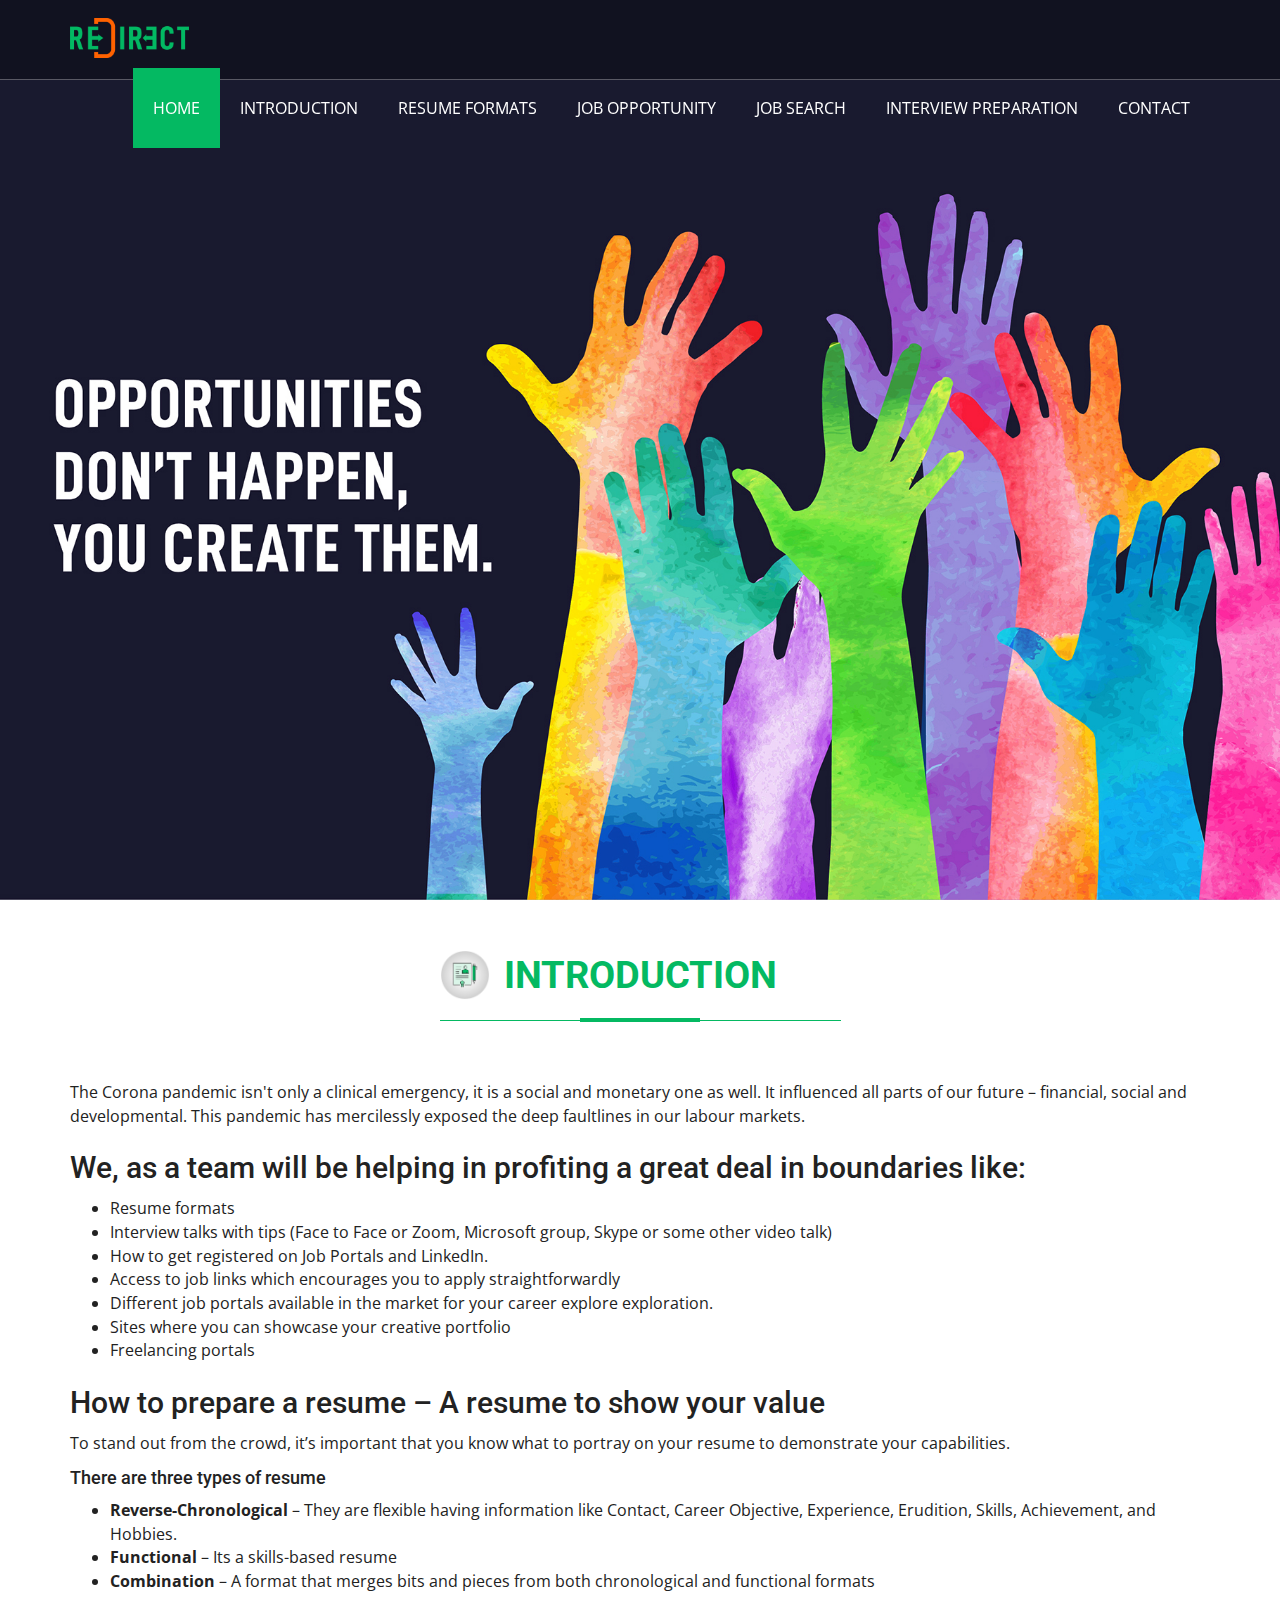
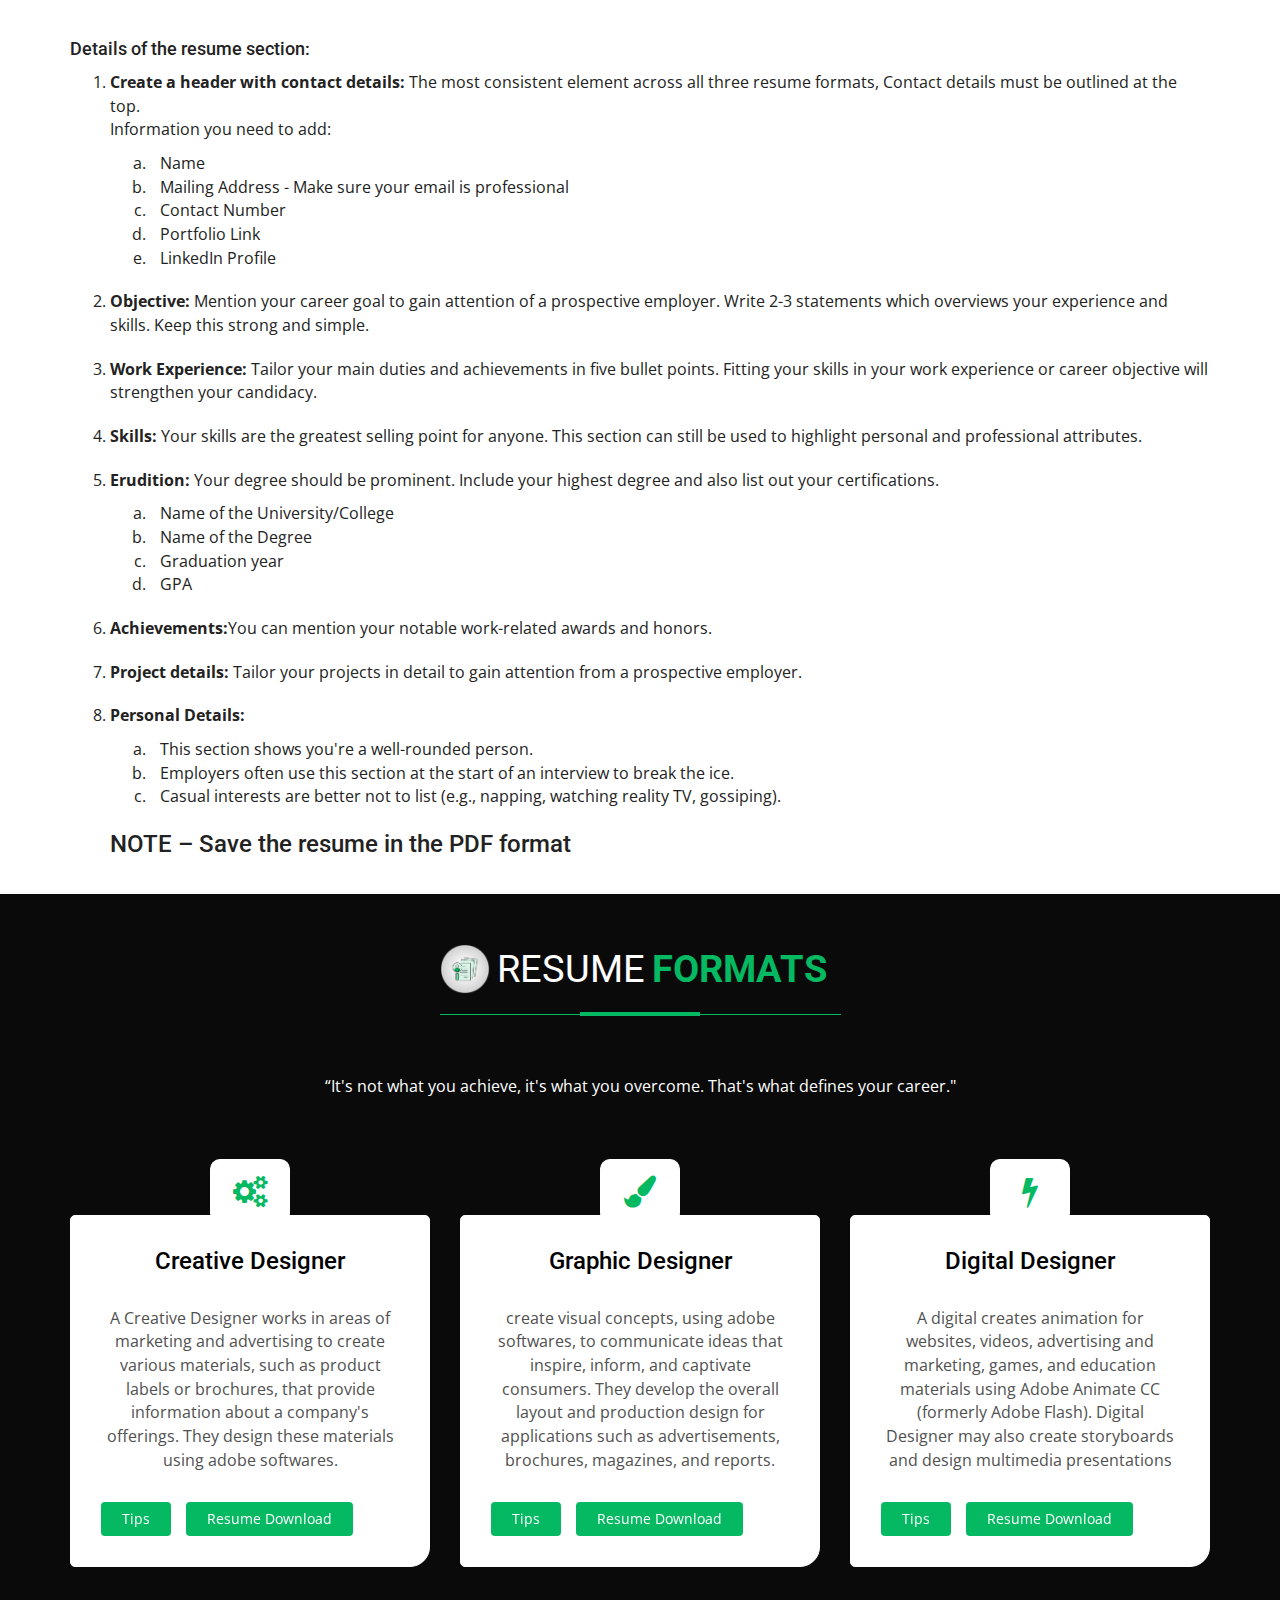
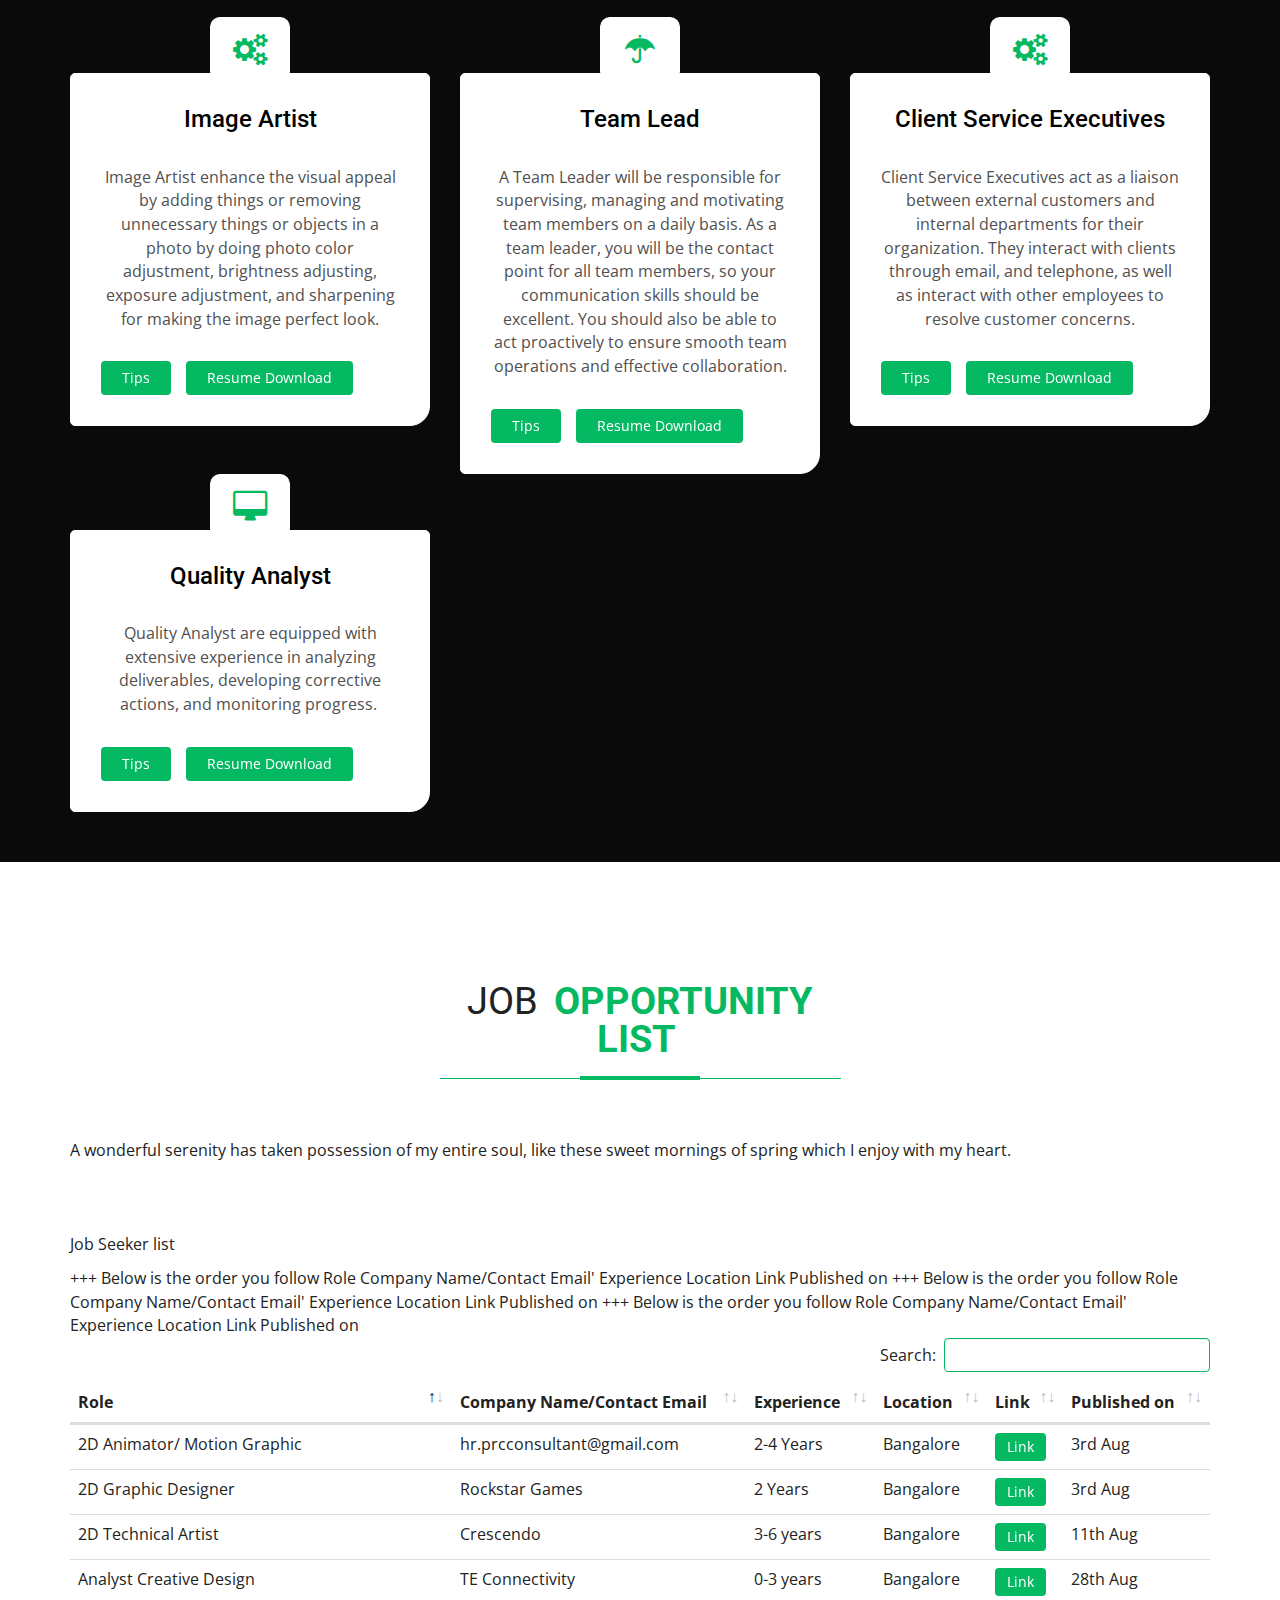
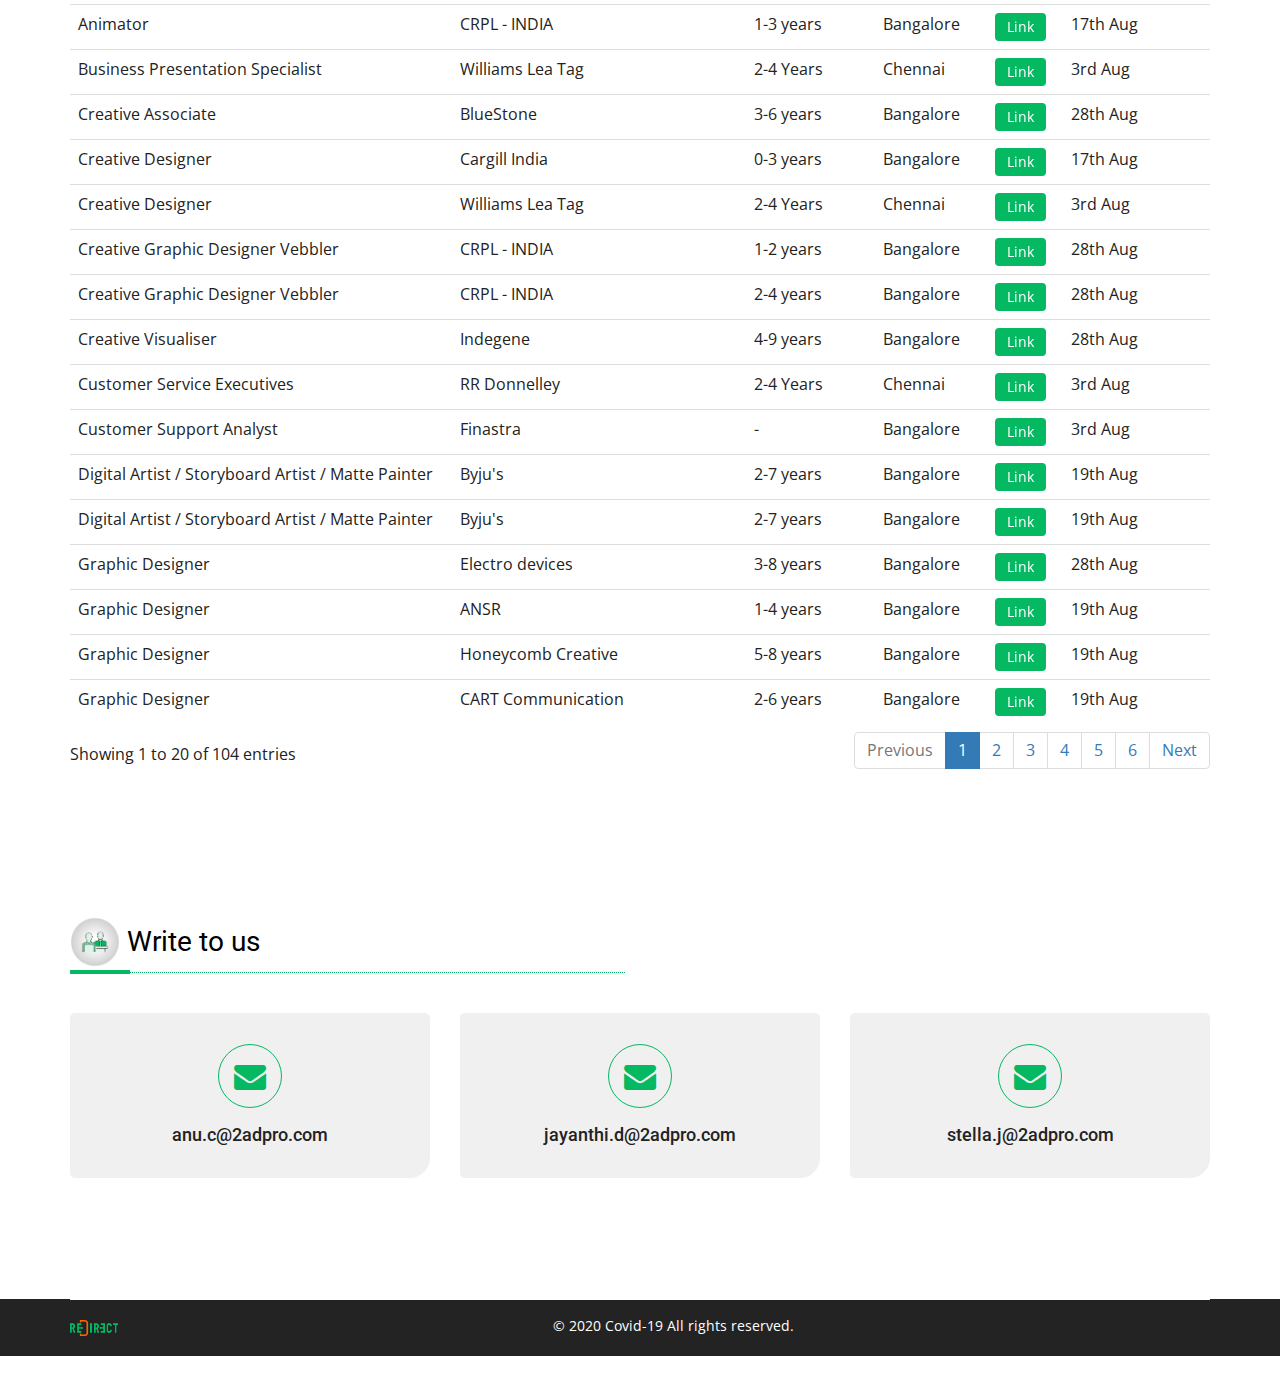
<file: index.html>
<!DOCTYPE html>
<html lang="en">

<head>
	<meta charset="utf-8">
	<meta content="IE=edge" http-equiv="X-UA-Compatible">
	<meta name="viewport" content="width=device-width, minimum-scale=1, maximum-scale=1" />

	<title>We help Find your Job</title>
	<!-- set your website meta description and keywords -->
	<meta name="description" content="Add your business website description here">
	<meta name="keywords" content="Add your business website keywords here">
	<!-- set your website favicon -->
	<link href="favicon.ico" rel="icon">

	<!-- Bootstrap Stylesheets -->
	<link rel="stylesheet" href="css/bootstrap.min.css">
	<!-- Font Awesome Stylesheets -->
	<link rel="stylesheet" href="css/font-awesome.min.css">
	<!-- Owl Carousel Stylesheets -->
	<link rel="stylesheet" href="css/owl.carousel.min.css">
	<link rel="stylesheet" href="css/owl.theme.default.min.css">
	<!-- Lightbox Stylesheets -->
	<link rel="stylesheet" href="css/lightbox.min.css">
	<!-- Parallax Stylesheets -->
	<link rel="stylesheet" href="css/parallax.css" type="text/css">
	<!-- Template Main Stylesheets -->
	<link rel="stylesheet" href="css/style.css" type="text/css">
	<!-- Responsive Stylesheets -->
	<link rel="stylesheet" href="css/responsive.css" type="text/css">
	<link href="css/datatables.min.css" rel="stylesheet">

	<!-- Global site tag (gtag.js) - Google Analytics -->
	<script async src="https://www.googletagmanager.com/gtag/js?id=UA-174275046-1"></script>
	<script>
		window.dataLayer = window.dataLayer || [];
		function gtag() { dataLayer.push(arguments); }
		gtag('js', new Date());

		gtag('config', 'UA-174275046-1');
	</script>

</head>

<body>
	<!-- start Header -->
	<header id="header" class="header">
		<div class="header-nav">
			<div class="container">
				<div class="row">
					<div class="col-sm-12">
						<nav class="main-menu">
							<div class="navbar-header">
								<button type="button" class="navbar-toggle collapsed" data-toggle="collapse"
									data-target="#navbar" aria-expanded="false">
									<span class="sr-only">Toggle navigation</span>
									<span class="icon-bar top-bar"></span>
									<span class="icon-bar middle-bar"></span>
									<span class="icon-bar bottom-bar"></span>
								</button>
								<a class="navbar-brand" href="index.html">
									<img class="logo logo-white" src="images/logo.png" alt="logo">
									<img class="logo logo-color" src="images/logo-color.png" alt="logo">
								</a>
							</div>
							<!--End navbar-header -->
							<div id="navbar" class="navbar-collapse collapse">
								<ul class="nav navbar-nav navbar-right">
									<li><a class="active" href="#home">Home</a></li>
									<li><a href="#Introduction">Introduction</a></li>
									<li><a href="#jobseeking">Resume Formats</a></li>
									<li><a href="#blog">Job Opportunity</a></li>
									<li><a href="job-seeker-preview.html">Job Search</a></li>

									<li><a href="InterviewPreparation.html">Interview Preparation </a></li>

									<li><a class="last" href="#contact">Contact</a></li>
								</ul>
							</div>
							<!--End navbar -->
						</nav>
					</div>
					<!--End col -->
				</div>
				<!--End row -->
			</div>
			<!--End container -->
		</div>
		<!--End header-nav -->
	</header>
	<!-- end Header -->

	<!-- start slider and home section -->
	<section id="home" class="home">
		<div class="home-top-banner banner-1">
			<div class="display-table">
				<div class="display-table-cell">
					<div class="container">
						<div class="row">
							<div class="col-sm-12">
								<div class="banner-content banner-content-fullwidth">

								</div>
								<!--End banner-content -->
							</div>
							<!--End col-sm-12 -->
						</div>
						<!--End row -->
					</div>
					<!--End container -->
				</div>
				<!--End display-table-cell -->
			</div>
			<!--End display-table -->
		</div>
		<!--End home-top-banner -->
	</section>
	<!-- end slider and home section -->

	<!-- start service -->
	<section id="Introduction" class="blog blog-style2 home-page">
		<div class="container">
			<div class="row">
				<div class="col-sm-12">
					<!-- start section title-wrap -->
					<div class="title-wrap">
						<div class="section-title-box">
							<h2 class="section-title custom-icon-container"><i
									class="custom-icon icon-preparetheresume"></i><strong>Introduction</strong></h2>
						</div><!-- end section-title-box -->
					</div>
					<div class="text-left">
						The Corona pandemic isn't only a clinical emergency, it is a social and monetary one as well. It
						influenced all parts of our future – financial, social and developmental. This pandemic has
						mercilessly exposed the deep faultlines in our labour markets.
					</div><!-- end intro-text -->
				</div><!-- end col -->
				<div class="col-sm-12">
					<h2>We, as a team will be helping in profiting a great deal in boundaries like:  </h2>
					<ul>
						<li>Resume formats​</li>

						<li>Interview talks with tips (Face to Face or Zoom, Microsoft group, Skype or some other video
							talk)​</li>

						<li>How to get registered on Job Portals and LinkedIn.​</li>

						<li>Access to job links which encourages you to apply straightforwardly ​</li>

						<li>Different job portals available in the market for your career explore exploration. ​</li>

						<li>Sites where you can showcase your creative portfolio​</li>

						<li>Freelancing portals</li>
					</ul>
					<h2>How to prepare a resume – A resume to show your value  </h2>
					<p>To stand out from the crowd, it’s important that you know what to portray on your resume to
						demonstrate your capabilities. </p>
					<h4>There are three types of resume </h4>
					<ul>
						<li>
							<b>Reverse-Chronological</b> – They are flexible having information like Contact, Career
							Objective, Experience, Erudition, Skills, Achievement, and Hobbies. ​
						</li>
						<li> <b>Functional</b> – Its a skills-based resume</li>
						<li><b>Combination</b> – A format that merges bits and pieces from both chronological and
							functional formats </li>
					</ul><br>
					<h4>Details of the resume section: </h4>
					<ol class="resume-details">
						<li>
							<b><strong>Create a header with contact details:</strong></b> The most consistent element
							across all three
							resume formats, Contact details must be outlined at the top.​
							<p>Information you need to add: </p>
							<ul>
								<li>Name</li>
								<li>Mailing Address - Make sure your email is professional </li>
								<li>Contact Number</li>
								<li>Portfolio Link </li>
								<li>LinkedIn Profile </li>
							</ul>
						</li>
						<li>
							<b>Objective:</b> Mention your career goal to gain attention of a prospective employer.
							Write 2-3 statements which overviews your experience and skills. Keep this strong and
							simple.

						</li>
						<li>
							<b>Work Experience: </b> Tailor your main duties and achievements in five bullet points.
							Fitting your skills in your work experience or career objective will strengthen your
							candidacy. ​
						</li>
						<li>
							<b>Skills:</b> Your skills are the greatest selling point for anyone. This section can still
							be used to highlight personal and professional attributes. ​
						</li>
						<li><b>Erudition:</b> Your degree should be prominent. Include your highest degree and also list
							out your certifications.​
							<ul>
								<li>Name of the University/College</li>
								<li>Name of the Degree</li>
								<li>Graduation year</li>
								<li>GPA </li>
							</ul>
						</li>
						<li><b>Achievements:</b>You can mention your notable work-related awards and honors.​</li>
						<li><b>Project details:</b> Tailor your projects in detail to gain attention from a prospective
							employer. ​</li>
						<li><b>Personal Details:</b>
							<ul>
								<li>This section shows you're a well-rounded person.</li>
								<li>Employers often use this section at the start of an interview to break the ice.</li>
								<li>Casual interests are better not to list (e.g., napping, watching reality TV,
									gossiping).  </li>
							</ul>
						</li>
						<h3>NOTE – Save the resume in the PDF format</h3>
					</ol>
					<br />
				</div>
			</div><!-- end row -->



		</div>
	</section>
	<!-- end service -->



	<!-- start service -->
	<section id="jobseeking" class="service service-3-column parallax home-page">
		<div class="container">
			<div class="row">
				<div class="col-sm-12">
					<!-- start section title-wrap -->
					<div class="title-wrap">
						<div class="section-title-box">
							<h2 class="section-title custom-icon-container"><i
									class="custom-icon icon-resumeformats"></i>Resume <strong>Formats</strong></h2>
						</div><!-- end section-title-box -->
					</div>
					<!-- end section title-wrap -->
					<div class="intro-text text-center">
						“It's not what you achieve, it's what you overcome. That's what defines your career."
					</div><!-- end intro-text -->
				</div><!-- end col -->
				<div class="col-md-4 col-xs-6">
					<div class="service-wrap">
						<div class="service-box">
							<div class="service-box-wrap">
								<div class="service-icon-box">
									<i class="fa fa-cogs"></i>
								</div>
								<div class="service-short-content-box">
									<h3>Creative Designer</h3>
									<p>A Creative Designer works in areas of marketing and advertising to create various
										materials, such as product labels or brochures, that provide information about a
										company's offerings. They design these materials using adobe softwares.​ </p>

									<div class="seeker-btn">
										<a class="btn btn-shutter-out-horizontal"
											href="job-seeker-preview.html">Tips</a>
										<a class="btn btn-shutter-out-horizontal"
											href="https://drive.google.com/file/d/1pk_Ao8Khno_BHICmkr9-B34Fq1ldnbGm/view?usp=sharing">Resume
											Download</a>
									</div>

								</div>
							</div><!-- end service-box-wrap -->
						</div><!-- end service-box -->
					</div><!-- end service-wrap -->
				</div><!-- end col -->
				<div class="col-md-4 col-xs-6">
					<div class="service-wrap">
						<div class="service-box">
							<div class="service-box-wrap">
								<div class="service-icon-box">
									<i class="fa fa-paint-brush"></i>
								</div>
								<div class="service-short-content-box">
									<h3>Graphic Designer</h3>
									<p>create visual concepts, using adobe softwares, to communicate ideas that inspire,
										inform, and captivate consumers. They develop the overall layout and production
										design for applications such as advertisements, brochures, magazines, and
										reports.​</p>
									<div class="seeker-btn">
										<a class="btn btn-shutter-out-horizontal"
											href="job-seeker-preview.html">Tips</a>
										<a class="btn btn-shutter-out-horizontal"
											href="https://drive.google.com/file/d/1bIjtq5TMmKTm_eDA-4UldLG1BIiAMTib/view?usp=sharing">Resume
											Download</a>
									</div>
								</div>
							</div><!-- end service-box-wrap -->
						</div><!-- end service-box -->
					</div><!-- end service-wrap -->
				</div><!-- end col -->
				<div class="col-md-4 col-xs-6">
					<div class="service-wrap">
						<div class="service-box">
							<div class="service-box-wrap">
								<div class="service-icon-box">
									<i class="fa fa-bolt"></i>
								</div>
								<div class="service-short-content-box">
									<h3>Digital Designer</h3>
									<p>A digital creates animation for websites, videos, advertising and marketing,
										games, and education materials using Adobe Animate CC (formerly Adobe Flash).
										Digital Designer may also create storyboards and design multimedia
										presentations​</p>
									<div class="seeker-btn">
										<a class="btn btn-shutter-out-horizontal"
											href="job-seeker-preview.html">Tips</a>
										<a class="btn btn-shutter-out-horizontal"
											href="https://drive.google.com/file/d/1xe_5jiDo7STeHhceplTutR11VsfVc7_y/view?usp=sharing">Resume
											Download</a>
									</div>
								</div>
							</div><!-- end service-box-wrap -->
						</div><!-- end service-box -->
					</div><!-- end service-wrap -->
				</div><!-- end col -->


				<div class="col-md-4 col-xs-6">
					<div class="service-wrap">
						<div class="service-box">
							<div class="service-box-wrap">
								<div class="service-icon-box">
									<i class="fa fa-cogs"></i>
								</div>
								<div class="service-short-content-box">
									<h3>Image Artist</h3>
									<p> Image Artist enhance the visual appeal by adding things or removing unnecessary
										things or objects in a photo by doing photo color adjustment, brightness
										adjusting, exposure adjustment, and sharpening for making the image perfect
										look.​ </p>

									<div class="seeker-btn">
										<a class="btn btn-shutter-out-horizontal"
											href="job-seeker-preview.html">Tips</a>
										<a class="btn btn-shutter-out-horizontal"
											href="https://drive.google.com/file/d/1-uIwqASmxBiJi24BiOViJNd5nfsfXRnE/view?usp=sharing">Resume
											Download</a>
									</div>

								</div>
								<br>
								<br>
							</div><!-- end service-box-wrap -->
						</div><!-- end service-box -->


						<div class="service-box">
							<div class="service-box-wrap">
								<div class="service-icon-box">
									<i class="fa fa-desktop"></i>
								</div>
								<div class="service-short-content-box">
									<h3>Quality Analyst</h3>
									<p>Quality Analyst are equipped with extensive experience in analyzing deliverables,
										developing
										corrective actions, and monitoring progress. ​
									</p>
									<div class="seeker-btn">
										<a class="btn btn-shutter-out-horizontal"
											href="job-seeker-preview.html">Tips</a>
										<a class="btn btn-shutter-out-horizontal"
											href="https://drive.google.com/file/d/1avaUBgB8DV7kIIC0qnnjqADK3y1N6Nua/view?usp=sharing">Resume
											Download</a>
									</div>
								</div>
							</div><!-- end service-box-wrap -->
						</div><!-- end service-box -->
					</div><!-- end service-wrap -->
				</div><!-- end col -->
				<div class="col-md-4 col-xs-6">
					<div class="service-wrap">
						<div class="service-box">
							<div class="service-box-wrap">
								<div class="service-icon-box">
									<i class="fa fa-umbrella"></i>
								</div>
								<div class="service-short-content-box">
									<h3>Team Lead</h3>
									<p>A Team Leader will be responsible for supervising, managing and motivating team
										members on a daily basis. As a team leader, you will be the contact point for
										all team members, so your communication skills should be excellent. You should
										also be able to act proactively to ensure smooth team operations and effective
										collaboration.</p>
									<div class="seeker-btn">
										<a class="btn btn-shutter-out-horizontal"
											href="job-seeker-preview.html">Tips</a>
										<a class="btn btn-shutter-out-horizontal"
											href="https://drive.google.com/file/d/1mwbLfhvUkaIy_L-BzX5VVMnbyMWLGf8v/view?usp=sharing">Resume
											Download</a>
									</div>
								</div>
							</div><!-- end service-box-wrap -->
						</div><!-- end service-box -->
					</div><!-- end service-wrap -->
				</div><!-- end col -->

				<div class="col-md-4 col-xs-6">
					<div class="service-wrap">
						<div class="service-box">
							<div class="service-box-wrap">
								<div class="service-icon-box">
									<i class="fa fa-cogs"></i>
								</div>
								<div class="service-short-content-box">
									<h3>Client Service Executives </h3>
									<p>Client Service Executives act as a liaison between external customers and
										internal departments for their organization. They interact with clients through
										email, and telephone, as well as interact with other employees to resolve
										customer concerns.​</p>

									<div class="seeker-btn">
										<a class="btn btn-shutter-out-horizontal"
											href="job-seeker-preview.html">Tips</a>
										<a class="btn btn-shutter-out-horizontal"
											href="https://drive.google.com/file/d/1Zitd6Jxd_MBWEd-rLepeQDjnKOgQeGoh/view?usp=sharing">Resume
											Download</a>
									</div>

								</div>
							</div><!-- end service-box-wrap -->
						</div><!-- end service-box -->
					</div><!-- end service-wrap -->
				</div><!-- end col -->
				<div class="col-md-4 col-xs-6">
					<div class="service-wrap">

					</div><!-- end service-wrap -->
				</div><!-- end col -->

			</div><!-- end row -->
		</div>
		<!--End Container -->
	</section>
	<!-- end service -->


	<!-- start blog -->
	<section id="blog" class="blog blog-style2 home-page">
		<div class="container">
			<div class="row">
				<div class="col-sm-12">
					<!-- start section title-wrap -->
					<div class="title-wrap">
						<div class="section-title-box">
							<h2 class="section-title">Job <strong>Opportunity list</strong></h2>
						</div><!-- end section-title-box -->
					</div>
					<!-- end section title-wrap -->
					<div class="card-header">
						A wonderful serenity has taken possession of my entire soul, like these sweet mornings of spring
						which I enjoy with my heart.
						<br>
						<br>
						<br>
						<br>
					</div><!-- end intro-text -->
				</div><!-- end col -->
			</div><!-- end row -->

			<div class="row seeker-list">
				<div class="col-md-12 col-lg-12">
					<div class="card">
						<div class="card-header">Job Seeker list</div>
						<div class="card-body">
							<p class="card-title"></p>
							<table class="table table-hover" id="dataTables-example" width="100%">
								<thead>
									
									<tr>
										<th>Role</th>
										<th>Company Name/Contact Email</th>
										<th>Experience</th>
										<th>Location</th>
										<th>Link</th>
										<th>Published on</th>
									</tr>
								</thead>
								<tbody>
										
									

<tr>


    <td>Visual Designer</td>

    <td>Mphasis</td>

    <td>5-10 years</td>
 
   <td>Bangalore</td>

    <td><a class="btn btn-shutter-out-horizontal"
            href=" https://www.timesjobs.com/job-detail/visual-designer-mphasis-ltd-bengaluru-bangalore-5-to-10-yrs-jobid-yHYtZanRbWlzpSvf__PLUS__uAgZw=="
            target="_blank">
            Link</a></td>


    <td>28th Aug</td>


</tr>




<tr>


    <td>Creative Visualiser</td>

    <td>Indegene</td>

    <td>4-9 years</td>
 
   <td>Bangalore</td>

    <td><a class="btn btn-shutter-out-horizontal"
            href=" https://www.timesjobs.com/job-detail/creative-visualizer-indegene-private-limited-bengaluru-bangalore-4-to-9-yrs-jobid-R33cEIy689pzpSvf__PLUS__uAgZw=="
            target="_blank">
            Link</a></td>


    <td>28th Aug</td>


</tr>




<tr>


    <td>Analyst Creative Design</td>

    <td>TE Connectivity</td>

    <td>0-3 years</td>
 
   <td>Bangalore</td>

    <td><a class="btn btn-shutter-out-horizontal"
            href=" https://www.timesjobs.com/job-detail/analyst-creative-design-i-te-connectivity-ltd-bengaluru-bangalore-0-to-3-yrs-jobid-P5pEtCsxQAVzpSvf__PLUS__uAgZw=="
            target="_blank">
            Link</a></td>


    <td>28th Aug</td>


</tr>




<tr>


    <td>Creative Associate</td>

    <td>BlueStone</td>

    <td>3-6 years</td>
 
   <td>Bangalore</td>

    <td><a class="btn btn-shutter-out-horizontal"
            href=" https://www.timesjobs.com/job-detail/creative-associate-bluestone-bengaluru-bangalore-3-to-6-yrs-jobid-jK__SLASH____SLASH__VMgbCxlzpSvf__PLUS__uAgZw=="
            target="_blank">
            Link</a></td>


    <td>28th Aug</td>


</tr>




<tr>


    <td>Senior Communication Designer</td>

    <td>Razorpay</td>

    <td>3-5 years</td>
 
   <td>Bangalore</td>

    <td><a class="btn btn-shutter-out-horizontal"
            href=" https://www.timesjobs.com/job-detail/senior-communication-designer-razorpay-bengaluru-bangalore-3-to-5-yrs-jobid-6tzEq6OYK4ZzpSvf__PLUS__uAgZw=="
            target="_blank">
            Link</a></td>

    <td>28th Aug</td>


</tr>




<tr>


    <td>Graphic Designer</td>

    <td>Electro devices</td>

    <td>3-8 years</td>
 
   <td>Bangalore</td>

    <td><a class="btn btn-shutter-out-horizontal"
            href=" https://www.timesjobs.com/job-detail/graphic-designer-animator-web-developer-web-designer-electro-devices-pvt-ltd-ahmedabad-bengaluru-bangalore-chennai-delhi-gurgaon-3-to-8-yrs-jobid-xdm4ZxT6k__SLASH__5zpSvf__PLUS__uAgZw=="
            target="_blank">
            Link</a></td>


    <td>28th Aug</td>


</tr>




<tr>


    <td>UI Designer / Graphic Designer</td>

    <td>Appiness Interactive</td>

    <td>2-3 years</td>
 
   <td>Bangalore</td>

    <td><a class="btn btn-shutter-out-horizontal"
            href=" https://www.timesjobs.com/job-detail/ui-designer-graphic-designer-appiness-interactive-bengaluru-bangalore-2-to-3-yrs-jobid-E8jVQPsW0jxzpSvf__PLUS__uAgZw=="
            target="_blank">
            Link</a></td>


    <td>28th Aug</td>


</tr>




<tr>


    <td>Creative Graphic Designer Vebbler</td>

    <td>CRPL - INDIA</td>

    <td>1-2 years</td>
 
   <td>Bangalore</td>

    <td><a class="btn btn-shutter-out-horizontal"
            href=" https://www.timesjobs.com/job-detail/creative-graphic-designer-crpl-india-bengaluru-bangalore-1-to-2-yrs-jobid-BqMVdfHwOmhzpSvf__PLUS__uAgZw=="
            target="_blank">
            Link</a></td>


    <td>28th Aug</td>


</tr>




<tr>


    <td>Creative Graphic Designer Vebbler</td>

    <td>CRPL - INDIA</td>

    <td>2-4 years</td>
 
   <td>Bangalore</td>

    <td><a class="btn btn-shutter-out-horizontal"
            href=" https://www.timesjobs.com/job-detail/creative-graphic-designer-vebbler-crpl-india-bengaluru-bangalore-2-to-4-yrs-jobid-uV2D__SLASH__c1GygZzpSvf__PLUS__uAgZw=="
            target="_blank">
            Link</a></td>


    <td>28th Aug</td>


</tr>




<tr>


    <td>Motion Graphic Designer</td>

    <td>Mediacle</td>

    <td>1-3 years</td>
 
   <td>Bangalore</td>

    <td><a class="btn btn-shutter-out-horizontal"
            href=" https://www.timesjobs.com/job-detail/motion-graphic-designer-mediacle-bengaluru-bangalore-1-to-3-yrs-jobid-p1ZEH__PLUS__LuKqFzpSvf__PLUS__uAgZw=="
            target="_blank">
            Link</a></td>


    <td>28th Aug</td>


</tr>










									<tr>


										<td>Graphic Designer</td>

										<td>ANSR</td>

										<td>1-4 years</td>

										<td>Bangalore</td>

										<td><a class="btn btn-shutter-out-horizontal"
												href=" https://www.naukri.com/job-listings-senior-graphic-designer-ansr-source-bengaluru-bangalore-1-to-4-years-140720500740?src=jobsearchDesk&sid=15964422631792062_16&xp=15&px=2"
												target="_blank">
												Link</a></td>


										<td>19th Aug</td>


									</tr>




									<tr>


										<td>Senior Creative Designer</td>

										<td>Wisoft Solutions</td>

										<td>5-10 years</td>

										<td>Bangalore</td>

										<td><a class="btn btn-shutter-out-horizontal"
												href=" https://www.naukri.com/job-listings-senior-creative-designer-wisoft-solutions-bengaluru-bangalore-5-to-10-years-110620000227?src=jobsearchDesk&sid=15964422631792062_16&xp=8&px=2"
												target="_blank">
												Link</a></td>


										<td>19th Aug</td>


									</tr>




									<tr>


										<td>Graphic Designer</td>

										<td>Honeycomb Creative</td>

										<td>5-8 years</td>

										<td>Bangalore</td>

										<td><a class="btn btn-shutter-out-horizontal"
												href=" https://www.naukri.com/job-listings-graphic-designer-artwork-associate-honeycomb-creative-support-private-limited-chennai-5-to-8-years-170320600276?src=jobsearchDesk&sid=15964422631792062_17&xp=15&px=3"
												target="_blank">
												Link</a></td>


										<td>19th Aug</td>


									</tr>




									<tr>


										<td>Graphic Designer</td>

										<td>CART Communication</td>

										<td>2-6 years</td>

										<td>Bangalore</td>

										<td><a class="btn btn-shutter-out-horizontal"
												href="https://www.naukri.com/job-listings-graphic-designer-cart-communication-bengaluru-bangalore-2-to-6-years-060220502398?src=jobsearchDesk&sid=15964422631792062_18&xp=8&px=4"
												target="_blank">
												Link</a></td>


										<td>19th Aug</td>


									</tr>




									<tr>


										<td>Visual Communication Designer</td>

										<td>Invensis Learning</td>

										<td>5-8 years</td>

										<td>Bangalore</td>

										<td><a class="btn btn-shutter-out-horizontal"
												href="https://www.naukri.com/job-listings-visual-communication-designer-invensis-learning-bengaluru-bangalore-5-to-8-years-270519502159?src=jobsearchDesk&sid=15964422631792062_19&xp=16&px=5"
												target="_blank">
												Link</a></td>

										<td>19th Aug</td>


									</tr>




									<tr>


										<td>Digital Artist / Storyboard Artist / Matte Painter</td>

										<td>Byju's</td>

										<td>2-7 years</td>

										<td>Bangalore</td>

										<td><a class="btn btn-shutter-out-horizontal"
												href="https://www.naukri.com/job-listings-digital-artist-storyboard-artist-matte-painter-byjus-transforming-education-using-technology-bengaluru-bangalore-2-to-7-years-141119500805?src=jobsearchDesk&sid=15964422631792062_19&xp=2&px=5"
												target="_blank">
												Link</a></td>


										<td>19th Aug</td>


									</tr>




									<tr>


										<td>Visual Effects Artist</td>

										<td>Srishti College of Arts</td>

										<td>6-11 years</td>

										<td>Bangaolore</td>

										<td><a class="btn btn-shutter-out-horizontal"
												href=" https://www.naukri.com/job-listings-visual-effects-artist-srishti-school-of-art-design-and-technology-bengaluru-bangalore-6-to-11-years-131219500530?src=jobsearchDesk&sid=15964422631792062_18&xp=18&px=4"
												target="_blank">
												Link</a></td>


										<td>19th Aug</td>


									</tr>




									<tr>


										<td>Graphic Desinger - Creative</td>

										<td>Gutenburg Communication</td>

										<td>1-3 years</td>

										<td>Bangalore</td>

										<td><a class="btn btn-shutter-out-horizontal"
												href=" https://www.naukri.com/job-listings-graphic-designer-creative-gutenberg-communications-pvt-ltd-bengaluru-bangalore-1-to-3-years-161219501900?src=jobsearchDesk&sid=15964422631792062_18&xp=17&px=4"
												target="_blank">
												Link</a></td>


										<td>19th Aug</td>


									</tr>




									<tr>


										<td>Visualizer/Sr.Graphic Designer</td>

										<td>Geek Creative Agency</td>

										<td>2-4 years</td>

										<td>Bangalore</td>

										<td><a class="btn btn-shutter-out-horizontal"
												href=" https://www.naukri.com/job-listings-visualizer-sr-graphic-designer-geek-creative-agency-bengaluru-bangalore-2-to-4-years-270318502178?src=jobsearchDesk&sid=15964422631792062_21&xp=2&px=7"
												target="_blank">
												Link</a></td>


										<td>19th Aug</td>


									</tr>




									<tr>


										<td> Visual/ Creative Designer</td>

										<td>Zaakpay</td>

										<td>5-10 years</td>

										<td>Bangalore</td>

										<td><a class="btn btn-shutter-out-horizontal"
												href=" https://www.naukri.com/job-listings-visual-creative-designer-zaakpay-delhi-bengaluru-bangalore-5-to-10-years-170317501776?src=jobsearchDesk&sid=15964422631792062_22&xp=4&px=8"
												target="_blank">
												Link</a></td>


										<td>19th Aug</td>


									</tr>




									+++

									Below is the order you follow


									Role

									Company Name/Contact Email'

									Experience

									Location

									Link

									Published on



									<tr>


										<td>Graphic Designer</td>

										<td>ANSR</td>

										<td>1-4 years</td>

										<td>Bangalore</td>

										<td><a class="btn btn-shutter-out-horizontal"
												href=" https://www.naukri.com/job-listings-senior-graphic-designer-ansr-source-bengaluru-bangalore-1-to-4-years-140720500740?src=jobsearchDesk&sid=15964422631792062_16&xp=15&px=2"
												target="_blank">
												Link</a></td>


										<td>19th Aug</td>


									</tr>




									<tr>


										<td>Senior Creative Designer</td>

										<td>Wisoft Solutions</td>

										<td>5-10 years</td>

										<td>Bangalore</td>

										<td><a class="btn btn-shutter-out-horizontal"
												href=" https://www.naukri.com/job-listings-senior-creative-designer-wisoft-solutions-bengaluru-bangalore-5-to-10-years-110620000227?src=jobsearchDesk&sid=15964422631792062_16&xp=8&px=2"
												target="_blank">
												Link</a></td>


										<td>19th Aug</td>


									</tr>




									<tr>


										<td>Graphic Designer</td>

										<td>Honeycomb Creative</td>

										<td>5-8 years</td>

										<td>Bangalore</td>

										<td><a class="btn btn-shutter-out-horizontal"
												href=" https://www.naukri.com/job-listings-graphic-designer-artwork-associate-honeycomb-creative-support-private-limited-chennai-5-to-8-years-170320600276?src=jobsearchDesk&sid=15964422631792062_17&xp=15&px=3"
												target="_blank">
												Link</a></td>


										<td>19th Aug</td>


									</tr>




									<tr>


										<td>Graphic Designer</td>

										<td>CART Communication</td>

										<td>2-6 years</td>

										<td>Bangalore</td>

										<td><a class="btn btn-shutter-out-horizontal"
												href="https://www.naukri.com/job-listings-graphic-designer-cart-communication-bengaluru-bangalore-2-to-6-years-060220502398?src=jobsearchDesk&sid=15964422631792062_18&xp=8&px=4"
												target="_blank">
												Link</a></td>


										<td>19th Aug</td>


									</tr>




									<tr>


										<td>Visual Communication Designer</td>

										<td>Invensis Learning</td>

										<td>5-8 years</td>

										<td>Bangalore</td>

										<td><a class="btn btn-shutter-out-horizontal"
												href="https://www.naukri.com/job-listings-visual-communication-designer-invensis-learning-bengaluru-bangalore-5-to-8-years-270519502159?src=jobsearchDesk&sid=15964422631792062_19&xp=16&px=5"
												target="_blank">
												Link</a></td>

										<td>19th Aug</td>


									</tr>




									<tr>


										<td>Digital Artist / Storyboard Artist / Matte Painter</td>

										<td>Byju's</td>

										<td>2-7 years</td>

										<td>Bangalore</td>

										<td><a class="btn btn-shutter-out-horizontal"
												href="https://www.naukri.com/job-listings-digital-artist-storyboard-artist-matte-painter-byjus-transforming-education-using-technology-bengaluru-bangalore-2-to-7-years-141119500805?src=jobsearchDesk&sid=15964422631792062_19&xp=2&px=5"
												target="_blank">
												Link</a></td>


										<td>19th Aug</td>


									</tr>




									<tr>


										<td>Visual Effects Artist</td>

										<td>Srishti College of Arts</td>

										<td>6-11 years</td>

										<td>Bangaolore</td>

										<td><a class="btn btn-shutter-out-horizontal"
												href=" https://www.naukri.com/job-listings-visual-effects-artist-srishti-school-of-art-design-and-technology-bengaluru-bangalore-6-to-11-years-131219500530?src=jobsearchDesk&sid=15964422631792062_18&xp=18&px=4"
												target="_blank">
												Link</a></td>


										<td>19th Aug</td>


									</tr>




									<tr>


										<td>Graphic Desinger - Creative</td>

										<td>Gutenburg Communication</td>

										<td>1-3 years</td>

										<td>Bangalore</td>

										<td><a class="btn btn-shutter-out-horizontal"
												href=" https://www.naukri.com/job-listings-graphic-designer-creative-gutenberg-communications-pvt-ltd-bengaluru-bangalore-1-to-3-years-161219501900?src=jobsearchDesk&sid=15964422631792062_18&xp=17&px=4"
												target="_blank">
												Link</a></td>


										<td>19th Aug</td>


									</tr>




									<tr>


										<td>Visualizer/Sr.Graphic Designer</td>

										<td>Geek Creative Agency</td>

										<td>2-4 years</td>

										<td>Bangalore</td>

										<td><a class="btn btn-shutter-out-horizontal"
												href=" https://www.naukri.com/job-listings-visualizer-sr-graphic-designer-geek-creative-agency-bengaluru-bangalore-2-to-4-years-270318502178?src=jobsearchDesk&sid=15964422631792062_21&xp=2&px=7"
												target="_blank">
												Link</a></td>


										<td>19th Aug</td>


									</tr>




									<tr>


										<td> Visual/ Creative Designer</td>

										<td>Zaakpay</td>

										<td>5-10 years</td>

										<td>Bangalore</td>

										<td><a class="btn btn-shutter-out-horizontal"
												href=" https://www.naukri.com/job-listings-visual-creative-designer-zaakpay-delhi-bengaluru-bangalore-5-to-10-years-170317501776?src=jobsearchDesk&sid=15964422631792062_22&xp=4&px=8"
												target="_blank">
												Link</a></td>


										<td>19th Aug</td>


									</tr>




									+++

									Below is the order you follow


									Role

									Company Name/Contact Email'

									Experience

									Location

									Link

									Published on



									<tr>


										<td>Graphic Designer</td>

										<td>Integra Software Services</td>

										<td>4-9 years</td>

										<td>Chennai</td>

										<td><a class="btn btn-shutter-out-horizontal"
												href=" https://www.timesjobs.com/job-detail/graphic-designer-integra-software-services-pvt-ltd-chennai-4-to-9-yrs-jobid-A1jgukkqS5BzpSvf__PLUS__uAgZw==&source=srp"
												target="_blank">
												Link</a></td>


										<td>17th Aug</td>


									</tr>




									<tr>


										<td>Graphic Designer</td>

										<td>Raga Designers</td>

										<td>1-3 years</td>

										<td>Chennai</td>

										<td><a class="btn btn-shutter-out-horizontal"
												href=" https://www.timesjobs.com/job-detail/graphic-designer-raga-designers-chennai-1-to-3-yrs-jobid-kIKZ78oQVdVzpSvf__PLUS__uAgZw==&source=srp"
												target="_blank">
												Link</a></td>


										<td>17th Aug</td>


									</tr>




									<tr>


										<td>Graphic Designer/Creative Visualizer</td>

										<td>Hornbill FX</td>

										<td>2-3 years</td>

										<td>Chennai</td>

										<td><a class="btn btn-shutter-out-horizontal"
												href=" https://www.timesjobs.com/job-detail/graphic-designer-creative-visualizer-hornbill-fx-chennai-2-to-3-yrs-jobid-YigCfA__PLUS__crudzpSvf__PLUS__uAgZw==&source=srp"
												target="_blank">
												Link</a></td>


										<td>17th Aug</td>


									</tr>




									<tr>


										<td>UI Designer/Graphic Designer</td>

										<td>e-con systems</td>

										<td>3-7 years</td>

										<td>Chennai</td>

										<td><a class="btn btn-shutter-out-horizontal"
												href=" https://www.timesjobs.com/job-detail/ui-designer-graphic-designer-e-con-systems-india-pvt-ltd-chennai-3-to-7-yrs-jobid-dfh__SLASH__fSfU8KRzpSvf__PLUS__uAgZw==&source=srp"
												target="_blank">
												Link</a></td>


										<td>17th Aug</td>


									</tr>




									<tr>


										<td>Senior Graphic Designer </td>

										<td>CRPL - INDIA</td>

										<td>3-6 years</td>

										<td>Chennai</td>

										<td><a class="btn btn-shutter-out-horizontal"
												href=" https://www.timesjobs.com/job-detail/senior-graphic-designe-crpl-india-chennai-3-to-6-yrs-jobid-PyiXPbBAvrhzpSvf__PLUS__uAgZw==&source=srp"
												target="_blank">
												Link</a></td>

										<td>17th Aug</td>


									</tr>




									<tr>


										<td>Web & Graphic Designers</td>

										<td>Corelead Interactive</td>

										<td>2-5 years</td>

										<td>Chennai</td>

										<td><a class="btn btn-shutter-out-horizontal"
												href=" https://www.timesjobs.com/job-detail/web-graphic-designers-corelead-interactive-pvt-ltd-chennai-2-to-5-yrs-jobid-RrJldmlWtxpzpSvf__PLUS__uAgZw==&source=srp"
												target="_blank">
												Link</a></td>


										<td>17th Aug</td>


									</tr>




									<tr>


										<td>Illustrator</td>

										<td>Excrin Think Labs</td>

										<td>3-4 years</td>

										<td>Chennai</td>

										<td><a class="btn btn-shutter-out-horizontal"
												href=" https://www.timesjobs.com/job-detail/illustrator-excrin-think-labs-chennai-3-to-4-yrs-jobid-C__PLUS__NXmOjEljRzpSvf__PLUS__uAgZw==&source=srp"
												target="_blank">
												Link</a></td>


										<td>17th Aug</td>


									</tr>




									<tr>


										<td>Senior Visualiser</td>

										<td>Banana BrandWorks</td>

										<td>3-5 years</td>

										<td>Chennai</td>

										<td><a class="btn btn-shutter-out-horizontal"
												href=" https://www.timesjobs.com/job-detail/sr-visualiser-banana-brandworks-pvt-ltd-chennai-3-to-5-yrs-jobid-vf6w6q1TkghzpSvf__PLUS__uAgZw==&source=srp"
												target="_blank">
												Link</a></td>


										<td>17th Aug</td>


									</tr>




									<tr>


										<td>Animator</td>

										<td>CRPL - INDIA</td>

										<td>1-3 years</td>

										<td>Bangalore</td>

										<td><a class="btn btn-shutter-out-horizontal"
												href=" https://www.timesjobs.com/job-detail/jr-graphic-designer-animator-crpl-india-bengaluru-bangalore-1-to-3-yrs-jobid-hgZIOVS6YdFzpSvf__PLUS__uAgZw=="
												target="_blank">
												Link</a></td>


										<td>17th Aug</td>


									</tr>




									<tr>


										<td>Creative Designer</td>

										<td>Cargill India </td>

										<td>0-3 years</td>

										<td>Bangalore</td>

										<td><a class="btn btn-shutter-out-horizontal"
												href=" https://www.timesjobs.com/job-detail/creative-designer-cargill-india-pvt-ltd-bengaluru-bangalore-0-to-3-yrs-jobid-EyhZrTg3xLRzpSvf__PLUS__uAgZw=="
												target="_blank">
												Link</a></td>


										<td>17th Aug</td>


									</tr>




									+++

									Below is the order you follow


									Role

									Company Name/Contact Email'

									Experience

									Location

									Link

									Published on




									<tr>


										<td>Senior Process Executive</td>

										<td>Infosys BPM</td>

										<td>2+ years</td>

										<td>Bangalore</td>

										<td><a class="btn btn-shutter-out-horizontal"
												href=" https://careers.infosysapps.com/jobdesc?jobReferenceCode=PROGEN-External-102427"
												target="_blank">
												Link</a></td>


										<td>12th Aug</td>


									</tr>




									<tr>


										<td>Voice Customer Support</td>

										<td>Infosys BPM</td>

										<td>2+ years</td>

										<td>Bangalore</td>

										<td><a class="btn btn-shutter-out-horizontal"
												href=" https://careers.infosysapps.com/jobdesc?jobReferenceCode=PROGEN-External-102472"
												target="_blank">
												Link</a></td>


										<td>12th Aug</td>


									</tr>




									<tr>


										<td>Team Lead Customer Support</td>

										<td>Infosys BPM</td>

										<td>4+ years</td>

										<td>Bangalore</td>

										<td><a class="btn btn-shutter-out-horizontal"
												href=" https://careers.infosysapps.com/jobdesc?jobReferenceCode=PROGEN-External-101971"
												target="_blank">
												Link</a></td>


										<td>12th Aug</td>


									</tr>




									<tr>


										<td>Process Specialist</td>

										<td>Infosys BPM</td>

										<td>2+ years</td>

										<td>Bangalore</td>

										<td><a class="btn btn-shutter-out-horizontal"
												href=" https://careers.infosysapps.com/jobdesc?jobReferenceCode=PROGEN-External-101972"
												target="_blank">
												Link</a></td>


										<td>12th Aug</td>


									</tr>




									<tr>


										<td>Senior Process Associate Customer Support</td>

										<td>Infosys BPM</td>

										<td>1+ years</td>

										<td>Bangalore</td>

										<td><a class="btn btn-shutter-out-horizontal"
												href="https://careers.infosysapps.com/jobdesc?jobReferenceCode=PROGEN-External-101974"
												target="_blank">
												Link</a></td>


										<td>12th Aug</td>


									</tr>




									<tr>


										<td>Technical Support Specialist</td>

										<td>Infosys BPM</td>

										<td>2+ years</td>

										<td>Bangalore</td>

										<td><a class="btn btn-shutter-out-horizontal"
												href=" https://careers.infosysapps.com/jobdesc?jobReferenceCode=PROGEN-External-101976"
												target="_blank">
												Link</a></td>


										<td>12th Aug</td>


									</tr>




									<tr>


										<td>Graphic Designer</td>

										<td>Infosys BPM</td>

										<td>1+ years</td>

										<td>Bangalore</td>

										<td><a class="btn btn-shutter-out-horizontal"
												href=" https://careers.infosysapps.com/jobdesc?jobReferenceCode=PROGEN-External-102136-2"
												target="_blank">
												Link</a></td>


										<td>12th Aug</td>


									</tr>






									<tr>


										<td>Graphic Designer</td>

										<td>Moksha Designs</td>

										<td>1-4 years</td>

										<td>Bangalore</td>

										<td><a class="btn btn-shutter-out-horizontal"
												href=" https://www.naukri.com/job-listings-graphic-designer-bangalore-moksha-designs-private-limited-bengaluru-bangalore-1-to-4-years-070420003991?src=jobsearchDesk&sid=15964422631792062_15&xp=19&px=1"
												target="_blank">
												Link</a></td>


										<td>11th Aug</td>


									</tr>




									<tr>


										<td>Graphic Designer</td>

										<td>Desapex Engineering</td>

										<td>2-4 years</td>

										<td>Bangalore</td>

										<td><a class="btn btn-shutter-out-horizontal"
												href=" https://www.naukri.com/job-listings-graphic-designer-desapex-engineering-consultants-llp-bengaluru-bangalore-2-to-4-years-260620002336?src=jobsearchDesk&sid=15964422631792062_15&xp=17&px=1"
												target="_blank">
												Link</a></td>


										<td>11th Aug</td>


									</tr>

									<tr>


										<td>Graphic Designer</td>

										<td>Unacedamey</td>

										<td>3-5 years</td>

										<td>Bangalore</td>

										<td><a class="btn btn-shutter-out-horizontal"
												href=" https://www.naukri.com/job-listings-graphic-designer-unacademy-bengaluru-bangalore-3-to-5-years-210520000222?src=jobsearchDesk&sid=15964422631792062_15&xp=10&px=1"
												target="_blank">
												Link</a></td>

										<td>11th Aug</td>


									</tr>

									<tr>


										<td>Instructional Designer</td>

										<td>Novac Technology</td>

										<td>2-7 years</td>

										<td>Chennai</td>

										<td><a class="btn btn-shutter-out-horizontal"
												href=" https://www.naukri.com/job-listings-opening-for-instructional-designers-novac-technology-chennai-novac-technology-solutions-chennai-bengaluru-bangalore-hyderabad-secunderabad-2-to-7-years-090719009692?src=jobsearchDesk&sid=15964422631792062_15&xp=9&px=1"
												target="_blank">
												Link</a></td>

										<td>11th Aug</td>


									</tr>


									<tr>


										<td>2D Technical Artist</td>

										<td>Crescendo</td>

										<td>3-6 years</td>

										<td>Bangalore</td>

										<td><a class="btn btn-shutter-out-horizontal"
												href=" https://www.naukri.com/job-listings-2d-technical-artist-crescendo-global-leadership-hiring-india-private-l-imited-bengaluru-bangalore-3-to-6-years-070720001721?src=jobsearchDesk&sid=15964422631792062_15&xp=6&px=1"
												target="_blank">
												Link</a></td>

										<td>11th Aug</td>


									</tr>

									<tr>


										<td>Graphic Designer</td>

										<td>Learning Edge</td>

										<td>2-4 years</td>

										<td>Bangalore</td>

										<td><a class="btn btn-shutter-out-horizontal"
												href=" https://www.naukri.com/job-listings-graphic-designer-learning-edge-india-pvt-ltd-bengaluru-bangalore-2-to-4-years-030820000567?src=jobsearchDesk&sid=15964422631792062_15&xp=1&px=1"
												target="_blank">
												Link</a></td>

										<td>11th Aug</td>


									</tr>

									<tr>


										<td>Graphic Designer</td>

										<td>Hiveloop Technology</td>

										<td>7-12 years</td>

										<td>Bangalore</td>

										<td><a class="btn btn-shutter-out-horizontal"
												href=" https://www.naukri.com/job-listings-graphic-designer-hiveloop-technology-private-limited-bengaluru-bangalore-7-to-12-years-180620005068?src=jobsearchDesk&sid=15964422631792062_16&xp=2&px=2"
												target="_blank">
												Link</a></td>

										<td>11th Aug</td>


									</tr>

									<tr>


										<td> Graphic Designer/Creative Visualizer</td>

										<td>Hornbill FX</td>

										<td>2-3 years</td>

										<td>Chennai</td>

										<td><a class="btn btn-shutter-out-horizontal"
												href=" https://www.naukri.com/job-listings-graphic-designer-creative-visualizer-hornbill-fx-chennai-2-to-3-years-280520500759?src=jobsearchDesk&sid=15964422631792062_17&xp=2&px=3"
												target="_blank">
												Link</a></td>

										<td>11th Aug</td>


									</tr>






									<tr>
										<td>Graphic Designer</td>
										<td>Pocket Aces</td>
										<td>1-2 years</td>
										<td>Bangalore</td>
										<td><a class="btn btn-shutter-out-horizontal"
												href=" https://www.linkedin.com/jobs/view/1960407102/?eBP=NotAvailableFromVoyagerAPI&recommendedFlavor=ACTIVELY_HIRING_COMPANY&refId=5fc056a7-6950-45a1-8f9e-1bf485602f30&trk=flagship3_search_srp_jobs"
												target="_blank">
												Link</a></td>
										<td>3rd Aug</td>

									</tr>
									<tr>
										<td>Graphic Designer</td>
										<td>Invensis</td>
										<td>1-2 years</td>
										<td>Bangalore</td>
										<td><a class="btn btn-shutter-out-horizontal"
												href="  https://www.linkedin.com/jobs/view/1927679272/?eBP=NotAvailableFromVoyagerAPI&refId=5fc056a7-6950-45a1-8f9e-1bf485602f30&trk=flagship3_search_srp_jobs"
												target="_blank">
												Link</a></td>
										<td>3rd Aug</td>
									</tr>
									<tr>
										<td>Graphic Designer</td>
										<td>Knowledgehut</td>
										<td>- </td>
										<td>Bangalore</td>
										<td><a class="btn btn-shutter-out-horizontal"
												href=" https://www.linkedin.com/jobs/view/1972501734/?eBP=NotAvailableFromVoyagerAPI&refId=5fc056a7-6950-45a1-8f9e-1bf485602f30&trk=flagship3_search_srp_jobs"
												target="_blank">
												Link</a></td>
										<td>3rd Aug</td>

									</tr>
									<tr>
										<td>Graphic Designer</td>
										<td>SpaceJoy</td>
										<td> </td>
										<td>Bangalore</td>
										<td><a class="btn btn-shutter-out-horizontal"
												href=" https://www.linkedin.com/jobs/view/1972612907/?eBP=NotAvailableFromVoyagerAPI&recommendedFlavor=ACTIVELY_HIRING_COMPANY&refId=5fc056a7-6950-45a1-8f9e-1bf485602f30&trk=flagship3_search_srp_jobsß"
												target="_blank">
												Link</a></td>
										<td>3rd Aug</td>
									</tr>
									<tr>
										<td>Graphic Designer</td>
										<td>Visual Connections</td>
										<td>1-3 Years</td>
										<td>Bangalore</td>
										<td><a class="btn btn-shutter-out-horizontal"
												href=" https://www.linkedin.com/jobs/view/1976543546/?eBP=NotAvailableFromVoyagerAPI&recommendedFlavor=JOB_SEEKER_QUALIFIED&refId=5fc056a7-6950-45a1-8f9e-1bf485602f30&trk=flagship3_search_srp_jobs"
												target="_blank">
												Link</a></td>
										<td>3rd Aug</td>

									</tr>
									<tr>
										<td>Graphic Designer</td>
										<td>Indegene</td>
										<td>6 to 11 Years</td>
										<td>Bangalore</td>
										<td><a class="btn btn-shutter-out-horizontal"
												href=" https://www.linkedin.com/jobs/view/1919527587/?eBP=NotAvailableFromVoyagerAPI&recommendedFlavor=ACTIVELY_HIRING_COMPANY&refId=5fc056a7-6950-45a1-8f9e-1bf485602f30&trk=flagship3_search_srp_jobs"
												target="_blank">
												Link</a></td>
										<td>3rd Aug</td>

									</tr>
									<tr>
										<td>Graphic Designer</td>
										<td>Vivos</td>
										<td> </td>
										<td>Bangalore</td>
										<td><a class="btn btn-shutter-out-horizontal"
												href=" https://www.linkedin.com/jobs/view/1927292428/?eBP=NotAvailableFromVoyagerAPI&recommendedFlavor=ACTIVELY_HIRING_COMPANY&refId=5fc056a7-6950-45a1-8f9e-1bf485602f30&trk=flagship3_search_srp_jobs"
												target="_blank">
												Link</a></td>
										<td>3rd Aug</td>

									</tr>
									<tr>
										<td>Graphic Designer</td>
										<td>Greynium Information</td>
										<td> </td>
										<td>Bangalore</td>
										<td><a class="btn btn-shutter-out-horizontal"
												href=" https://www.linkedin.com/jobs/view/1972551324/?eBP=NotAvailableFromVoyagerAPI&refId=5fc056a7-6950-45a1-8f9e-1bf485602f30&trk=flagship3_search_srp_jobs"
												target="_blank">
												Link</a></td>
										<td>3rd Aug</td>

									</tr>
									<tr>
										<td>Illustrator and Motion Graphic Designer</td>
										<td>Onsurity</td>
										<td>2-6 Years</td>
										<td>Bangalore</td>
										<td><a class="btn btn-shutter-out-horizontal"
												href=" https://www.linkedin.com/jobs/view/1940732276/?eBP=NotAvailableFromVoyagerAPI&recommendedFlavor=JOB_SEEKER_QUALIFIED&refId=5fc056a7-6950-45a1-8f9e-1bf485602f30&trk=flagship3_search_srp_jobs"
												target="_blank">
												Link</a></td>
										<td>3rd Aug</td>

									</tr>
									<tr>
										<td>Graphic Designer</td>
										<td>Prodesta Technologies </td>
										<td>2-3 Years</td>
										<td>Bangalore</td>
										<td><a class="btn btn-shutter-out-horizontal"
												href=" https://www.linkedin.com/jobs/view/1945340228/?eBP=NotAvailableFromVoyagerAPI&recommendedFlavor=JOB_SEEKER_QUALIFIED&refId=5fc056a7-6950-45a1-8f9e-1bf485602f30&trk=flagship3_search_srp_jobs"
												target="_blank">
												Link</a></td>
										<td>3rd Aug</td>

									</tr>

									<tr>
										<td>UI/UX Designer</td>
										<td> InfoCepts</td>
										<td>2-4 Years</td>
										<td>Chennai</td>
										<td><a class="btn btn-shutter-out-horizontal"
												href=" https://www.naukri.com/job-listings-infocepts-hiring-data-visualization-expert-ui-ux-designer-chennai-infocepts-technologies-pvt-ltd-chennai-3-to-5-years-310720001765?src=sortby&sid=15964343145571112_1&xp=10&px=1"
												target="_blank">
												Link</a></td>
										<td>3rd Aug</td>

									</tr>
									<tr>
										<td>Graphic Designer</td>
										<td> Kryolan Cosmetics</td>
										<td>5-7 Years</td>
										<td>Chennai</td>
										<td><a class="btn btn-shutter-out-horizontal"
												href=" https://www.naukri.com/job-listings-graphic-media-designer-kryolan-cosmetics-india-pvt-ltd-chennai-5-to-7-years-310720001930?src=sortby&sid=15964343145571112_1&xp=9&px=1"
												target="_blank">
												Link</a></td>
										<td>3rd Aug</td>

									</tr>
									<tr>
										<td>Graphic Designer</td>
										<td> -</td>
										<td>2 -7 Years</td>
										<td>Chennai</td>
										<td><a class="btn btn-shutter-out-horizontal"
												href=" https://www.naukri.com/job-listings-graphic-designer-2-7-years-chennai-shraddha-corporate-services-chennai-2-to-7-years-010820001129?src=sortby&sid=15964343145571112_1&xp=5&px=1"
												target="_blank">
												Link</a></td>
										<td>3rd Aug</td>

									</tr>

									<tr>
										<td>Motion Graphics Artist</td>
										<td>-</td>
										<td>2-4 Years</td>
										<td>Bangalore</td>
										<td><a class="btn btn-shutter-out-horizontal"
												href=" https://www.naukri.com/job-listings-motion-graphics-artist-addrec-solutions-pvt-ltd-trivandrum-bengaluru-bangalore-2-to-7-years-010820000510?src=sortby&sid=15964343145571112_1&xp=6&px=1"
												target="_blank">
												Link</a></td>
										<td>3rd Aug</td>

									</tr>
									<tr>
										<td>2D Animator/ Motion Graphic</td>
										<td> hr.prcconsultant@gmail.com</td>
										<td>2-4 Years</td>
										<td>Bangalore</td>
										<td><a class="btn btn-shutter-out-horizontal"
												href=" https://www.naukri.com/job-listings-2d-animator-motion-graphics-paradise-recruitment-consultant-bengaluru-bangalore-kazhakkoottam-thiruvananthapuram-2-to-6-years-010820000388?src=sortby&sid=15964343145571112_1&xp=7&px=1"
												target="_blank">
												Link</a></td>
										<td>3rd Aug</td>

									</tr>
									<tr>
										<td>Graphic Designer</td>
										<td>-</td>
										<td>2-4 Years</td>
										<td>Bangalore</td>
										<td><a class="btn btn-shutter-out-horizontal"
												href="https://www.linkedin.com/jobs/view/1782160889/?eBP=NotAvailableFromVoyagerAPI&recommendedFlavor=JOB_SEEKER_QUALIFIED&refId=5fc056a7-6950-45a1-8f9e-1bf485602f30&trk=flagship3_search_srp_jobs"
												target="_blank">
												Link</a></td>
										<td>3rd Aug</td>

									</tr>

									<tr>
										<td>Graphic Designer</td>
										<td>Aspire Proptech</td>
										<td>2-4 Years</td>
										<td>Bangalore</td>
										<td><a class="btn btn-shutter-out-horizontal"
												href=" https://www.linkedin.com/jobs/view/1623226389/?eBP=NotAvailableFromVoyagerAPI&recommendedFlavor=JOB_SEEKER_QUALIFIED&refId=5fc056a7-6950-45a1-8f9e-1bf485602f30&trk=flagship3_search_srp_jobs"
												target="_blank">
												Link</a></td>
										<td>3rd Aug</td>

									</tr>

									<tr>
										<td>Graphic Designer</td>
										<td>-</td>
										<td>-</td>
										<td>Bangalore</td>
										<td><a class="btn btn-shutter-out-horizontal"
												href=" https://www.linkedin.com/jobs/view/1882609160/?eBP=NotAvailableFromVoyagerAPI&refId=5fc056a7-6950-45a1-8f9e-1bf485602f30&trk=flagship3_search_srp_jobs"
												target="_blank">
												Link</a></td>
										<td>3rd Aug</td>

									</tr>

									<tr>
										<td>Motion Graphic Design - 2D</td>
										<td>Byju's </td>
										<td>-</td>
										<td>Bangalore</td>
										<td><a class="btn btn-shutter-out-horizontal"
												href=" https://www.linkedin.com/jobs/view/1972615866/?eBP=NotAvailableFromVoyagerAPI&recommendedFlavor=ACTIVELY_HIRING_COMPANY&refId=5fc056a7-6950-45a1-8f9e-1bf485602f30&trk=flagship3_search_srp_jobs"
												target="_blank">
												Link</a></td>
										<td>3rd Aug</td>

									</tr>

									<tr>
										<td>Graphic Designer</td>
										<td>Dot Mappers</td>
										<td>-</td>
										<td>Bangalore</td>
										<td><a class="btn btn-shutter-out-horizontal"
												href=" https://www.linkedin.com/jobs/view/1954445679/?eBP=NotAvailableFromVoyagerAPI&refId=5fc056a7-6950-45a1-8f9e-1bf485602f30&trk=flagship3_search_srp_jobs"
												target="_blank">
												Link</a></td>
										<td>3rd Aug</td>

									</tr>

									<tr>
										<td>Graphic Designer</td>
										<td>Zensciences </td>
										<td>-</td>
										<td>Bangalore</td>
										<td><a class="btn btn-shutter-out-horizontal"
												href=" https://www.linkedin.com/jobs/view/1545846189/?eBP=NotAvailableFromVoyagerAPI&recommendedFlavor=ACTIVELY_HIRING_COMPANY&refId=5fc056a7-6950-45a1-8f9e-1bf485602f30&trk=flagship3_search_srp_jobs"
												target="_blank">
												Link</a></td>
										<td>3rd Aug</td>

									</tr>

									<tr>
										<td>Graphic Designer</td>
										<td>FamPay</td>
										<td>1-3 Years</td>
										<td>Bangalore</td>
										<td><a class="btn btn-shutter-out-horizontal"
												href=" https://www.linkedin.com/jobs/view/1792439001/?eBP=NotAvailableFromVoyagerAPI&refId=5fc056a7-6950-45a1-8f9e-1bf485602f30&trk=flagship3_search_srp_jobs"
												target="_blank">
												Link</a></td>
										<td>3rd Aug</td>

									</tr>

									<tr>
										<td>Graphic Designer</td>
										<td>NorthMist </td>
										<td>-</td>
										<td>Bangalore</td>
										<td><a class="btn btn-shutter-out-horizontal"
												href=" https://www.linkedin.com/jobs/view/1667052199/?eBP=NotAvailableFromVoyagerAPI&refId=5fc056a7-6950-45a1-8f9e-1bf485602f30&trk=flagship3_search_srp_jobs"
												target="_blank">
												Link</a></td>
										<td>3rd Aug</td>

									</tr>


									<tr>
										<td>Graphic Designer</td>
										<td>Bonito Designs </td>
										<td>-</td>
										<td>Bangalore</td>
										<td><a class="btn btn-shutter-out-horizontal"
												href=" https://www.linkedin.com/jobs/view/1844595142/?eBP=NotAvailableFromVoyagerAPI&refId=5fc056a7-6950-45a1-8f9e-1bf485602f30&trk=flagship3_search_srp_jobs"
												target="_blank">
												Link</a></td>
										<td>3rd Aug</td>

									</tr>

									<tr>
										<td>UX Designer</td>
										<td>Applied Materials</td>
										<td>-</td>
										<td>Chennai</td>
										<td><a class="btn btn-shutter-out-horizontal"
												href=" https://www.linkedin.com/jobs/view/1942427613/?eBP=NotAvailableFromVoyagerAPI&recommendedFlavor=ACTIVELY_HIRING_COMPANY&refId=e8e00ec7-f9ad-44b2-9bf0-7116eb992b68&trk=flagship3_search_srp_jobs"
												target="_blank">
												Link</a></td>
										<td>3rd Aug</td>

									</tr>

									<tr>
										<td>Graphic Designer</td>
										<td>NeenOpal</td>
										<td>-</td>
										<td>Bangalore</td>
										<td><a class="btn btn-shutter-out-horizontal"
												href=" https://www.linkedin.com/jobs/view/1946820331/?eBP=NotAvailableFromVoyagerAPI&refId=e8e00ec7-f9ad-44b2-9bf0-7116eb992b68&trk=flagship3_search_srp_jobs"
												target="_blank">
												Link</a></td>
										<td>3rd Aug</td>

									</tr>

									<tr>
										<td>Graphic Designer</td>
										<td>Edureka</td>
										<td>1-3 Years</td>
										<td>Bangalore</td>
										<td><a class="btn btn-shutter-out-horizontal"
												href=" https://www.linkedin.com/jobs/view/1968827681/?eBP=NotAvailableFromVoyagerAPI&refId=e8e00ec7-f9ad-44b2-9bf0-7116eb992b68&trk=flagship3_search_srp_jobs"
												target="_blank">
												Link</a></td>
										<td>3rd Aug</td>

									</tr>

									<tr>
										<td>Graphic Designer</td>
										<td>Atlantis Lab </td>
										<td>1-3 Years</td>
										<td>Bangalore</td>
										<td><a class="btn btn-shutter-out-horizontal"
												href=" https://www.linkedin.com/jobs/view/1968821308/?eBP=NotAvailableFromVoyagerAPI&refId=e8e00ec7-f9ad-44b2-9bf0-7116eb992b68&trk=flagship3_search_srp_jobs"
												target="_blank">
												Link</a></td>
										<td>3rd Aug</td>

									</tr>

									<tr>
										<td>Graphic Designer</td>
										<td>Cargill</td>
										<td>3 Years</td>
										<td>Bangalore</td>
										<td><a class="btn btn-shutter-out-horizontal"
												href=" https://www.linkedin.com/jobs/view/1954606359/?eBP=NotAvailableFromVoyagerAPI&recommendedFlavor=ACTIVELY_HIRING_COMPANY&refId=429e004a-1d0d-47bd-a9a4-4ab07629a94d&trk=flagship3_search_srp_jobs"
												target="_blank">
												Link</a></td>
										<td>3rd Aug</td>

									</tr>

									<tr>
										<td>Graphic Designer</td>
										<td>Inteliyo</td>
										<td>2 Years</td>
										<td>Bangalore</td>
										<td><a class="btn btn-shutter-out-horizontal"
												href=" https://www.linkedin.com/jobs/view/1944108396/?eBP=NotAvailableFromVoyagerAPI&refId=429e004a-1d0d-47bd-a9a4-4ab07629a94d&trk=flagship3_search_srp_jobs"
												target="_blank">
												Link</a></td>
										<td>3rd Aug</td>

									</tr>


									<tr>
										<td>Graphic Designer</td>
										<td>VOQZI</td>
										<td>2 Years</td>
										<td>Bangalore</td>
										<td><a class="btn btn-shutter-out-horizontal"
												href=" https://www.linkedin.com/jobs/view/1939561143/?eBP=NotAvailableFromVoyagerAPI&recommendedFlavor=ACTIVELY_HIRING_COMPANY&refId=429e004a-1d0d-47bd-a9a4-4ab07629a94d&trk=flagship3_search_srp_jobs"
												target="_blank">
												Link</a></td>
										<td>3rd Aug</td>

									</tr>

									<tr>
										<td>Graphic Designer</td>
										<td>PWCD</td>
										<td>3-4 Years</td>
										<td>Bangalore</td>
										<td><a class="btn btn-shutter-out-horizontal"
												href=" https://www.linkedin.com/jobs/view/1946828207/?eBP=NotAvailableFromVoyagerAPI&recommendedFlavor=JOB_SEEKER_QUALIFIED&refId=429e004a-1d0d-47bd-a9a4-4ab07629a94d&trk=flagship3_search_srp_jobs"
												target="_blank">
												Link</a></td>
										<td>3rd Aug</td>

									</tr>

									<tr>
										<td>2D Graphic Designer</td>
										<td>Rockstar Games</td>
										<td>2 Years</td>
										<td>Bangalore</td>
										<td><a class="btn btn-shutter-out-horizontal"
												href=" https://www.linkedin.com/jobs/view/1843925583/?eBP=NotAvailableFromVoyagerAPI&recommendedFlavor=ACTIVELY_HIRING_COMPANY&refId=429e004a-1d0d-47bd-a9a4-4ab07629a94d&trk=flagship3_search_srp_jobs"
												target="_blank">
												Link</a></td>
										<td>3rd Aug</td>

									</tr>

									<tr>
										<td>Motion Graphic Designer</td>
										<td>Blufing</td>
										<td>3-6 Years</td>
										<td>Bangalore</td>
										<td><a class="btn btn-shutter-out-horizontal"
												href=" https://www.linkedin.com/jobs/view/1944185477/?eBP=NotAvailableFromVoyagerAPI&recommendedFlavor=JOB_SEEKER_QUALIFIED&refId=429e004a-1d0d-47bd-a9a4-4ab07629a94d&trk=flagship3_search_srp_jobs"
												target="_blank">
												Link</a></td>
										<td>3rd Aug</td>

									</tr>

									<tr>
										<td>Graphic Designer</td>
										<td>Hudson Bay</td>
										<td>1-3 Years</td>
										<td>Bangalore</td>
										<td><a class="btn btn-shutter-out-horizontal"
												href=" https://www.linkedin.com/jobs/view/1972651456/?eBP=NotAvailableFromVoyagerAPI&refId=429e004a-1d0d-47bd-a9a4-4ab07629a94d&trk=flagship3_search_srp_jobs"
												target="_blank">
												Link</a></td>
										<td>3rd Aug</td>

									</tr>

									<tr>
										<td>Graphic Designer</td>
										<td>Augmo</td>
										<td>-</td>
										<td>Bangalore</td>
										<td><a class="btn btn-shutter-out-horizontal"
												href=" https://www.linkedin.com/jobs/view/1946857271/?eBP=NotAvailableFromVoyagerAPI&recommendedFlavor=JOB_SEEKER_QUALIFIED&refId=429e004a-1d0d-47bd-a9a4-4ab07629a94d&trk=flagship3_search_srp_jobs"
												target="_blank">
												Link</a></td>
										<td>3rd Aug</td>

									</tr>

									<tr>
										<td>Graphic Designer</td>
										<td>ZB Venture</td>
										<td>-</td>
										<td>Bangalore</td>
										<td><a class="btn btn-shutter-out-horizontal"
												href=" https://www.linkedin.com/jobs/view/1946857271/?eBP=NotAvailableFromVoyagerAPI&recommendedFlavor=JOB_SEEKER_QUALIFIED&refId=429e004a-1d0d-47bd-a9a4-4ab07629a94d&trk=flagship3_search_srp_jobs"
												target="_blank">
												Link</a></td>
										<td>3rd Aug</td>

									</tr>

									<tr>
										<td>Graphic Designer</td>
										<td>Marketing Bureau</td>
										<td>1-2 Years</td>
										<td>Bangalore</td>
										<td><a class="btn btn-shutter-out-horizontal"
												href=" https://www.linkedin.com/jobs/view/1940129571/?eBP=NotAvailableFromVoyagerAPI&refId=d221e05d-cdc4-4d75-bdb3-c9c5e2ba41b1&trk=flagship3_search_srp_jobs"
												target="_blank">
												Link</a></td>
										<td>3rd Aug</td>

									</tr>

									<tr>
										<td>Graphic Designer</td>
										<td>Vedanthu</td>
										<td>-</td>
										<td>Bangalore</td>
										<td><a class="btn btn-shutter-out-horizontal"
												href=" https://www.linkedin.com/jobs/view/1944184244/?eBP=NotAvailableFromVoyagerAPI&recommendedFlavor=ACTIVELY_HIRING_COMPANY&refId=d221e05d-cdc4-4d75-bdb3-c9c5e2ba41b1&trk=flagship3_search_srp_jobs"
												target="_blank">
												Link</a></td>
										<td>3rd Aug</td>

									</tr>

									<tr>
										<td>Technical Support Associate</td>
										<td>IBM</td>
										<td>0-2 Years</td>
										<td>Bangalore</td>
										<td><a class="btn btn-shutter-out-horizontal"
												href=" https://www.linkedin.com/jobs/view/1939554063/?eBP=NotAvailableFromVoyagerAPI&recommendedFlavor=ACTIVELY_HIRING_COMPANY&refId=89d9d756-98f9-428d-bcee-a6be1019f39b&trk=flagship3_search_srp_jobs"
												target="_blank">
												Link</a></td>
										<td>3rd Aug</td>

									</tr>

									<tr>
										<td>Customer Support Analyst </td>
										<td>Finastra </td>
										<td>-</td>
										<td>Bangalore</td>
										<td><a class="btn btn-shutter-out-horizontal"
												href=" https://www.linkedin.com/jobs/view/1975267347/?eBP=NotAvailableFromVoyagerAPI&recommendedFlavor=ACTIVELY_HIRING_COMPANY&refId=89d9d756-98f9-428d-bcee-a6be1019f39b&trk=flagship3_search_srp_jobs"
												target="_blank">
												Link</a></td>
										<td>3rd Aug</td>

									</tr>



									<tr>
										<td>Business Presentation Specialist</td>
										<td>Williams Lea Tag</td>
										<td>2-4 Years</td>
										<td>Chennai</td>
										<td><a class="btn btn-shutter-out-horizontal"
												href=" https://www.naukri.com/job-listings-business-presentation-specialist-powerpoint-williams-lea-india-private-limited-chennai-2-to-7-years-290620002720?src=jobsearchDesk&sid=15964414576855623_2&xp=12&px=1"
												target="_blank">
												Link</a></td>
										<td>3rd Aug</td>

									</tr>

									<tr>
										<td>Quality Assurance Associate</td>
										<td>Williams Lea Tag</td>
										<td>2-4 Years</td>
										<td>Chennai</td>
										<td><a class="btn btn-shutter-out-horizontal"
												href=" https://www.naukri.com/job-listings-quality-assurance-associate-powerpoint-presentations-williams-lea-india-private-limited-chennai-4-to-7-years-260620003549?src=jobsearchDesk&sid=15964414576855623_2&xp=13&px=1"
												target="_blank">
												Link</a></td>
										<td>3rd Aug</td>

									</tr>

									<tr>
										<td>Creative Designer </td>
										<td>Williams Lea Tag</td>
										<td>2-4 Years</td>
										<td>Chennai</td>
										<td><a class="btn btn-shutter-out-horizontal"
												href=" https://www.naukri.com/job-listings-urgent-requirement-for-creative-designer-qc-role-chennai-location-williams-lea-india-private-limited-chennai-2-to-7-years-240720000784?src=jobsearchDesk&sid=15964414576855623_2&xp=14&px=1"
												target="_blank">
												Link</a></td>
										<td>3rd Aug</td>

									</tr>
									<tr>
										<td>QC</td>
										<td>Williams Lea Tag</td>
										<td>2-4 Years</td>
										<td>Chennai</td>
										<td><a class="btn btn-shutter-out-horizontal"
												href=" https://www.naukri.com/job-listings-urgent-requirement-for-qc-in-designing-print-field-chennai-location-williams-lea-india-private-limited-chennai-2-to-7-years-220720003884?src=jobsearchDesk&sid=15964414576855623_2&xp=16&px=1"
												target="_blank">
												Link</a></td>
										<td>3rd Aug</td>

									</tr>
									<tr>
										<td>Project Manager </td>
										<td>Williams Lea Tag</td>
										<td>2-4 Years</td>
										<td>Chennai</td>
										<td><a class="btn btn-shutter-out-horizontal"
												href=" https://www.naukri.com/job-listings-huge-requirement-project-manager-role-from-advertising-field-chennai-williams-lea-india-private-limited-chennai-4-to-9-years-290720001465?src=jobsearchDesk&sid=15964414576855623_2&xp=5&px=1"
												target="_blank">
												Link</a></td>
										<td>3rd Aug</td>

									</tr>



									<tr>
										<td>Customer Service Executives </td>
										<td>RR Donnelley </td>
										<td>2-4 Years</td>
										<td>Chennai</td>
										<td><a class="btn btn-shutter-out-horizontal"
												href=" https://www.naukri.com/job-listings-rrd-is-looking-for-customer-service-executives-chennai-rr-donnelley-india-outsource-private-limited-chennai-1-to-3-years-310720003594?src=jobsearchDesk&sid=15964414576855623_2&xp=3&px=1"
												target="_blank">
												Link</a></td>
										<td>3rd Aug</td>

									</tr>

									<tr>
										<td>Proof Reader </td>
										<td>Williams Lea Tag</td>
										<td>3-8 Years</td>
										<td>Bangalore</td>
										<td><a class="btn btn-shutter-out-horizontal"
												href=" https://www.naukri.com/job-listings-urgent-requirement-for-proof-reader-chennai-location-williams-lea-india-private-limited-chennai-3-to-8-years-030820000628?src=jobsearchDesk&sid=15964414576855623_2&xp=1&px=1"
												target="_blank">
												Link</a></td>
										<td>3rd Aug</td>

									</tr>

									<tr>
										<td>Technical Support</td>
										<td>DXC Technology</td>
										<td>2-4 Years</td>
										<td>Bangalore</td>
										<td><a class="btn btn-shutter-out-horizontal"
												href=" https://www.linkedin.com/jobs/view/1954629396/?eBP=NotAvailableFromVoyagerAPI&recommendedFlavor=ACTIVELY_HIRING_COMPANY&refId=11077829-3686-4a18-9674-2b466dcc8cfe&trk=flagship3_search_srp_jobs"
												target="_blank">
												Link</a></td>
										<td>3rd Aug</td>

									</tr>

								</tbody>
							</table>
						</div>
					</div>
				</div>
			</div>




		</div><!-- end container -->
	</section>
	<!-- end blog -->







	<!-- start contact -->
	<section id="contact" class="contact home-page">
		<div class="container">
			<div class="row">
				<!--Place to add testimonial -->


			</div><!-- end row -->
			<!-- start contact section -->
			<div class="row">
				<div class="col-sm-6">
					<!-- start title-box -->
					<div class="title-box">
						<h3 class="sub-title custom-icon-container"><i class="custom-icon icon-talkwithtips"></i>Write
							to us
						</h3>
					</div>
					<!-- end title-box -->



				</div><!-- end col -->
				<div class="col-sm-12 text-center">
					<div class="row">
						<div class="col-sm-4">
							<div class="contact-item">
								<div class="contact-item-inner">
									<div class="contact-icon">
										<i class="fa fa-envelope"></i>
									</div>
									<div class="contact-desc">
										<h4><a href="mailto:anu.c@2adpro.com">anu.c@2adpro.com</a></h4>
									</div>
								</div><!-- end contact-item-inner -->
							</div><!-- end contact-item -->
						</div><!-- end col -->
						<div class="col-sm-4">
							<div class="contact-item">
								<div class="contact-item-inner">
									<div class="contact-icon">
										<i class="fa fa-envelope"></i>
									</div>
									<div class="contact-desc">
										<h4><a href="mailto:jayanthi.d@2adpro.com">jayanthi.d@2adpro.com</a></h4>
									</div>
								</div><!-- end contact-item-inner -->
							</div><!-- end contact-item -->
						</div><!-- end col -->
						<div class="col-sm-4">
							<div class="contact-item">
								<div class="contact-item-inner">
									<div class="contact-icon">
										<i class="fa fa-envelope"></i>
									</div>
									<div class="contact-desc">
										<h4><a href="mailto:stella.j@2adpro.com">stella.j@2adpro.com</a>
										</h4>
									</div>
								</div><!-- end contact-item-inner -->
							</div><!-- end contact-item -->
						</div><!-- end col -->
					</div><!-- end row -->
				</div><!-- end col-sm-12 -->
				<div class="col-sm-6">
					<!-- start title-box -->


					<!-- end title-box -->

				</div><!-- end col -->
			</div><!-- end row -->
			<!-- end contact section -->
			<div class="row">

			</div><!-- end row -->
		</div><!-- end container -->
	</section>
	<!-- end contact -->

	<!-- start footer -->
	<footer id="footer" class="footer">
		<div class="container">
			<div class="row">

			</div><!-- end row -->
			<hr>
			<div class="row">
				<div class="col-sm-12">
					<a href="#" class="footer-logo-link"><img class="footer-logo" src="images/logo-color.png"
							alt="Steve"></a>
					<p class="text-center copyright">&copy; 2020 <a href="#" class="footer-site-link">Covid-19</a> All
						rights reserved.
					</p>
				</div><!-- end col -->
			</div><!-- end row -->
		</div><!-- end container -->
	</footer>
	<!-- end footer -->

	<a href="#" class="scrollup"><i class="fa fa-arrow-circle-up"></i></a>

	<!-- jQuery Library -->
	<script src="js/jquery-3.4.1.min.js"></script>
	<!-- Bootstrap Js -->
	<script src="js/bootstrap.min.js"></script>
	<!-- Circle Progress Js -->
	<script src="js/circle-progress.js"></script>
	<!-- Isotope Filtring Js -->
	<script src="js/isotope.pkgd.min.js"></script>
	<!-- Lightbox Js -->
	<script src="js/lightbox.min.js"></script>
	<!-- owl.carousel Js -->
	<script src="js/owl.carousel.min.js"></script>
	<!-- Form validator Js -->
	<script src="js/validator.min.js"></script>
	<!-- ajaxchimp Js -->
	<script src="js/jquery.ajaxchimp.min.js"></script>
	<!-- counterup Js -->
	<script src="js/waypoint.js"></script>
	<script src="js/jquery.counterup.min.js"></script>
	<script src="js/datatables.min.js"></script>
	<script src="js/initiate-datatables.js"></script>
	<!-- Template main Js -->
	<script src="js/main.js"></script>

</body>

</html>
</file>
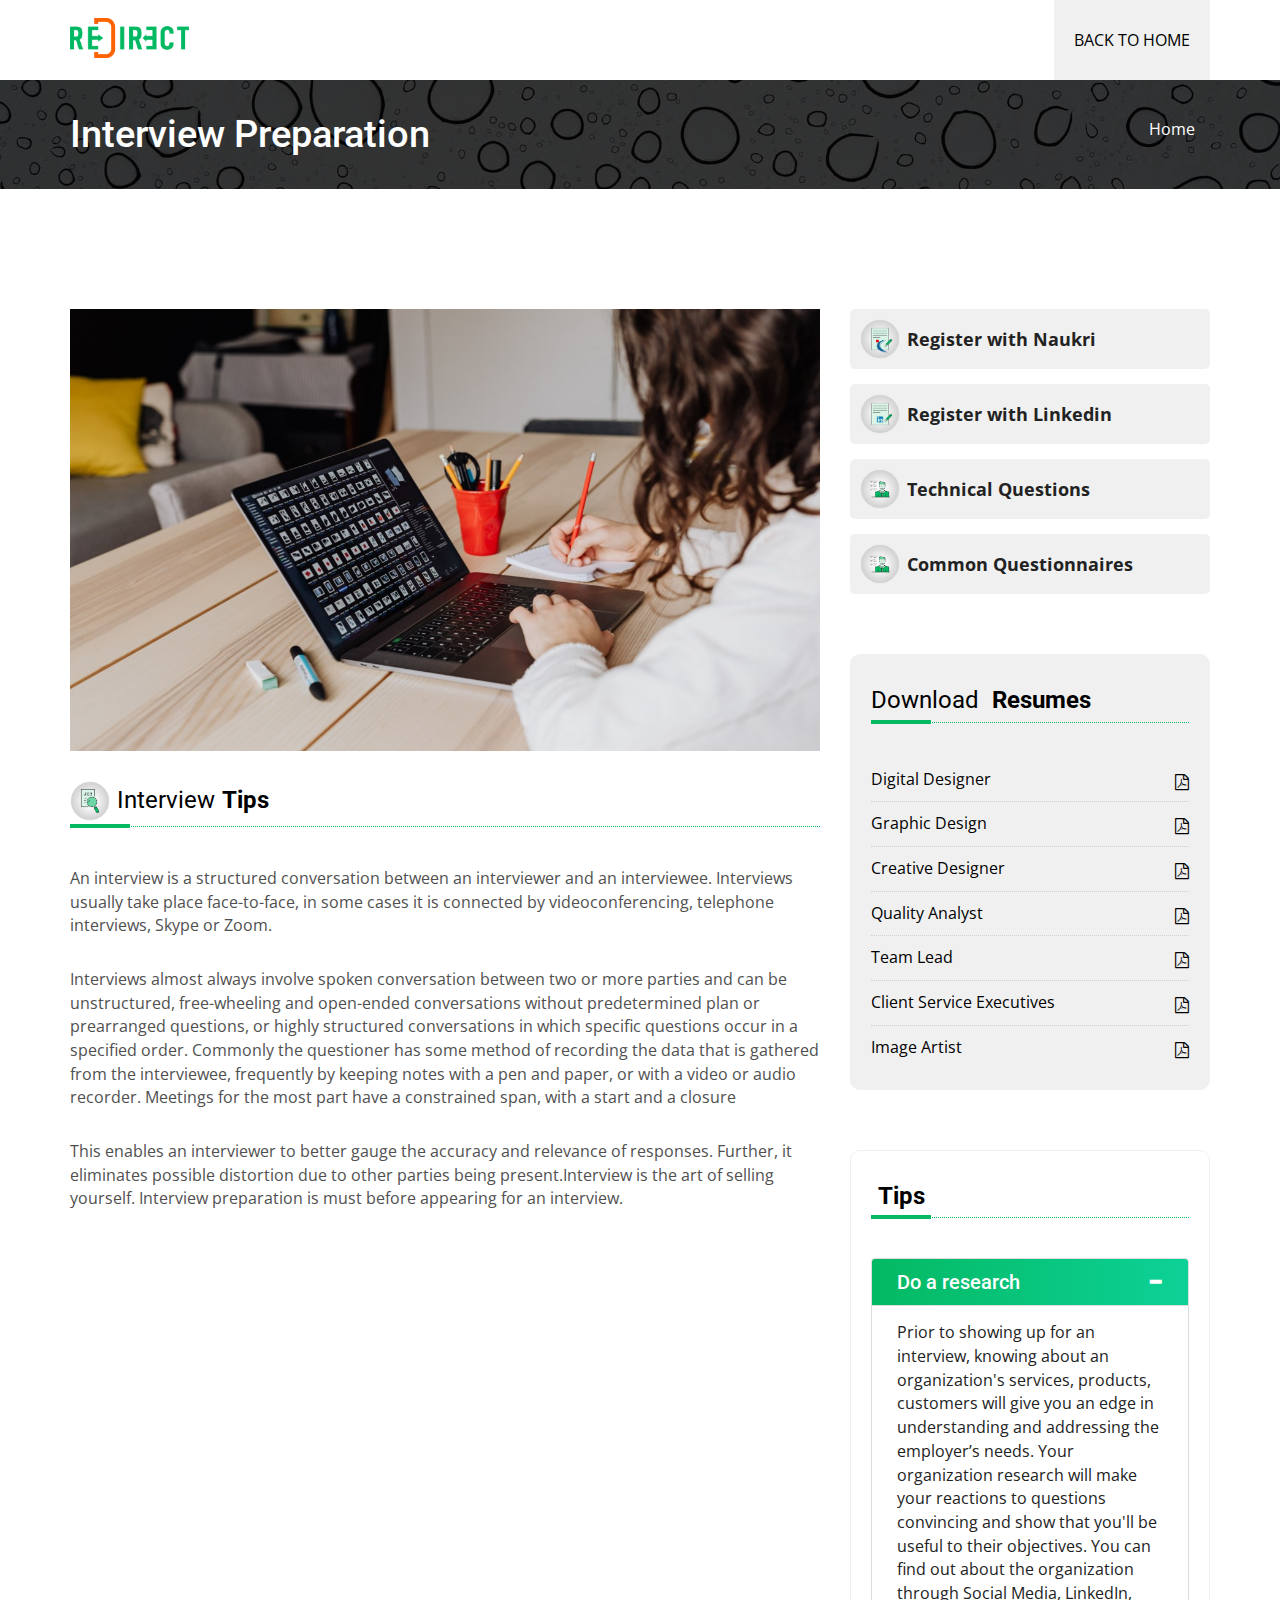
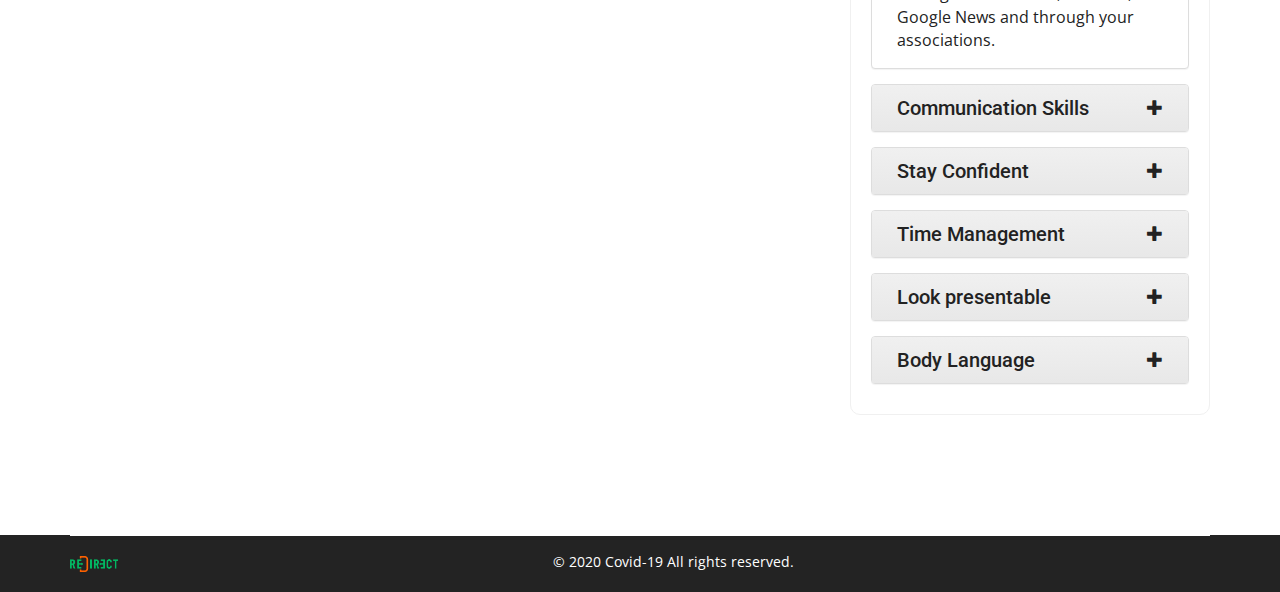
<file: InterviewPreparation.html>
<!DOCTYPE html>
<html lang="en">

<head>
	<meta charset="utf-8">
	<meta content="IE=edge" http-equiv="X-UA-Compatible">
	<meta name="viewport" content="width=device-width, minimum-scale=1, maximum-scale=1" />

	<title>We help Find your Job</title>
	<!-- set your website meta description and keywords -->
	<meta name="description" content="Add your business website description here">
	<meta name="keywords" content="Add your business website keywords here">
	<!-- set your website favicon -->
	<link href="favicon.ico" rel="icon">

	<!-- Bootstrap Stylesheets -->
	<link rel="stylesheet" href="css/bootstrap.min.css">
	<!-- Font Awesome Stylesheets -->
	<link rel="stylesheet" href="css/font-awesome.min.css">
	<!-- Owl Carousel Stylesheets -->
	<link rel="stylesheet" href="css/owl.carousel.min.css">
	<link rel="stylesheet" href="css/owl.theme.default.min.css">
	<!-- Lightbox Stylesheets -->
	<link rel="stylesheet" href="css/lightbox.min.css">
	<!-- Parallax Stylesheets -->
	<link rel="stylesheet" href="css/parallax.css" type="text/css">
	<!-- Template Main Stylesheets -->
	<link rel="stylesheet" href="css/style.css" type="text/css">
	<!-- Responsive Stylesheets -->
	<link rel="stylesheet" href="css/responsive.css" type="text/css">
	<!-- Global site tag (gtag.js) - Google Analytics -->
	<script async src="https://www.googletagmanager.com/gtag/js?id=UA-174275046-1"></script>
	<script>
		window.dataLayer = window.dataLayer || [];
		function gtag() { dataLayer.push(arguments); }
		gtag('js', new Date());

		gtag('config', 'UA-174275046-1');
	</script>


</head>

<body>
	<!-- start Header -->
	<header id="header" class="header">
		<div class="header-nav bg-color">
			<div class="container">
				<div class="row">
					<div class="col-sm-12">
						<nav class="main-menu">
							<div class="navbar-header">
								<button type="button" class="navbar-toggle collapsed" data-toggle="collapse"
									data-target="#navbar" aria-expanded="false" aria-controls="navbar">
									<span class="sr-only">Toggle navigation</span>
									<span class="icon-bar top-bar"></span>
									<span class="icon-bar middle-bar"></span>
									<span class="icon-bar bottom-bar"></span>
								</button>
								<a class="navbar-brand" href="index.html"><img class="logo" src="images/logo-color.png"
										alt="AboutMe"></a>
							</div>
							<!--End navbar-header -->
							<div id="navbar" class="navbar-collapse collapse">
								<ul class="nav navbar-nav navbar-right">
									<li><a class="menubgactive" href="index.html">Back To Home</a></li>
								</ul>
							</div>
							<!--End navbar -->
						</nav>
					</div>
					<!--End col -->
				</div>
				<!--End row -->
			</div>
			<!--End container -->
		</div>
		<!--End header-nav -->
	</header>
	<!-- end Header -->

	<!-- start banner -->
	<section id="single-page-banner" class="page-title page-title-image service-hbg">
		<div class="container">
			<div class="row">
				<div class="col-sm-6">
					<h2>Interview Preparation</h2>
				</div><!-- end col -->
				<div class="col-sm-6">
					<ul class="breadcrumb">
						<li><a href="index.html">Home</a></li>

					</ul>
				</div><!-- end col -->
			</div><!-- end row -->
		</div><!-- end container -->
	</section>
	<!-- end slider -->

	<!-- start service-single-content -->
	<div id="service-single-content" class="service-single-content SectionMargin">
		<div class="container">
			<div class="row">
				<div class="col-sm-8">
					<div class="post-image">
						<img src="images/service/service-img2.jpg" alt="Graphic Design">
					</div><!-- end post-image -->
					<div class="title-box">
						<h3 class="widget-title custom-icon-container"><i class="custom-icon icon-job"></i>Interview
							<strong>Tips</strong></h3>
					</div><!-- end title-box -->
					<div class="service-content">
						<p>An interview is a structured conversation between an interviewer and an interviewee.
							Interviews usually take place face-to-face, in some cases it is connected by
							videoconferencing, telephone interviews, Skype or Zoom.
						</p>
						<p>Interviews almost always involve spoken conversation between two or more parties and can be
							unstructured, free-wheeling and open-ended conversations without predetermined plan or
							prearranged questions, or highly structured conversations in which specific questions occur
							in a specified order. Commonly the questioner has some method of recording the data that is
							gathered from the interviewee, frequently by keeping notes with a pen and paper, or with a
							video or audio recorder. Meetings for the most part have a constrained span, with a start
							and a closure</p>
						<p>This enables an interviewer to better gauge the accuracy and relevance of responses. Further,
							it eliminates possible distortion due to other parties being present.​

							​

							Interview is the art of selling yourself. Interview preparation is must before appearing for
							an interview.</p>





					</div><!-- end service-content -->
				</div><!-- end col-sm-8 -->
				<aside class="col-sm-4">
					<div class="service-list-menu">
						<ul class="service-menu list-unstyled">
							<li><a class="custom-icon-container"
									href="https://drive.google.com/file/d/1jgBuil532PvDWo9i9BJnT-rYoeyo7iQX/view?usp=sharing"
									target="_blank"><i class="custom-icon icon-naukri"></i>Register with Naukri</a></li>
							<li><a class="custom-icon-container"
									href="https://drive.google.com/file/d/1auCxY1ES-IleTow5TZtNO2rr2NFf6hLA/view?usp=sharing"
									target="_blank"><i class="custom-icon icon-linkin"></i>Register with Linkedin</a>
							</li>
							<li><a class="custom-icon-container"
									href="https://drive.google.com/file/d/1_iUzWmgHUNIujKYb2DkcDWJM1DPqGfYF/view?usp=sharing"
									target="_blank"><i class="custom-icon icon-commonquestionnaires"></i>Technical
									Questions</a>
							</li>
							<li><a class="custom-icon-container"
									href="https://drive.google.com/file/d/184-cUSXQpEGnqEm8K9FayDokvmsqOkmX/view?usp=sharing"><i
										class="custom-icon icon-commonquestionnaires"></i>Common Questionnaires</a></li>

						</ul><!-- end service-menu -->
					</div><!-- end service-list-menu -->
					<div class="service-brochure">
						<div class="title-box">
							<h3 class="widget-title">Download <strong>Resumes</strong></h3>
						</div><!-- end title-box -->
						<ul class="brochure-menu list-unstyled">
							<li><a href="https://drive.google.com/file/d/1xe_5jiDo7STeHhceplTutR11VsfVc7_y/view?usp=sharing"
									target="_blank">Digital
									Designer<i class="fa fa-file-pdf-o"></i></a></li>
							<li><a href="https://drive.google.com/file/d/1bIjtq5TMmKTm_eDA-4UldLG1BIiAMTib/view?usp=sharing"
									target="_blank">Graphic
									Design<i class="fa fa-file-pdf-o"></i></a></li>
							<li><a href="https://drive.google.com/file/d/1pk_Ao8Khno_BHICmkr9-B34Fq1ldnbGm/view?usp=sharing"
									target="_blank">Creative
									Designer<i class="fa fa-file-pdf-o"></i></a></li>
							<li><a href="https://drive.google.com/file/d/1avaUBgB8DV7kIIC0qnnjqADK3y1N6Nua/view?usp=sharing"
									target="_blank">Quality
									Analyst<i class="fa fa-file-pdf-o"></i></a></li>
							<li><a href="https://drive.google.com/file/d/1mwbLfhvUkaIy_L-BzX5VVMnbyMWLGf8v/view?usp=sharing"
									target="_blank">Team
									Lead<i class="fa fa-file-pdf-o"></i></a></li>

							<li><a href="https://drive.google.com/file/d/1Zitd6Jxd_MBWEd-rLepeQDjnKOgQeGoh/view?usp=sharing"
									target="_blank">Client
									Service Executives
									<i class="fa fa-file-pdf-o"></i></a></li>
							<li><a href="https://drive.google.com/file/d/1-uIwqASmxBiJi24BiOViJNd5nfsfXRnE/view?usp=sharing"
									target="_blank">Image
									Artist<i class="fa fa-file-pdf-o"></i></a></li>

						</ul><!-- end brochure-menu -->
					</div><!-- end brochure-menu -->
					<div class="service-features">
						<div class="title-box">
							<h3 class="widget-title"> <strong>Tips</strong></h3>
						</div><!-- end title-box -->
						<div class="panel-group" id="accordion">
							<div class="panel panel-default item">
								<div class="panel-heading highlight" data-toggle="collapse" data-parent="#accordion"
									data-target="#collapseOne">
									<h4 class="panel-title">
										<a class="accordion-toggle">
											Do a research
										</a><i class="indicator glyphicon glyphicon-minus  pull-right"></i>
									</h4><!-- end panel-title -->
								</div><!-- end panel-heading -->
								<div id="collapseOne" class="panel-collapse collapse in">
									<div class="panel-body">
										Prior to showing up for an interview, knowing about an organization's services,
										products, customers will give you an edge in understanding and addressing the
										employer’s needs. Your organization research will make your reactions to
										questions convincing and show that you'll be useful to their objectives. You can
										find out about the organization through Social Media, LinkedIn, Google News and
										through your associations.
									</div>
								</div><!-- end panel-collapse -->
							</div><!-- end panel -->
							<div class="panel panel-default item">
								<div class="panel-heading" data-toggle="collapse" data-parent="#accordion"
									data-target="#collapseTwo">
									<h4 class="panel-title">
										<a class="accordion-toggle">
											Communication Skills
										</a><i class="indicator glyphicon glyphicon-plus  pull-right"></i>
									</h4><!-- end panel-title -->
								</div><!-- end panel-heading -->
								<div id="collapseTwo" class="panel-collapse collapse">
									<div class="panel-body">
										Communication plays an important role where most people fail to impress their
										interviewers. Communication ought to be fresh and clear. You should have a
										decent specialized information while conveying. It must allow the interviewer to
										understand how much knowledge and confidence you have to present yourself in
										front of other people. It must permit the questioner to see how much information
										and certainty you need to introduce yourself before others. During your
										communication, you should be expressive. This will absolutely stun out the
										meeting and he couldn't want anything more than to pick you for the following
										round.
									</div>
								</div><!-- end panel-collapse -->
							</div><!-- end panel -->
							<div class="panel panel-default item">
								<div class="panel-heading" data-toggle="collapse" data-parent="#accordion"
									data-target="#collapseThree">
									<h4 class="panel-title">
										<a class="accordion-toggle">
											Stay Confident
										</a><i class="indicator glyphicon glyphicon-plus pull-right"></i>
									</h4><!-- end panel-title -->
								</div><!-- end panel-heading -->
								<div id="collapseThree" class="panel-collapse collapse">
									<div class="panel-body">
										Confident is the most significant thing to crack any interview. . A firm
										handshake and plenty of eye contact demonstrate confidence. You have to ensure
										that you have an eye to eye contact with the questioner. Confidence also helps
										you in capturing the attention. You should exhibit your ability and skills
										confidently and ought to go with a perspective of basically depicting the
										abilities to others. In the event that you remain anxious, you will lose
										everything.
									</div>
								</div><!-- end panel-collapse -->
							</div><!-- end panel -->
							<div class="panel panel-default item">
								<div class="panel-heading" data-toggle="collapse" data-parent="#accordion"
									data-target="#collapseFour">
									<h4 class="panel-title">
										<a class="accordion-toggle">
											Time Management
										</a><i class="indicator glyphicon glyphicon-plus  pull-right"></i>
									</h4><!-- end panel-title -->
								</div><!-- end panel-heading -->
								<div id="collapseFour" class="panel-collapse collapse">
									<div class="panel-body">
										Being on time for an interview is an important factor which makes a decent
										impression and shows how committed and composed you are. Be atleast 10 to 15
										minutes before the interview. In case, you get stuck or neglect to show up for
										an interview, keep the group educated well previously. This shows how
										significant you consider this interview and hence your reason would be
										acknowledged.
									</div>
								</div><!-- end panel-collapse -->


							</div><!-- end panel -->

							<div class="panel panel-default item">
								<div class="panel-heading" data-toggle="collapse" data-parent="#accordion"
									data-target="#collapseFive">
									<h4 class="panel-title">
										<a class="accordion-toggle">
											Look presentable
										</a><i class="indicator glyphicon glyphicon-plus  pull-right"></i>
									</h4><!-- end panel-title -->
								</div><!-- end panel-heading -->
								<div id="collapseFive" class="panel-collapse collapse">
									<div class="panel-body">
										While going for an interview, try to wear good formal ironed clothes which
										reflects your personality. You should wear clean s hoes and should have a decent
										tie worn. This gives a positive inclination to the questioner to talk.
									</div>
								</div><!-- end panel-collapse -->




							</div><!-- end panel -->

							<div class="panel panel-default item">
								<div class="panel-heading" data-toggle="collapse" data-parent="#accordion"
									data-target="#collapsesix">
									<h4 class="panel-title">
										<a class="accordion-toggle">
											Body Language
										</a><i class="indicator glyphicon glyphicon-plus  pull-right"></i>
									</h4><!-- end panel-title -->
								</div><!-- end panel-heading -->
								<div id="collapsesix" class="panel-collapse collapse">
									<div class="panel-body">
										Your body posture talks about you, when you have a correct stance it gives a
										positive vibrations. A right posture means to si t straight and lean slightly
										forward. The manner you convey, your attitude, body language and your adequate
										answers are a portion of the great signs that you much remember before you show
										up for an interview. Try not to have a causal disposition during the interview.
										Try not to squirm or play with your hair.

										A minuscule misstep can make a screw up and may likewise demolish up your entire
										interview arrangement. Consequently, set your mind and proceed with a positive
										mentality.
									</div>
								</div><!-- end panel-collapse -->


							</div><!-- end panel -->
						</div><!-- end panel-group -->
					</div><!-- end service-features -->




				</aside><!-- end col-sm-4 -->
			</div><!-- end container -->
		</div><!-- end container -->
	</div>
	<!-- end service-single-content -->

	<!-- start footer -->
	<footer id="footer" class="footer">
		<div class="container">
			<div class="row">

			</div><!-- end row -->
			<hr>
			<div class="row">
				<div class="col-sm-12">
					<a href="#" class="footer-logo-link"><img class="footer-logo" src="images/logo-color.png"
							alt="Steve"></a>
					<p class="text-center copyright">&copy; 2020 <a href="#" class="footer-site-link">Covid-19</a> All
						rights reserved.
					</p>
				</div><!-- end col -->
			</div><!-- end row -->
		</div><!-- end container -->
	</footer>
	<!-- end footer -->

	<a href="#" class="scrollup"><i class="fa fa-arrow-circle-up"></i></a>

	<!-- jQuery Library -->
	<script src="js/jquery-3.4.1.min.js"></script>
	<!-- Bootstrap Js -->
	<script src="js/bootstrap.min.js"></script>
	<!-- Isotope Filtring Js -->
	<script src="js/isotope.pkgd.min.js"></script>
	<!-- Lightbox Js -->
	<script src="js/lightbox.min.js"></script>
	<!-- owl.carousel Js -->
	<script src="js/owl.carousel.min.js"></script>
	<!-- Form validator Js -->
	<script src="js/validator.min.js"></script>
	<!-- ajaxchimp Js -->
	<script src="js/jquery.ajaxchimp.min.js"></script>
	<!-- counterup Js -->
	<script src="js/waypoint.js"></script>
	<script src="js/jquery.counterup.min.js"></script>
	<!-- Template main Js -->
	<script src="js/main.js"></script>

</body>

</html>
</file>
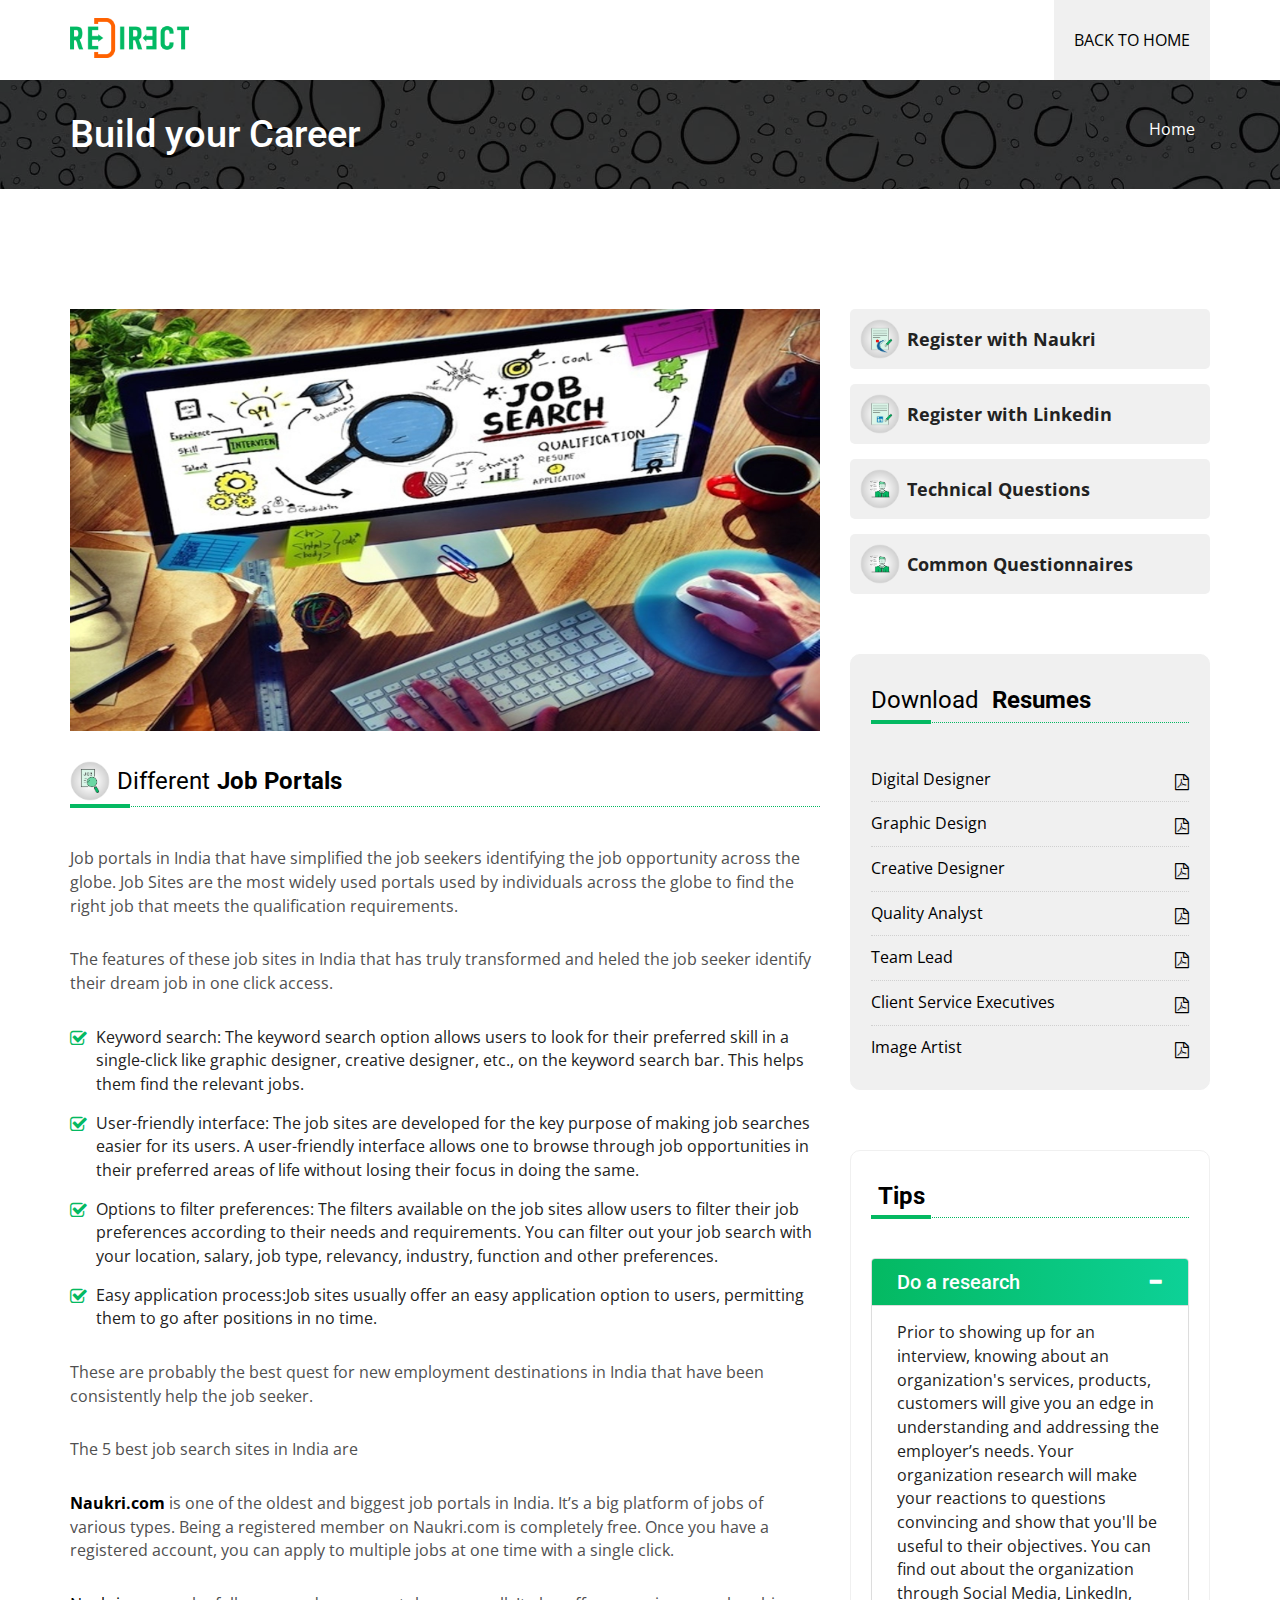
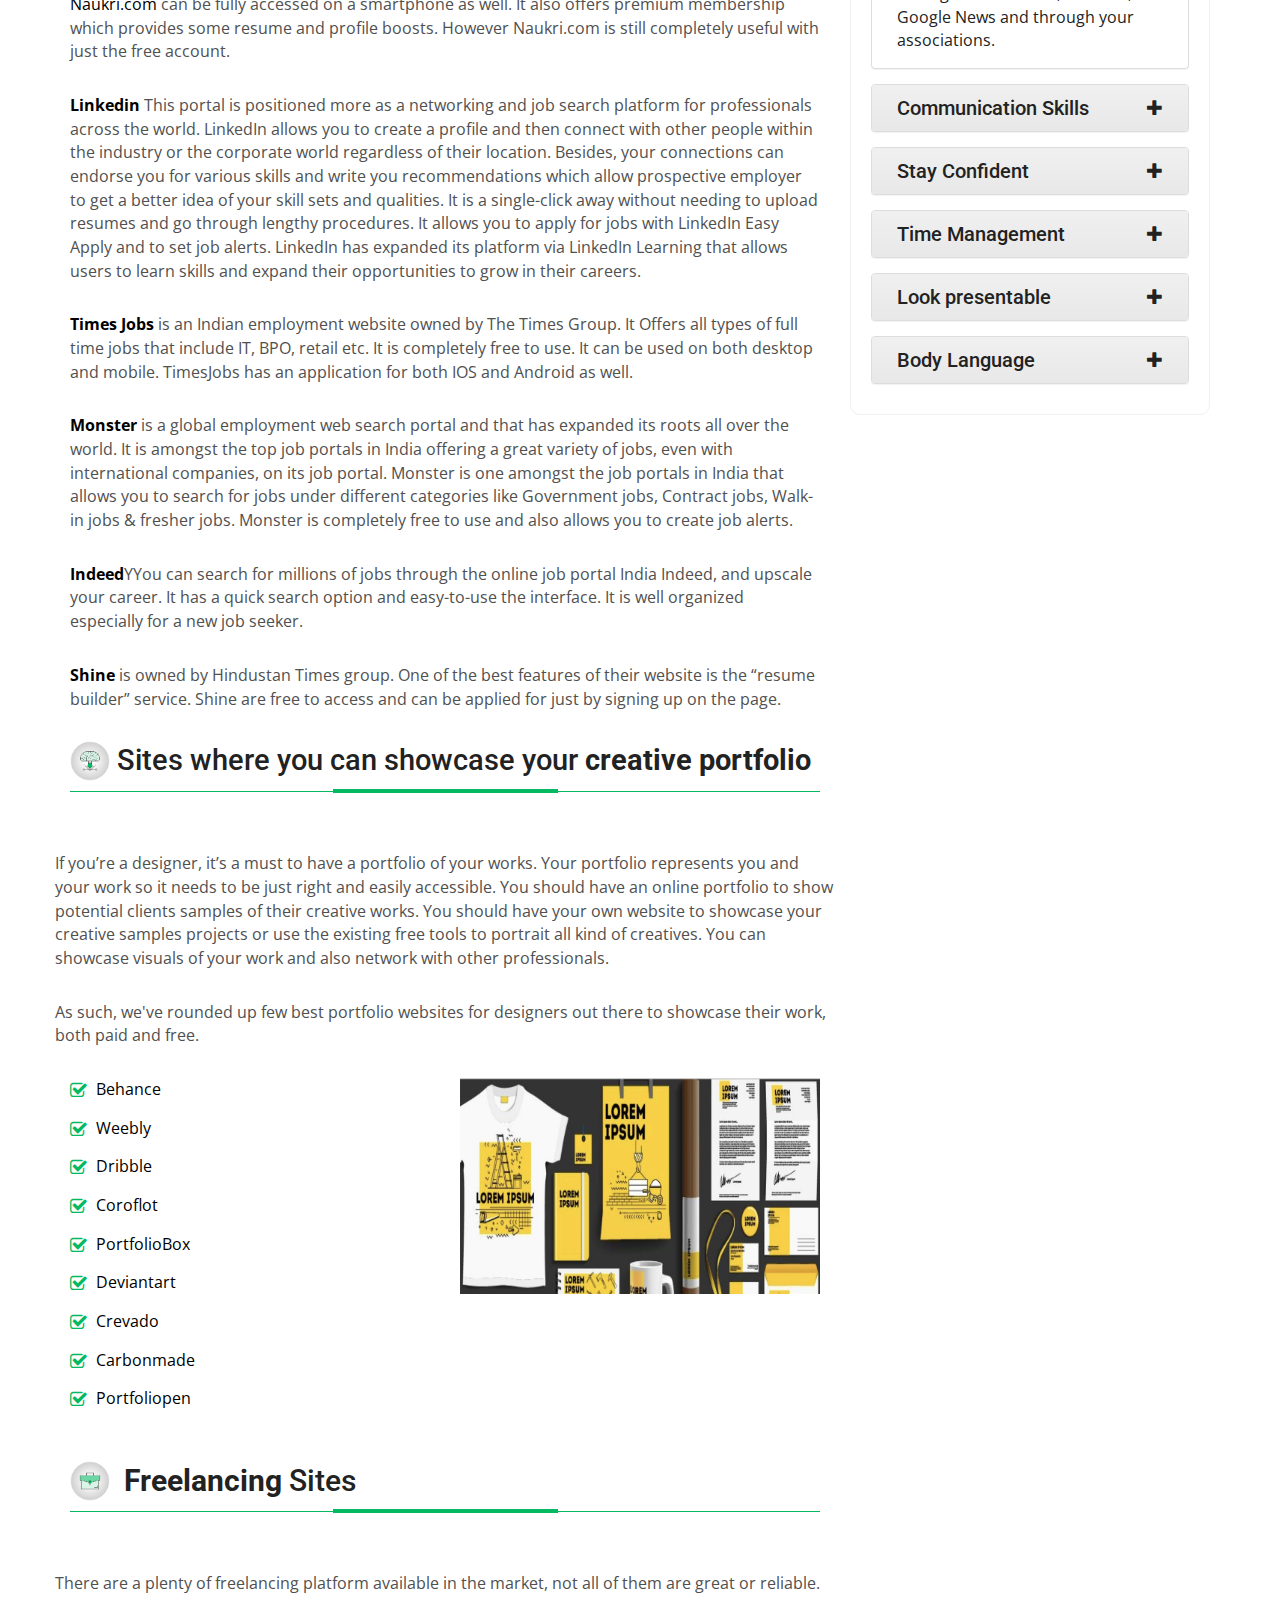
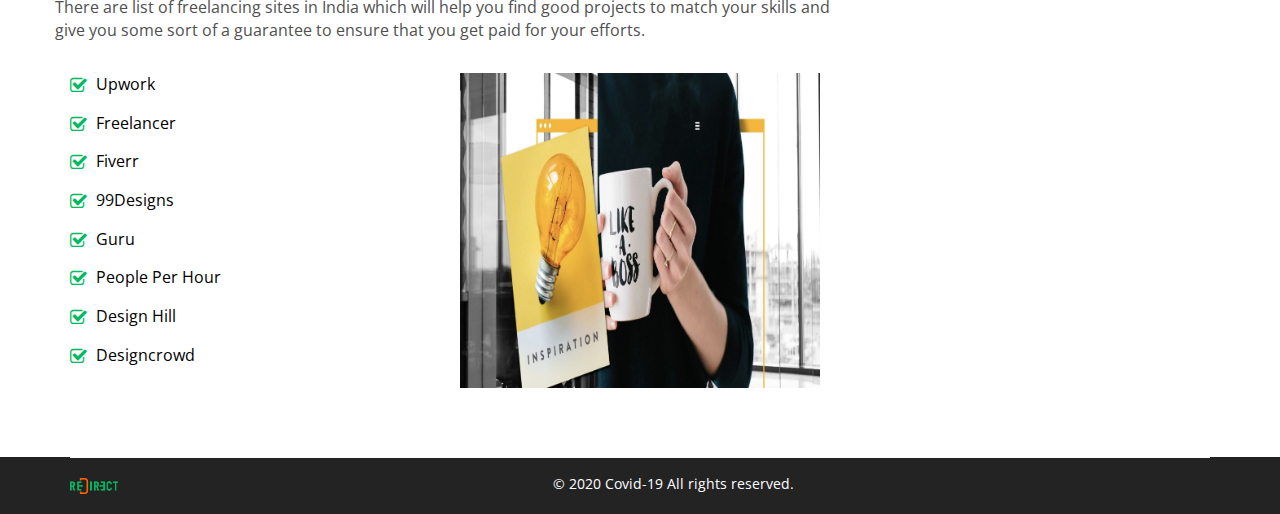
<file: job-seeker-preview.html>
<!DOCTYPE html>
<html lang="en">

<head>
	<meta charset="utf-8">
	<meta content="IE=edge" http-equiv="X-UA-Compatible">
	<meta name="viewport" content="width=device-width, minimum-scale=1, maximum-scale=1" />

	<title>We help Find your Job</title>
	<!-- set your website meta description and keywords -->
	<meta name="description" content="Add your business website description here">
	<meta name="keywords" content="Add your business website keywords here">
	<!-- set your website favicon -->
	<link href="favicon.ico" rel="icon">

	<!-- Bootstrap Stylesheets -->
	<link rel="stylesheet" href="css/bootstrap.min.css">
	<!-- Font Awesome Stylesheets -->
	<link rel="stylesheet" href="css/font-awesome.min.css">
	<!-- Owl Carousel Stylesheets -->
	<link rel="stylesheet" href="css/owl.carousel.min.css">
	<link rel="stylesheet" href="css/owl.theme.default.min.css">
	<!-- Lightbox Stylesheets -->
	<link rel="stylesheet" href="css/lightbox.min.css">
	<!-- Parallax Stylesheets -->
	<link rel="stylesheet" href="css/parallax.css" type="text/css">
	<!-- Template Main Stylesheets -->
	<link rel="stylesheet" href="css/style.css" type="text/css">
	<!-- Responsive Stylesheets -->
	<link rel="stylesheet" href="css/responsive.css" type="text/css">
	<!-- Global site tag (gtag.js) - Google Analytics -->
	<script async src="https://www.googletagmanager.com/gtag/js?id=UA-174275046-1"></script>
	<script>
		window.dataLayer = window.dataLayer || [];
		function gtag() { dataLayer.push(arguments); }
		gtag('js', new Date());

		gtag('config', 'UA-174275046-1');
	</script>


</head>

<body>
	<!-- start Header -->
	<header id="header" class="header">
		<div class="header-nav bg-color">
			<div class="container">
				<div class="row">
					<div class="col-sm-12">
						<nav class="main-menu">
							<div class="navbar-header">
								<button type="button" class="navbar-toggle collapsed" data-toggle="collapse"
									data-target="#navbar" aria-expanded="false" aria-controls="navbar">
									<span class="sr-only">Toggle navigation</span>
									<span class="icon-bar top-bar"></span>
									<span class="icon-bar middle-bar"></span>
									<span class="icon-bar bottom-bar"></span>
								</button>
								<a class="navbar-brand" href="index.html"><img class="logo" src="images/logo-color.png"
										alt="AboutMe"></a>
							</div>
							<!--End navbar-header -->
							<div id="navbar" class="navbar-collapse collapse">
								<ul class="nav navbar-nav navbar-right">
									<li><a class="menubgactive" href="index.html">Back To Home</a></li>
								</ul>
							</div>
							<!--End navbar -->
						</nav>
					</div>
					<!--End col -->
				</div>
				<!--End row -->
			</div>
			<!--End container -->
		</div>
		<!--End header-nav -->
	</header>
	<!-- end Header -->

	<!-- start banner -->
	<section id="single-page-banner" class="page-title page-title-image service-hbg">
		<div class="container">
			<div class="row">
				<div class="col-sm-6">
					<h2>Build your Career</h2>
				</div><!-- end col -->
				<div class="col-sm-6">
					<ul class="breadcrumb">
						<li><a href="index.html">Home</a></li>

					</ul>
				</div><!-- end col -->
			</div><!-- end row -->
		</div><!-- end container -->
	</section>
	<!-- end slider -->

	<!-- start service-single-content -->
	<div id="service-single-content" class="service-single-content SectionMargin">
		<div class="container">
			<div class="row">
				<div class="col-sm-8">
					<div class="post-image">
						<img src="images/service/service-img1.jpg" alt="Graphic Design">
					</div><!-- end post-image -->
					<div class="title-box">
						<h3 class="widget-title custom-icon-container"><i class="custom-icon icon-job"></i>Different
							<strong>Job Portals</strong></h3>
					</div><!-- end title-box -->
					<div class="service-content">
						<p>Job portals in India that have simplified the job seekers identifying the job opportunity
							across the globe. Job Sites are the most widely used portals used by individuals across the
							globe to find the right job that meets the qualification requirements.</p>
						<p>The features of these job sites in India that has truly transformed and heled the job seeker
							identify their dream job in one click access.</p>
						<div class="row clearfix">
							<div class="service-list col-sm-12 col-xs-12">
								<ul class="list-unstyled">
									<li>Keyword search: The keyword search option allows users to look for their
										preferred skill in a single-click like graphic designer, creative designer,
										etc., on the keyword search bar. This helps them find the relevant jobs. ​</li>
									<li>User-friendly interface: The job sites are developed for the key purpose of
										making job searches easier for its users. A user-friendly interface allows one
										to browse through job opportunities in their preferred areas of life without
										losing their focus in doing the same.​</li>
									<li>Options to filter preferences: The filters available on the job sites allow
										users to filter their job preferences according to their needs and requirements.
										You can filter out your job search with your location, salary, job type,
										relevancy, industry, function and other preferences.​</li>
									<li>Easy application process:Job sites usually offer an easy application option to
										users, permitting them to go after positions in no time.</li>

								</ul><!-- end list -->
							</div><!-- end col and service-list -->

						</div><!-- end row -->

						<p>These are probably the best quest for new employment destinations in India that have been
							consistently help the job seeker.</p>
						<p>The 5 best job search sites in India are</p>
						<p><a href="https://www.naukri.com/"><strong>Naukri.com</strong> </a> is one of the oldest and
							biggest job portals in India. It’s a big platform of jobs of various types. Being a
							registered member on Naukri.com is completely free. Once you have a registered account, you
							can apply to multiple jobs at one time with a single click.​
							​</p>

						<p><a href="https://www.naukri.com/"> Naukri.com</a> can be fully accessed on a smartphone as
							well. It also offers premium membership
							which provides some resume and profile boosts. However Naukri.com is still completely useful
							with just the free account.</p>

						<p><a href="https://www.timesjobs.com/"> <strong>Linkedin</strong></a> This portal is positioned
							more as a networking and job search platform for professionals across the world. LinkedIn
							allows you to create a profile and then connect with other people within the industry or the
							corporate world regardless of their location. Besides, your connections can endorse you for
							various skills and write you recommendations which allow prospective employer to get a
							better idea of your skill sets and qualities. It is a single-click away without needing to
							upload resumes and go through lengthy procedures. It allows you to apply for jobs with
							LinkedIn Easy Apply and to set job alerts. LinkedIn has expanded its platform via LinkedIn
							Learning that allows users to learn skills and expand their opportunities to grow in their
							careers.</p>

						<p><a href="https://www.timesjobs.com/"> <strong>Times Jobs</strong></a> is an Indian employment
							website owned by The Times Group. It Offers all types of full time jobs that include IT,
							BPO, retail etc.​ It is completely free to use. It can be used on both desktop and mobile.
							TimesJobs has an application for both IOS and Android as well. ​

							​</p>
						<p><a href="https://www.monsterindia.com/"> <strong>Monster</strong></a> is a global
							employment web search portal and that has expanded its roots all over the world. It is
							amongst the top job portals in India offering a great variety of jobs, even with
							international companies, on its job portal. ​

							Monster is one amongst the job portals in India that allows you to search for jobs under
							different categories like Government jobs, Contract jobs, Walk-in jobs & fresher jobs.
							Monster is completely free to use and also allows you to create job alerts. ​</p>
						<p><a href="http://indeed.com/"> <strong>Indeed</strong></a>Y​

							You can search for millions of jobs through the online job portal India Indeed, and upscale
							your career. It has a quick search option and easy-to-use the interface. It is well
							organized especially for a new job seeker.</p>
						<p><a href="https://www.shine.com/"> <strong>Shine</strong></a> is owned by Hindustan Times
							group. One of the best features of their website is the “resume builder” service. Shine are
							free to access and can be applied for just by signing up on the page.</p>


					</div><!-- end service-content -->
					<div class="section-title-box">
						<h2 class="section-title custom-icon-container creative-title"><i
								class="custom-icon icon-creativeportfolios"></i>Sites where you can showcase your
							<strong> creative portfolio</strong></h2>
					</div><!-- end section-title-box -->
					<div class="row clearfix">
						<p>If you’re a designer, it’s a must to have a portfolio of your works. Your portfolio
							represents you and your work so it needs to be just right and easily accessible. You
							should have an online portfolio to show potential clients samples of their creative
							works. You should have your own website to showcase your creative samples projects or
							use the existing free tools to portrait all kind of creatives. You can showcase visuals
							of your work and also network with other professionals.

						</p>
						<p>As such, we've rounded up few best portfolio websites for designers out there to
							showcase their work, both paid and free.</p>
						<div class="service-list col-sm-6 col-xs-12">
							<ul class="list-unstyled">
								<li><a href="https://www.behance.net/"></i>Behance</a></li>
								<li><a href="https://www.weebly.com/in?lang=en"></i>Weebly</a></li>
								<li><a href="https://dribbble.com/"></i>Dribble</a></li>
								<li><a href="https://www.coroflot.com/"></i>Coroflot</a></li>
								<li><a href="https://www.portfoliobox.net/"></i>PortfolioBox</a></li>
								<li><a href="https://www.deviantart.com/"></i>Deviantart</a></li>
								<li><a href="https://crevado.com/"></i>Crevado</a></li>
								<li><a href="https://carbonmade.com/"></i>Carbonmade</a></li>
								<li><a href="http://www.portfoliopen.com/"></i>Portfoliopen</a></li>
							</ul><!-- end list -->
						</div><!-- end col and service-list -->
						<div class="col-sm-6 col-xs-12">
							<img src="images/service/service-imgss2.jpg" alt="">
						</div><!-- end col -->
					</div><!-- end row -->
					<div class="section-title-box">
						<h2 class="section-title custom-icon-container"><i
								class="custom-icon icon-freelance"></i><strong>Freelancing </strong> Sites
						</h2>
					</div><!-- end section-title-box -->
					<div class="row clearfix">
						<p>There are a plenty of freelancing platform available in the market, not all of them are
							great or reliable. There are list of freelancing sites in India which will help you find
							good projects to match your skills and give you some sort of a guarantee to ensure that
							you get paid for your efforts.</p>

						<div class="service-list col-sm-6 col-xs-12">
							<ul class="list-unstyled">
								<li><a href="https://www.upwork.com/"></i>Upwork</a></li>
								<li><a href="https://www.freelancer.in/"></i>Freelancer</a></li>
								<li><a href="https://www.fiverr.com/"></i>Fiverr</a></li>
								<li><a href="https://99designs.com/"></i>99Designs</a></li>
								<li><a href="https://www.guru.com/"></i>Guru</a></li>
								<li><a href="https://www.peopleperhour.com/"></i>People Per Hour</a></li>
								<li><a href="https://www.designhill.com/"></i>Design Hill</a></li>
								<li><a href="https://www.designcrowd.co.in/"></i>Designcrowd</a></li>
							</ul><!-- end list -->
						</div><!-- end col and service-list -->
						<div class="col-sm-6 col-xs-12">
							<img src="images/service/service-img3.jpg" alt="">
						</div><!-- end col -->
					</div><!-- end row -->
				</div><!-- end col-sm-8 -->
				<aside class="col-sm-4">
					<div class="service-list-menu">
						<ul class="service-menu list-unstyled">
							<li><a class="custom-icon-container"
									href="https://drive.google.com/file/d/1jgBuil532PvDWo9i9BJnT-rYoeyo7iQX/view?usp=sharing"
									target="_blank"><i class="custom-icon icon-naukri"></i>Register with Naukri</a></li>
							<li><a class="custom-icon-container"
									href="https://drive.google.com/file/d/1auCxY1ES-IleTow5TZtNO2rr2NFf6hLA/view?usp=sharing"
									target="_blank"><i class="custom-icon icon-linkin"></i>Register with Linkedin</a>
							</li>
							<li><a class="custom-icon-container"
									href="https://drive.google.com/file/d/1_iUzWmgHUNIujKYb2DkcDWJM1DPqGfYF/view?usp=sharing"
									target="_blank"><i class="custom-icon icon-commonquestionnaires"></i>Technical
									Questions</a>
							</li>
							<li><a class="custom-icon-container"
									href="https://drive.google.com/file/d/184-cUSXQpEGnqEm8K9FayDokvmsqOkmX/view?usp=sharing"><i
										class="custom-icon icon-commonquestionnaires"></i>Common Questionnaires</a></li>
							<!--<li><a class="custom-icon-container"
									href="https://drive.google.com/file/d/1auCxY1ES-IleTow5TZtNO2rr2NFf6hLA/view?usp=sharing"><i
										class="custom-icon icon-commonquestionnaires"></i>Common Questionnaires</a></li>-->

						</ul><!-- end service-menu -->
					</div><!-- end service-list-menu -->
					<div class="service-brochure">
						<div class="title-box">
							<h3 class="widget-title">Download <strong>Resumes</strong></h3>
						</div><!-- end title-box -->
						<ul class="brochure-menu list-unstyled">
							<li><a href="https://drive.google.com/file/d/1xe_5jiDo7STeHhceplTutR11VsfVc7_y/view?usp=sharing"
									target="_blank">Digital
									Designer<i class="fa fa-file-pdf-o"></i></a></li>
							<li><a href="https://drive.google.com/file/d/1bIjtq5TMmKTm_eDA-4UldLG1BIiAMTib/view?usp=sharing"
									target="_blank">Graphic
									Design<i class="fa fa-file-pdf-o"></i></a></li>
							<li><a href="https://drive.google.com/file/d/1pk_Ao8Khno_BHICmkr9-B34Fq1ldnbGm/view?usp=sharing"
									target="_blank">Creative
									Designer<i class="fa fa-file-pdf-o"></i></a></li>
							<li><a href="https://drive.google.com/file/d/1avaUBgB8DV7kIIC0qnnjqADK3y1N6Nua/view?usp=sharing"
									target="_blank">Quality
									Analyst<i class="fa fa-file-pdf-o"></i></a></li>
							<li><a href="https://drive.google.com/file/d/1mwbLfhvUkaIy_L-BzX5VVMnbyMWLGf8v/view?usp=sharing"
									target="_blank">Team
									Lead<i class="fa fa-file-pdf-o"></i></a></li>

							<li><a href="https://drive.google.com/file/d/1Zitd6Jxd_MBWEd-rLepeQDjnKOgQeGoh/view?usp=sharing"
									target="_blank">Client
									Service Executives
									<i class="fa fa-file-pdf-o"></i></a></li>
							<li><a
									href="https://drive.google.com/file/d/1-uIwqASmxBiJi24BiOViJNd5nfsfXRnE/view?usp=sharing">Image
									Artist<i class="fa fa-file-pdf-o"></i></a></li>

						</ul><!-- end brochure-menu -->
					</div><!-- end brochure-menu -->
					<div class="service-features">
						<div class="title-box">
							<h3 class="widget-title"> <strong>Tips</strong></h3>
						</div><!-- end title-box -->
						<div class="panel-group" id="accordion">
							<div class="panel panel-default item">
								<div class="panel-heading highlight" data-toggle="collapse" data-parent="#accordion"
									data-target="#collapseOne">
									<h4 class="panel-title">
										<a class="accordion-toggle">
											Do a research
										</a><i class="indicator glyphicon glyphicon-minus  pull-right"></i>
									</h4><!-- end panel-title -->
								</div><!-- end panel-heading -->
								<div id="collapseOne" class="panel-collapse collapse in">
									<div class="panel-body">
										Prior to showing up for an interview, knowing about an organization's services,
										products, customers will give you an edge in understanding and addressing the
										employer’s needs. Your organization research will make your reactions to
										questions convincing and show that you'll be useful to their objectives. You can
										find out about the organization through Social Media, LinkedIn, Google News and
										through your associations.
									</div>
								</div><!-- end panel-collapse -->
							</div><!-- end panel -->
							<div class="panel panel-default item">
								<div class="panel-heading" data-toggle="collapse" data-parent="#accordion"
									data-target="#collapseTwo">
									<h4 class="panel-title">
										<a class="accordion-toggle">
											Communication Skills
										</a><i class="indicator glyphicon glyphicon-plus  pull-right"></i>
									</h4><!-- end panel-title -->
								</div><!-- end panel-heading -->
								<div id="collapseTwo" class="panel-collapse collapse">
									<div class="panel-body">
										Communication plays an important role where most people fail to impress their
										interviewers. Communication ought to be fresh and clear. You should have a
										decent specialized information while conveying. It must allow the interviewer to
										understand how much knowledge and confidence you have to present yourself in
										front of other people. It must permit the questioner to see how much information
										and certainty you need to introduce yourself before others. During your
										communication, you should be expressive. This will absolutely stun out the
										meeting and he couldn't want anything more than to pick you for the following
										round.
									</div>
								</div><!-- end panel-collapse -->
							</div><!-- end panel -->
							<div class="panel panel-default item">
								<div class="panel-heading" data-toggle="collapse" data-parent="#accordion"
									data-target="#collapseThree">
									<h4 class="panel-title">
										<a class="accordion-toggle">
											Stay Confident
										</a><i class="indicator glyphicon glyphicon-plus pull-right"></i>
									</h4><!-- end panel-title -->
								</div><!-- end panel-heading -->
								<div id="collapseThree" class="panel-collapse collapse">
									<div class="panel-body">
										Confident is the most significant thing to crack any interview. . A firm
										handshake and plenty of eye contact demonstrate confidence. You have to ensure
										that you have an eye to eye contact with the questioner. Confidence also helps
										you in capturing the attention. You should exhibit your ability and skills
										confidently and ought to go with a perspective of basically depicting the
										abilities to others. In the event that you remain anxious, you will lose
										everything.
									</div>
								</div><!-- end panel-collapse -->
							</div><!-- end panel -->
							<div class="panel panel-default item">
								<div class="panel-heading" data-toggle="collapse" data-parent="#accordion"
									data-target="#collapseFour">
									<h4 class="panel-title">
										<a class="accordion-toggle">
											Time Management
										</a><i class="indicator glyphicon glyphicon-plus  pull-right"></i>
									</h4><!-- end panel-title -->
								</div><!-- end panel-heading -->
								<div id="collapseFour" class="panel-collapse collapse">
									<div class="panel-body">
										Being on time for an interview is an important factor which makes a decent
										impression and shows how committed and composed you are. Be atleast 10 to 15
										minutes before the interview. In case, you get stuck or neglect to show up for
										an interview, keep the group educated well previously. This shows how
										significant you consider this interview and hence your reason would be
										acknowledged.
									</div>
								</div><!-- end panel-collapse -->


							</div><!-- end panel -->

							<div class="panel panel-default item">
								<div class="panel-heading" data-toggle="collapse" data-parent="#accordion"
									data-target="#collapseFive">
									<h4 class="panel-title">
										<a class="accordion-toggle">
											Look presentable
										</a><i class="indicator glyphicon glyphicon-plus  pull-right"></i>
									</h4><!-- end panel-title -->
								</div><!-- end panel-heading -->
								<div id="collapseFive" class="panel-collapse collapse">
									<div class="panel-body">
										While going for an interview, try to wear good formal ironed clothes which
										reflects your personality. You should wear clean s hoes and should have a decent
										tie worn. This gives a positive inclination to the questioner to talk.
									</div>
								</div><!-- end panel-collapse -->




							</div><!-- end panel -->

							<div class="panel panel-default item">
								<div class="panel-heading" data-toggle="collapse" data-parent="#accordion"
									data-target="#collapsesix">
									<h4 class="panel-title">
										<a class="accordion-toggle">
											Body Language
										</a><i class="indicator glyphicon glyphicon-plus  pull-right"></i>
									</h4><!-- end panel-title -->
								</div><!-- end panel-heading -->
								<div id="collapsesix" class="panel-collapse collapse">
									<div class="panel-body">
										Your body posture talks about you, when you have a correct stance it gives a
										positive vibrations. A right posture means to si t straight and lean slightly
										forward. The manner you convey, your attitude, body language and your adequate
										answers are a portion of the great signs that you much remember before you show
										up for an interview. Try not to have a causal disposition during the interview.
										Try not to squirm or play with your hair.

										A minuscule misstep can make a screw up and may likewise demolish up your entire
										interview arrangement. Consequently, set your mind and proceed with a positive
										mentality.
									</div>
								</div><!-- end panel-collapse -->


							</div><!-- end panel -->
						</div><!-- end panel-group -->
					</div><!-- end service-features -->


				</aside><!-- end col-sm-4 -->
			</div><!-- end container -->
		</div><!-- end container -->
	</div>
	<!-- end service-single-content -->

	<!-- start footer -->
	<footer id="footer" class="footer">
		<div class="container">
			<div class="row">

			</div><!-- end row -->
			<hr>
			<div class="row">
				<div class="col-sm-12">
					<a href="#" class="footer-logo-link"><img class="footer-logo" src="images/logo-color.png"
							alt="Steve"></a>
					<p class="text-center copyright">&copy; 2020 <a href="#" class="footer-site-link">Covid-19</a> All
						rights reserved.
					</p>
				</div><!-- end col -->
			</div><!-- end row -->
		</div><!-- end container -->
	</footer>
	<!-- end footer -->

	<a href="#" class="scrollup"><i class="fa fa-arrow-circle-up"></i></a>

	<!-- jQuery Library -->
	<script src="js/jquery-3.4.1.min.js"></script>
	<!-- Bootstrap Js -->
	<script src="js/bootstrap.min.js"></script>
	<!-- Isotope Filtring Js -->
	<script src="js/isotope.pkgd.min.js"></script>
	<!-- Lightbox Js -->
	<script src="js/lightbox.min.js"></script>
	<!-- owl.carousel Js -->
	<script src="js/owl.carousel.min.js"></script>
	<!-- Form validator Js -->
	<script src="js/validator.min.js"></script>
	<!-- ajaxchimp Js -->
	<script src="js/jquery.ajaxchimp.min.js"></script>
	<!-- counterup Js -->
	<script src="js/waypoint.js"></script>
	<script src="js/jquery.counterup.min.js"></script>
	<!-- Template main Js -->
	<script src="js/main.js"></script>

</body>

</html>
</file>
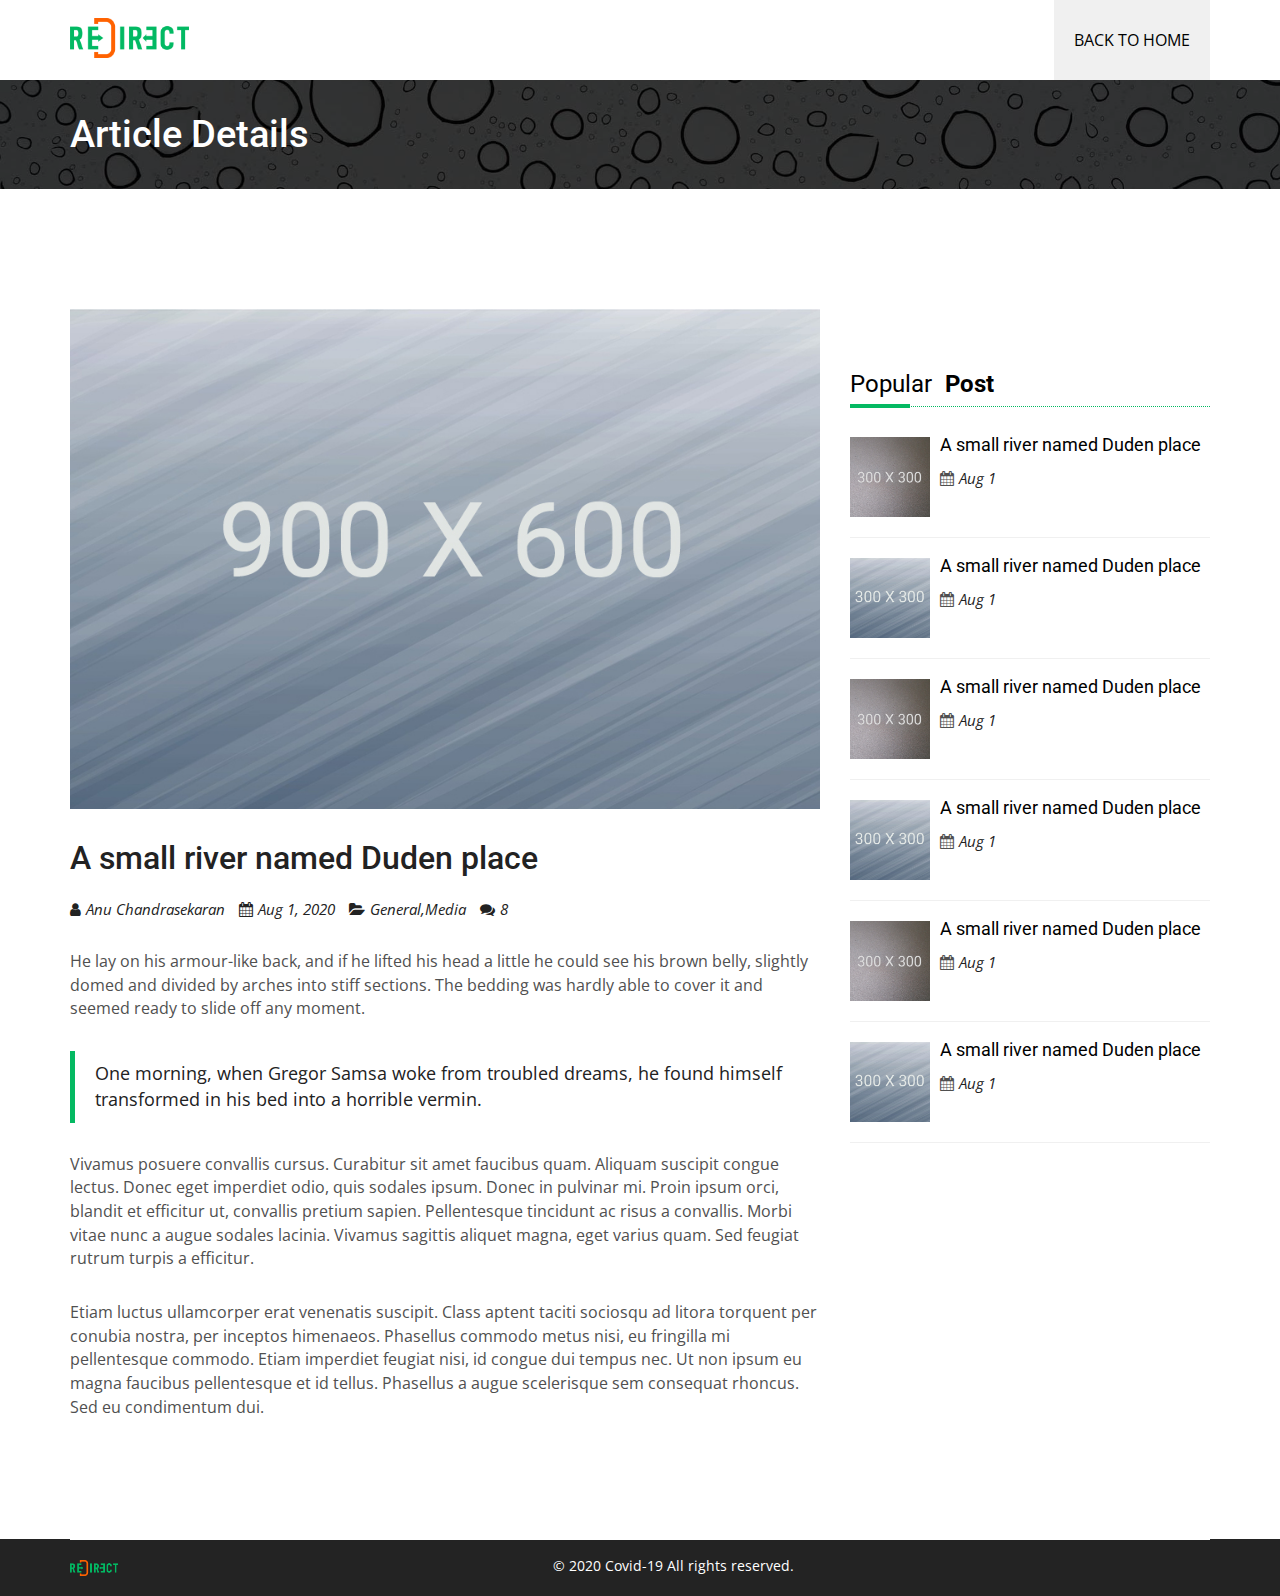
<file: single-blog.html>
<!DOCTYPE html>
<html lang="en">

<head>
	<meta charset="utf-8">
	<meta content="IE=edge" http-equiv="X-UA-Compatible">
	<meta name="viewport" content="width=device-width, minimum-scale=1, maximum-scale=1" />

	<title>We help Find your Job</title>
	<!-- set your website meta description and keywords -->
	<meta name="description" content="Add your business website description here">
	<meta name="keywords" content="Add your business website keywords here">
	<!-- set your website favicon -->
	<link href="favicon.ico" rel="icon">

	<!-- Bootstrap Stylesheets -->
	<link rel="stylesheet" href="css/bootstrap.min.css">
	<!-- Font Awesome Stylesheets -->
	<link rel="stylesheet" href="css/font-awesome.min.css">
	<!-- Owl Carousel Stylesheets -->
	<link rel="stylesheet" href="css/owl.carousel.min.css">
	<link rel="stylesheet" href="css/owl.theme.default.min.css">
	<!-- Lightbox Stylesheets -->
	<link rel="stylesheet" href="css/lightbox.min.css">
	<!-- Parallax Stylesheets -->
	<link rel="stylesheet" href="css/parallax.css" type="text/css">
	<!-- Template Main Stylesheets -->
	<link rel="stylesheet" href="css/style.css" type="text/css">
	<!-- Responsive Stylesheets -->
	<link rel="stylesheet" href="css/responsive.css" type="text/css">

</head>

<body>
	<!-- start Header -->
	<header id="header" class="header">
		<div class="header-nav bg-color">
			<div class="container">
				<div class="row">
					<div class="col-sm-12">
						<nav class="main-menu">
							<div class="navbar-header">
								<button type="button" class="navbar-toggle collapsed" data-toggle="collapse"
									data-target="#navbar" aria-expanded="false" aria-controls="navbar">
									<span class="sr-only">Toggle navigation</span>
									<span class="icon-bar top-bar"></span>
									<span class="icon-bar middle-bar"></span>
									<span class="icon-bar bottom-bar"></span>
								</button>
								<a class="navbar-brand" href="index.html"><img class="logo" src="images/logo-color.png"
										alt="AboutMe"></a>
							</div>
							<!--End navbar-header -->
							<div id="navbar" class="navbar-collapse collapse">
								<ul class="nav navbar-nav navbar-right">
									<li><a class="menubgactive" href="index.html">Back To Home</a></li>
								</ul>
							</div>
							<!--End navbar -->
						</nav>
					</div>
					<!--End col -->
				</div>
				<!--End row -->
			</div>
			<!--End container -->
		</div>
		<!--End header-nav -->
	</header>
	<!-- end Header -->

	<!-- start banner -->
	<section id="single-page-banner" class="page-title page-title-image blog-hbg">
		<div class="container">
			<div class="row">
				<div class="col-sm-6">
					<h2>Article Details</h2>
				</div><!-- end col -->
				<div class="col-sm-6">

				</div><!-- end col -->
			</div><!-- end row -->
		</div><!-- end container -->
	</section>
	<!-- end slider -->

	<div id="content" class="content SectionMargin">
		<div class="container">
			<div class="row">
				<!-- start single-blog -->
				<div id="single-post-content" class="col-sm-8">
					<article class="post">
						<div class="post-image">
							<img src="images/blog/2.jpg" alt="Post Image">
						</div><!-- end post-image -->
						<div class="post-title">
							<h1>A small river named Duden place</h1>
						</div><!-- end post-title -->
						<div class="post-meta">
							<span><i class="fa fa-user"></i><a href="#">Anu Chandrasekaran</a></span>
							<span><i class="fa fa-calendar"></i><a href="#">Aug 1, 2020</a></span>
							<span><i class="fa fa-folder-open"></i><a href="#">General</a>,<a href="#">Media</a></span>
							<span><i class="fa fa-comments"></i><a href="#comment">8</a></span>
						</div><!-- end post-meta -->

						<div class="post-body">
							<p>He lay on his armour-like back, and if he lifted his head a little he could see his brown
								belly, slightly domed and divided by arches into stiff sections. The bedding was hardly
								able to cover it and seemed ready to slide off any moment.</p>
							<blockquote>One morning, when Gregor Samsa woke from troubled dreams, he found himself
								transformed in his bed into a horrible vermin.</blockquote>
							<p>Vivamus posuere convallis cursus. Curabitur sit amet faucibus quam. Aliquam suscipit
								congue lectus. Donec eget imperdiet odio, quis sodales ipsum. Donec in pulvinar mi.
								Proin ipsum orci, blandit et efficitur ut, convallis pretium sapien. Pellentesque
								tincidunt ac risus a convallis. Morbi vitae nunc a augue sodales lacinia. Vivamus
								sagittis aliquet magna, eget varius quam. Sed feugiat rutrum turpis a efficitur.</p>
							<p>Etiam luctus ullamcorper erat venenatis suscipit. Class aptent taciti sociosqu ad litora
								torquent per conubia nostra, per inceptos himenaeos. Phasellus commodo metus nisi, eu
								fringilla mi pellentesque commodo. Etiam imperdiet feugiat nisi, id congue dui tempus
								nec. Ut non ipsum eu magna faucibus pellentesque et id tellus. Phasellus a augue
								scelerisque sem consequat rhoncus. Sed eu condimentum dui.</p>
						</div><!-- end post-body -->


					</article><!-- end post -->


				</div>
				<!-- end single-blog -->

				<!-- start sidebar -->
				<aside id="sidebar" class="col-sm-4">
					<div class="widget-area">
						<div class="widget">


							<div class="widget popular-posts">
								<div class="title-box">
									<h3 class="widget-title">Popular <strong>Post</strong></h3>
								</div><!-- end title-box -->
								<ul class="list-unstyled">
									<li class="clearfix">
										<div class="post-thumbnail">
											<a href="single-blog.html"><img src="images/blog/thumb/1.jpg"
													alt="blog image"></a>
										</div><!-- end post-thumbnail -->
										<div class="post-content">
											<h3><a href="single-blog.html">A small river named Duden place</a></h3>
											<div class="post-meta">
												<span><i class="fa fa-calendar"></i><a href="#">Aug 1</a></span>

											</div><!-- end post-meta -->
										</div><!-- end post-content -->
									</li>
									<li class="clearfix">
										<div class="post-thumbnail">
											<a href="single-blog.html"><img src="images/blog/thumb/2.jpg"
													alt="blog image"></a>
										</div><!-- end post-thumbnail -->
										<div class="post-content">
											<h3><a href="single-blog.html">A small river named Duden place</a></h3>
											<div class="post-meta">
												<span><i class="fa fa-calendar"></i><a href="#">Aug 1</a></span>

											</div><!-- end post-meta -->
										</div><!-- end post-content -->
									</li>
									<li class="clearfix">
										<div class="post-thumbnail">
											<a href="single-blog.html"><img src="images/blog/thumb/3.jpg"
													alt="blog image"></a>
										</div><!-- end post-thumbnail -->
										<div class="post-content">
											<h3><a href="single-blog.html">A small river named Duden place</a></h3>
											<div class="post-meta">
												<span><i class="fa fa-calendar"></i><a href="#">Aug 1</a></span>

											</div><!-- end post-meta -->
										</div><!-- end post-content -->
									</li>
									<li class="clearfix">
										<div class="post-thumbnail">
											<a href="single-blog.html"><img src="images/blog/thumb/4.jpg"
													alt="blog image"></a>
										</div><!-- end post-thumbnail -->
										<div class="post-content">
											<h3><a href="single-blog.html">A small river named Duden place</a></h3>
											<div class="post-meta">
												<span><i class="fa fa-calendar"></i><a href="#">Aug 1</a></span>

											</div><!-- end post-meta -->
										</div><!-- end post-content -->
									</li>
									<li class="clearfix">
										<div class="post-thumbnail">
											<a href="single-blog.html"><img src="images/blog/thumb/5.jpg"
													alt="blog image"></a>
										</div><!-- end post-thumbnail -->
										<div class="post-content">
											<h3><a href="single-blog.html">A small river named Duden place</a></h3>
											<div class="post-meta">
												<span><i class="fa fa-calendar"></i><a href="#">Aug 1</a></span>

											</div><!-- end post-meta -->
										</div><!-- end post-content -->
									</li>
									<li class="clearfix">
										<div class="post-thumbnail">
											<a href="single-blog.html"><img src="images/blog/thumb/6.jpg"
													alt="blog image"></a>
										</div><!-- end post-thumbnail -->
										<div class="post-content">
											<h3><a href="single-blog.html">A small river named Duden place</a></h3>
											<div class="post-meta">
												<span><i class="fa fa-calendar"></i><a href="#">Aug 1</a></span>

											</div><!-- end post-meta -->
										</div><!-- end post-content -->
									</li>
								</ul>
							</div><!-- end widget popular posts -->


						</div>
				</aside>
				<!-- end sidebar -->
			</div>
		</div>
	</div>

	<!-- start footer -->
	<footer id="footer" class="footer">
		<div class="container">
			<div class="row">

			</div><!-- end row -->
			<hr>
			<div class="row">
				<div class="col-sm-12">
					<a href="#" class="footer-logo-link"><img class="footer-logo" src="images/logo-color.png"
							alt="Steve"></a>
					<p class="text-center copyright">&copy; 2020 <a href="#" class="footer-site-link">Covid-19</a> All
						rights reserved.
					</p>
				</div><!-- end col -->
			</div><!-- end row -->
		</div><!-- end container -->
	</footer>
	<!-- end footer -->

	<a href="#" class="scrollup"><i class="fa fa-arrow-circle-up"></i></a>

	<!-- jQuery Library -->
	<script src="js/jquery-3.4.1.min.js"></script>
	<!-- Bootstrap Js -->
	<script src="js/bootstrap.min.js"></script>
	<!-- Isotope Filtring Js -->
	<script src="js/isotope.pkgd.min.js"></script>
	<!-- Lightbox Js -->
	<script src="js/lightbox.min.js"></script>
	<!-- owl.carousel Js -->
	<script src="js/owl.carousel.min.js"></script>
	<!-- Form validator Js -->
	<script src="js/validator.min.js"></script>
	<!-- ajaxchimp Js -->
	<script src="js/jquery.ajaxchimp.min.js"></script>
	<!-- counterup Js -->
	<script src="js/waypoint.js"></script>
	<script src="js/jquery.counterup.min.js"></script>
	<!-- Template main Js -->
	<script src="js/main.js"></script>

</body>

</html>
</file>
<file: css/parallax.css>
/*
|----------------------------------------------------------------------------
	AboutMe - Personal Portfolio Resume Template Main CSS
	Author: MGScoder
	Author URL: https://themeforest.net/user/mgscoder
|----------------------------------------------------------------------------
*/

/*
|----------------------------------------------------------------------------
	parallax
|----------------------------------------------------------------------------
*/
.parallax::before {
    background-color: rgba(0, 0, 0, 0.8);
    content: "";
    height: 100%;
    left: 0;
    position: absolute;
    top: 0;
    width: 100%;
}
.parallax {
	background-attachment: fixed;
	background-color: rgba(0, 0, 0, 0.8);
    background-position: 50% 0;
    background-repeat: no-repeat;
    background-size: cover;
	position: relative;
	color: #fff;
}
/*
|----------------------------------------------------------------------------
	SERVICE
|----------------------------------------------------------------------------
*/
#service.parallax {
    background-image: url("../images/background/bg-1.jpg");
}

/*
|----------------------------------------------------------------------------
	PORTFOLIO
|----------------------------------------------------------------------------
*/
#portfolio.parallax {
    background-image: url("../images/background/bg-2.jpg");
}

/*
|----------------------------------------------------------------------------
	QUOTE
|----------------------------------------------------------------------------
*/
#quotes-section {
    background-image: url("../images/background/bg-3.jpg");
}
#quotes-section::before {
    background-color: rgba(0, 0, 0, 0.8);
}

/*
|----------------------------------------------------------------------------
	BLOG
|----------------------------------------------------------------------------
*/
#blog.parallax {
    background-image: url("../images/background/bg-3.jpg");
}

/*
|----------------------------------------------------------------------------
	TESTIMONIAL
|----------------------------------------------------------------------------
*/
#testimonials.parallax {
    background-image: url("../images/background/bg-6.jpg");
}

/*
|----------------------------------------------------------------------------
	SUCCESS STORY
|----------------------------------------------------------------------------
*/
#success-story.parallax {
    background-image: url("../images/background/bg-5.jpg");
}
</file>
<file: css/style.css>
/*
|----------------------------------------------------------------------------
	AboutMe - Personal Portfolio Resume Template Main CSS
	Author: MGScoder
	Author URL: https://themeforest.net/user/mgscoder
	Version: 2.2
	Primary color: #04b962
|----------------------------------------------------------------------------
*/

/*
|------------------------------------------------------------------
	[Table of contents]:

	1. FONTS
	2. BODY
	3. COMMON CSS
	4. HEADER / .header-nav
		4.1. HOME TOP BANNER / .home-top-banner
		4.2. CAROUSEL TOP BANNER SLIDER / #home .owl-carousel
	5. TITLE / .title-wrap
	6. SINGLE PAGE BANNER / #single-page-banner
	7. ABOUT / #about
		7.1. BOX STYLE / .about-box-style
		7.2. TIMELINE STYLE / .timeline
		7.3. SKILLS PROGRESSBAR / .progressbar
	8. SERVICE / .service-wrap
	9. SOCIAL / .social-icon
	10. PRICING / .pricing-table
	11. PORTFOLIO
		11.1 LIGHTBOX
	12. CLIENTS
	13. TEAM / .team-wrap
	14. QUOTES
	15. BLOG / #blog
		15.1. BLOG STYLE 1 / .blog-style1
	16. TESTIMONIAL
		16.1. CAROUSEL CONTROL FOR TESTIMONIAL
		16.2. TESTIMONIAL RATINGS
	17. CONTACT
		17.1. CONTACT FORM / #contactForm
		17.2. SELECT BOX / select.form-control
	18. SUCCESS STORY
	19. SINGLE SERVICE / #service-single-content
		19.1. SERVICE LIST / .service-list
		19.2. SERVICE MENU / .service-menu
		19.3. SERVICE BROCHURE / .service-brochure
		19.4. SERVICE FEATURE / .service-features
		19.5. SERVICE QUOTEFORM / #serviceQuoteForm
	20. SINGLE PORTFOLIO / #pfolio-single-content
	21. SINGLE BLOG / #single-post-content
		21.1. RELATED POST / #related-blog
		21.2. POST COMMENTS LIST / .commentlist
		21.3. COMMENTS FORM / #commentform
	22. SIDEBAR
	23. Button / .btn-shutter-out-horizontal
	24. SUBSCRIBE / #mc-form
	25. FOOTER / .footer
	26. OTHER
	
|-------------------------------------------------------------------
*/

/*
|----------------------------------------------------------------------------
	1. FONTS: Google Font
|----------------------------------------------------------------------------
*/
@import url('https://fonts.googleapis.com/css?family=Roboto:300,300i,400,400i,500,500i,700,700i|Open+Sans:400,400i,600,600i,700,700i');

/*
|----------------------------------------------------------------------------
	2. BODY
|----------------------------------------------------------------------------
*/
body {
    color: #222;
	font-family: 'Open Sans', sans-serif;
	margin: 0 auto;
	font-size: 16px;
	line-height: 1.48;
    height: 100%;
}

/*
|----------------------------------------------------------------------------
	3. COMMON CSS
|----------------------------------------------------------------------------
*/
h1, h2, h3, h4, h5, h6 {
    line-height: 1.3;
	font-family: 'Roboto', sans-serif;
}
img, iframe, object, embed {
    max-width: 100%;
}
a {
	color: #000;
}
a:hover {
    color: #04b962;
    text-decoration: none;
}
a:focus {
    outline: medium none;
    text-decoration: none;
}
.intro-text {
    margin: 0 auto 60px;
	max-width: 660px;
}
.SecTopMargin {
    margin-top: 60px;
}
.SectionMargin {
    margin: 60px 0;
}
.color-border {
    border-color: #04b962;
}

/*
|----------------------------------------------------------------------------
	4. HEADER / .header-nav
|----------------------------------------------------------------------------
*/
.header-nav {
	background-color: rgba(0, 0, 0, 0.3);
	border-bottom: 1px solid rgba(255, 255, 255, 0.3);
    left: 0;
	height: 80px;
    position: fixed;
    top: 0;
    -webkit-transition: all 0.4s ease-in-out;
	-moz-transition: all 0.4s ease-in-out;
	-o-transition: all 0.4s ease-in-out;
	transition: all 0.4s ease-in-out;
    width: 100%;
    z-index: 999;
}
.header-nav.bg-color {
	background-color: #fff;
}
.header-nav.menu-bg {
	height: 56px;
}

/* menu */
.navbar-brand {
    color: #fff;
    font-size: 36px;
    font-weight: bold;
    line-height: 80px;
    padding: 0;
    text-transform: capitalize;
	margin-top: 18px;
}
.header-nav.menu-bg  .navbar-brand {
	line-height: 56px;
}
.navbar-brand:hover {
    color: #fff;
}
.navbar-brand > img {
    height: 40px;	
    -webkit-transition: height 0.4s ease-in-out;
	-moz-transition: height 0.4s ease-in-out;
	-o-transition: height 0.4s ease-in-out;
	transition: height 0.4s ease-in-out;
}
.menu-bg .navbar-brand > img {
    height: 30px;
}
.bg-color .main-menu .navbar-nav li a {
    color: #000;
}	
.main-menu .navbar-nav li a {
    color: #fff;
    font-size: 16px;
	padding: 30px 20px;
    text-transform: uppercase;
    -webkit-transition: all 0.4s ease-in-out;
	-moz-transition: all 0.4s ease-in-out;
	-o-transition: all 0.4s ease-in-out;
	transition: all 0.4s ease-in-out;
}
.menu-bg .main-menu .navbar-nav li a {
	padding: 18px 15px;
    color: #222;
}
.menu-bg .main-menu .navbar-nav li a:hover {
    color: #fafafa;
}
.main-menu .navbar-nav li a:focus {
    background-color: transparent;
}
.main-menu .navbar-nav li a:hover, .main-menu .navbar-nav li a.active {
	color: #fff;
    background-color: #04b962;
}
.menu-bg {
    background-color: #fff;
    box-shadow: 0 2px 10px -1px rgba(87, 97, 100, 0.35);
}
a img.logo-color  {
    opacity: 0;
	height: 0;
}
.menu-bg a img.logo-white  {
    opacity: 0;
	height: 0;
}
.menu-bg a img.logo-color  {
    opacity: 1;
}

.main-menu .navbar-nav li a.menubgactive {
    background-color: #f0f0f0;
}
.main-menu .navbar-nav li a.menubgactive:hover {
    background-color: #04b962;
}

/* navbar-toggle responsive menu */
.navbar-toggle {
	border: none;
	background: transparent;
}
.navbar-toggle.collapsed .icon-bar {
    background-color: #04b962;
}
.navbar-toggle .icon-bar {
    background-color: #e91313;
}
.navbar-toggle:hover {
	background: transparent;
}
.navbar-toggle .icon-bar {
	width: 32px;
	height: 4px;
    -webkit-transition:all 0.2s ease 0s;
    -moz-transition:all 0.2s ease 0s;
    -ms-transition:all 0.2s ease 0s;
    -o-transition:all 0.2s ease 0s;
    transition:all 0.2s ease 0s;
}
.navbar-toggle .top-bar {
    -moz-transform:rotate(45deg);
    -webkit-transform:rotate(45deg);
    -o-transform:rotate(45deg);
    -ms-transform:rotate(45deg);
    transform:rotate(45deg);
	transform-origin: 10% 10%;
}
.navbar-toggle .middle-bar {
	opacity: 0;
}
.navbar-toggle .bottom-bar {
    -moz-transform:rotate(-45deg);
    -webkit-transform:rotate(-45deg);
    -o-transform:rotate(-45deg);
    -ms-transform:rotate(-45deg);
    transform:rotate(-45deg);
	transform-origin: 10% 90%;
}
.navbar-toggle.collapsed .top-bar {
    -moz-transform:rotate(0);
    -webkit-transform:rotate(0);
    -o-transform:rotate(0);
    -ms-transform:rotate(0);
    transform:rotate(0);
}
.navbar-toggle.collapsed .middle-bar {
	opacity: 1;
}
.navbar-toggle.collapsed .bottom-bar {
    -moz-transform:rotate(0);
    -webkit-transform:rotate(0);
    -o-transform:rotate(0);
    -ms-transform:rotate(0);
    transform:rotate(0);
}

/*
|----------------------------------------------------------------------------
	4.1. HOME TOP BANNER / .home-top-banner
|----------------------------------------------------------------------------
*/
.home-top-banner {
	background-attachment: fixed;

	background-position: center;
	background-repeat: no-repeat;
	background-size: cover;
    height: 100vh;
    position: relative;
    z-index: 1;
}
.home-top-banner::after {
   
    content: "";
    height: 100%;
    left: 0;
    position: absolute;
    top: 0;
    width: 100%;
    z-index: -1;
}
.background-transparent {
	background-color: transparent;
}
#particles-js {
    height: 100%;
    left: 0;
    position: absolute;
    top: 0;
    width: 100%;
}
.home-top-banner.banner-1 {
	background-image: url("../images/profile/banner-image-1.jpg");
	background-position: center;
	background-size: cover;
}
.home-top-banner.banner-2 {
	background-image: url("../images/profile/banner-image-2.jpg");
	background-position: center;
	background-size: cover;
}

.display-table {
    display: table;
    height: 100%;
    width: 100%;
}
.display-table-cell {
    display: table-cell;
    vertical-align: middle;
}
.banner-content {
    margin-top: 80px;
	max-width: 50%;
}
.banner-content h1 {
    color: #fff;
    font-size: 60px;
	line-height: 1;
	margin: 0 0 25px;
    text-transform: capitalize;
}
.banner-content h3 {
    color: #fff;
    font-size: 24px;
    font-weight: 700;
    margin: 0 0 10px;
    text-transform: capitalize;
}
.banner-content li a {
    color: #fff;
    border: none;
}

.banner-content.banner-content-fullwidth {
    max-width: 100%;
    text-align: center;
}

/* Type */
.banner-content h1.type-animate a.typewrite{
	color: #fff;
	font-size: 48px;
}

/*
|----------------------------------------------------------------------------
	4.2. CAROUSEL TOP BANNER SLIDER / #home .owl-carousel
|----------------------------------------------------------------------------
*/
#home.home-slider {
	height: 100vh;
    width: 100%;
}
#home.home-slider.image-bg {
    background-image: url("../images/profile/banner-image-2.jpg");
	background-repeat: no-repeat;
	background-size: cover;
	background-position: center center;
}
#home .owl-carousel {
	position: relative;
	height: 100%;
}
#home .owl-carousel .owl-slide::before {
    background-color: rgba(0, 0, 0, 0.3);
    content: "";
    height: 100%;
    left: 0;
    position: absolute;
    top: 0;
    width: 100%;
}
#home .owl-carousel div:not(.owl-nav) {
	height: 100%;
}
#home .owl-carousel .owl-nav {
	height: 0;
	position: absolute;
	top: 46%;
	left: 0;
	right: 0;
}
#home .owl-carousel .owl-buttons div {
	position: absolute;
	top: 0;
	bottom: 0;
	display: inline-block;
	margin: 0;
	width: 50px;
	height: 30px;
	line-height: 25px;
	text-align: center;
	font-size: .9em;
	border-radius: 3px;
	color: #FFF;
	background: #000;
	opacity: .6;
	text-transform: capitalize;
}
#home .owl-nav > button {
    background: transparent none repeat scroll 0 0;
    font-size: 50px;
	color: #fff;
}
#home .owl-carousel .owl-slide {
	background-color: rgba(0, 0, 0, 0);
	background-repeat: no-repeat;
	background-size: cover;
	background-position: center center;
    height: 100%;
}

#home .owl-carousel .owl-slide.slide::before {
    background-color: rgba(0, 0, 0, 0.7);
}
#home .owl-carousel .owl-slide.slide-1 {
    background-image: url("../images/profile/banner-image-1.jpg");
}
#home .owl-carousel .owl-slide.slide-2 {
    background-image: url("../images/profile/banner-image-2.jpg");
}
#home .owl-carousel .owl-slide.slide-3 {
    background-image: url("../images/profile/banner-image-1.jpg");
}
#home .owl-carousel .slider-content {
	bottom: 0;
    display: table;
    left: 0;
    position: absolute;
    right: 0;
    text-align: center;
    top: 0;
    width: 100%;
}
#home .owl-carousel .slider-caption {
    display: table-cell;
    vertical-align: middle;
}
#home .owl-carousel .slider-content .slider-caption .caption-container {
	height: auto;
    margin: 80px auto 0;
    max-width: 760px;
    width: 80%;
}
#home .owl-carousel .slider-content h2.banner-title-text {
    color: #fff;
    font-size: 42px;
	line-height: 1.3;
    font-weight: 700;
	margin: 20px 0;
    text-transform: uppercase;
}
#home .owl-carousel .slider-content h2.banner-title-text span {
    color: #04b962;
}
#home .owl-carousel .slider-content .sub-title {
	font-family: 'Raleway', sans-serif;
	font-size: 24px;
	line-height: 1.3;
	margin-bottom: 30px;
}
#home .owl-carousel .slider-content .sub-title.white-text {
    color: #fff;
}
#home .owl-carousel div.slider-caption {
    height: auto;
    margin-top: 10%;
}
#home .btn-shutter-out-horizontal:before {
    background-color: #04b962;
}
#home .btn-shutter-out-horizontal:hover {
    color: #fff;
    border-color: #04b962;
}
#home  .owl-next {
    float: right;
	padding: 4px 11px;
}
#home  .owl-prev {
    float: left;
	padding: 4px 8px;
}
#home  .owl-nav {
	max-width: 1170px;
	margin: 0 auto;
    opacity: 0;
}
#home :hover .owl-nav  {
    opacity: 1;
}
.banner-content > h4, .slider-content h4 {
	color: #fff;
    margin: 20px 0 30px;
}

/*
|----------------------------------------------------------------------------
	5. TITLE / .title-wrap
|----------------------------------------------------------------------------
*/
.title-wrap {
    margin: 0 auto 60px;
    max-width: 401px;
}
.section-title-box::before {
    background-color: #04b962;
    bottom: 0;
    content: "";
    display: block;
    height: 4px;
    left: 35%;
    margin: 0 0 -2px;
    position: absolute;
    width: 30%;
}
.section-title-box {
    border-bottom: 1px solid #04b962;
    margin: 0 0 60px;
    position: relative;
}
.title-wrap .section-title {
	font-size: 38px;
	font-weight: 400;
    line-height: 1;
    margin: 50px 0 20px;
    position: relative;
    text-align: center;
	text-transform: uppercase;
    width: 100%;
}
.title-wrap .section-title strong {
    color: #04b962;
	font-weight: bold;
}
.sub-title {
    font-size: 28px;
    margin-top: 0;
}
/*title-box*/
.title-box::before {
    background-color: #04b962;
    bottom: 0;
    content: "";
    display: block;
    height: 4px;
    left: 0;
    margin: 0 0 -2px;
    position: absolute;
    width: 60px;
}
.title-box {
    border-bottom: 1px dotted #04b962;
    margin: 0 0 40px;
    position: relative;
}
.title-box > h3 {
	color: #000;
	font-weight: 400;
	margin: 0 0 5px;
}

/*
|----------------------------------------------------------------------------
	6. SINGLE PAGE BANNER / #single-page-banner
|----------------------------------------------------------------------------
*/
#single-page-banner {
    margin-top: 80px;
    /*padding: 10vh 0;*/
    padding: 30px 0;
    position: relative;
    width: 100%;
}
#single-page-banner.page-title::before {
    background-color: rgba(0, 0, 0, 0.7);
    content: "";
    height: 100%;
    left: 0;
    position: absolute;
    top: 0;
    width: 100%;
}
#single-page-banner.page-title-image {
	background-color: #f0f0f0;
	background-repeat: no-repeat; 
	background-position: center;
	background-size: cover;
}
#single-page-banner.page-title-image.blog-hbg {
    background-image: url("../images/background/blog-details-banner.jpg");
	background-color: #f0f0f0;
}
#single-page-banner.page-title-image.portfolio-hbg {
    background-image: url("../images/background/portfolio-details-banner.jpg");
	background-color: #f0f0f0;
}
#single-page-banner.page-title-image.service-hbg {
    background-image: url("../images/background/service-details-banner.jpg");
	background-color: #f0f0f0;
}
#single-page-banner.page-title h2 {
    color: #fff;
    font-size: 38px;
	margin: 0;
}
/*breadcrumb*/
.breadcrumb {
    background-color: transparent;
	text-align: right;
	margin-bottom: 0;
}
.breadcrumb a {
    color: #fff;
}
.breadcrumb > .active {
    color: #fff;
}

/*
|----------------------------------------------------------------------------
	7. ABOUT / #about
|----------------------------------------------------------------------------
*/
#about {
	padding: 70px 0;
}
#about .about-text .title-box {
    margin: 0 0 40px;
}
#about .title-box {
    margin: 10px 0 40px;
}
.about-text p {
    color: #505050;
    margin: 0 0 30px;
    padding: 0;
}
.experience-content p {
    color: #444;
}
.experience-content p.text-bold {
	color: #222;
	font-weight: 500;
    font-style: italic;
    margin: 0 0 20px;
}
#about .button-holder .btn.btn-shutter-out-horizontal:last-child {
    background-color: transparent;
    border: 1px solid #3e3e3e;
    color: #000;
}
#about .button-holder .btn.btn-shutter-out-horizontal:last-child::before {
    background-color: #04b962;
}
#about .button-holder .btn.btn-shutter-out-horizontal:last-child:hover {
    color: #fff;
    border-color: #04b962;
}
#about .button-holder {
    margin: 50px 0;
}
#about .button-holder a {
    margin: 0 20px 10px 0;
}
#about .button-holder a:last-child {
    margin-right: 0;
}	
#about .icon-holder .tab-content-title {
    font-weight: bold;
    left: 50%;
    margin-left: 45px;
    position: absolute;
    top: 10px;
	font-size: 24px;
}
#about .icon-holder {
    height: 64px;
    position: relative;
    text-align: center;
}
#about .icon-holder i {
    left: 50%;
    margin-left: -32px;
    position: absolute;
    top: 0;
    border: 1px solid #04b962;
    border-radius: 50%;
    color: #04b962;
    font-size: 32px;
    height: 64px;
    line-height: 64px;
    text-align: center;
    width: 64px;
}
#about .profile-image {
    border: 2px solid rgba(4, 185, 98, 0.9);
    border-radius: 10px;
	margin: 0 0 50px;
    max-width: 480px;
    overflow: hidden;
}
#about .profile-image > img {
    -moz-transform: scale(1);
    -webkit-transform: scale(1);
    -o-transform: scale(1);
    -ms-transform: scale(1);
    transform: scale(1);
    -webkit-transition:all 0.8s ease 0s;
    -moz-transition:all 0.8s ease 0s;
    -ms-transition:all 0.8s ease 0s;
    -o-transition:all 0.8s ease 0s;
    transition:all 0.8s ease 0s;
}
#about .profile-image > img:hover {
    -moz-transform: scale(1.1);	
    -webkit-transform: scale(1.1);
    -o-transform: scale(1.1);
    -ms-transform: scale(1.1);
    transform: scale(1.1);	
}

/*
|----------------------------------------------------------------------------
	7.1. BOX STYLE / .about-box-style	MAY BE NOT NEED
|----------------------------------------------------------------------------
*/
.about-box-style .experience-content {
	background-color: #f0f0f0;
	border-style: solid;
	border-color: #f0f0f0;
    border-width: 1px;
    border-radius: 5px 5px 20px;
    margin: 0 0 50px;
    overflow: hidden;
    padding: 30px 15px 20px;
    position: relative;
    width: 100%;
    text-align: center;
}
.about-box-style .experience-content:hover {
	background-color: #fff;
	border-color: #e5e5e5;
}
.about-box-style .experience-content .range {
	border-bottom: 3px dotted #222;
	color: #222;
	font-style: italic;
	margin: 0 auto 15px;
	text-align: center;
	width: 180px;
	padding-bottom: 5px;
}
.about-box-style .experience-content h4 {
	color: #222;
	font-size: 24px;
	font-weight: 500;
}
.about-box-style .experience-content h5 {
    color: #04b962;
	font-size: 16px;
	margin-bottom: 20px;
}

/*
|----------------------------------------------------------------------------
	7.2. TIMELINE STYLE / .timeline
|----------------------------------------------------------------------------
*/
.about-timeline-style .nav.nav-tabs, .about-box-style .nav.nav-tabs {
    max-width: 606px;
    margin: 50px auto;
	border: none;
	text-align: center;
}
.about-timeline-style .nav.nav-tabs > li, .about-box-style .nav.nav-tabs > li {
    margin: 0 0 10px;
}
.about-timeline-style .nav.nav-tabs > li button, .about-box-style .nav.nav-tabs > li button {
    background-color: #f0f0f0;
	cursor: pointer;
	padding: 10px 15px;
	border: none;
	margin-right: 2px;
    width: calc(100% - 2px);
}
.about-timeline-style .nav.nav-tabs > li button i, .about-box-style .nav.nav-tabs > li button i {
	color: #04b962;
    font-size: 20px;
    border: 1px solid;
    padding: 7px 5px 5px;
    border-radius: 50%;
    margin-right: 5px;
    width: 36px;
    height: 36px;
}
.about-timeline-style .nav.nav-tabs > li button span.tab-title, .about-box-style .nav.nav-tabs > li button span.tab-title {
    font-size: 18px;
    font-weight: bold;
}
.about-timeline-style .nav.nav-tabs > li.active button, .about-box-style .nav.nav-tabs > li.active button {
    background-color: #04b962;
    color: #fff;
}
.about-timeline-style .nav.nav-tabs > li.active button i, .about-box-style .nav.nav-tabs > li.active button i {
    color: #fff;
}

.timeline {
    list-style: none;
	margin: 0 0 50px;
    padding: 50px 0 0;
    position: relative;
}
.timeline:before {
	top: 0;
	bottom: 0;
	position: absolute;
	content: " ";
	width: 4px;
	background-color: #04b962;
	left: 50%;
	margin-left: -2px;
}
.timeline h4 {
	font-size: 20px;
	font-weight: 500;
	margin-top: 0;
}
.timeline h5 {
	color: #04b962;
	font-size: 16px;
	font-weight: 400;
	margin: 0 0 20px;
}
.about-timeline-style .experience-content > p:last-child {
    margin: 0;
}
.timeline > li {
	margin: 0 0 50px;
	position: relative;
}
.timeline > li:before,
.timeline > li:after {
	content: " ";
	display: table;
}
.timeline > li:after {
	clear: both;
}
.timeline > li:before,
.timeline > li:after {
	content: " ";
	display: table;
}
.timeline > li:after {
	clear: both;
}
.timeline > li > .timeline-panel {
	background-color: #f0f0f0;
	width: 46%;
	float: left;
	border: 1px solid #f0f0f0;
	border-radius: 5px;
	padding: 30px;
	position: relative;
	-webkit-transition:all 0.3s ease 0s;
    -moz-transition:all 0.3s ease 0s;
    -ms-transition:all 0.3s ease 0s;
    -o-transition:all 0.3s ease 0s;
    transition:all 0.3s ease 0s;
}
.timeline > li > .timeline-panel:hover {
	background-color: #fff;	
	border-color: #e5e5e5;
	box-shadow: 0 0 5px 1px rgba(62, 62, 62, 0.5);
}
.timeline > li > .timeline-panel:before {
	position: absolute;
	top: 25px;
	right: -16px;
	display: inline-block;
	border-color: transparent #f0f0f0;
    border-style: solid;
    border-width: 15px 0 15px 15px;
	content: "";
}
.timeline > li > .timeline-panel:after {
	border-color: transparent #f0f0f0;
    border-style: solid;
    border-width: 14px 0 14px 14px;
    content: "";
    display: inline-block;
    position: absolute;
    right: -14px;
    top: 27px;
}
.timeline-left .experience-content {
    text-align: right;
}
.timeline > li > .timeline-badge {
	font-size: 16px;
	color: #fff;
	width: 50px;
	height: 50px;
	line-height: 50px;
	text-align: center;
	position: absolute;
	top: 15px;
	left: 50%;
	margin-left: -26px;
	background-color: #04b962;
	z-index: 100;
	border-top-right-radius: 50%;
	border-top-left-radius: 50%;
	border-bottom-right-radius: 50%;
	border-bottom-left-radius: 50%;
}
.timeline > li.timeline-right > .timeline-panel {
	float: right;
}
.timeline > li.timeline-right > .timeline-panel:before {
	border-left-width: 0;
	border-right-width: 16px;
	left: -17px;
	right: auto;
}
.timeline > li.timeline-right > .timeline-panel:after {
	border-left-width: 0;
	border-right-width: 14px;
	left: -14px;
	right: auto;
}
.timeline li p.date {
	color: #000;
	font-size: 18px;
    left: 50%;
    margin: 0 50px;
    position: absolute;
    text-align: left;
    top: 12px;
	width: 180px;
	border-bottom: 1px dotted;
	line-height: 1.48;
}
.timeline li p.date-inverted {
	color: #000;
	font-size: 18px;
    margin: 0 50px;
    position: absolute;
    right: 50%;
    text-align: right;
    top: 12px;
	width: 180px;
	border-bottom: 1px dotted;
	line-height: 1.48;
}

/*
|----------------------------------------------------------------------------
	7.3. SKILLS PROGRESSBAR / .progressbar
|----------------------------------------------------------------------------
*/
.progressbar-wrap > p {
    margin: 0 0 50px;
}
.progressbar-wrap .progressbar {
    margin: 0 0 50px;
}
.progressbar .circle {
    display: inline-block;
    position: relative;
    text-align: center;
    width: 100%;
}
.progressbar .circle > canvas {
    vertical-align: middle;
}
.progressbar .circle > div {
    font-size: 20px;
	color: #000;
	font-weight: 500;
    left: 0;
    position: absolute;
    text-align: center;
    top: 46px;
    width: 100%;
}
.progressbar .circle > p {
    font-size: 20px;
    margin: 10px 0 0;
	font-weight: 700;
}

/*
|----------------------------------------------------------------------------
	8. SERVICE / .service-wrap
|----------------------------------------------------------------------------
*/
#service {
	background-color: #f7f7f7;
	padding: 70px 0;
}
.service-wrap {
    border-width: 1px 5px;
    border-radius: 20px 0;
    margin: 0 0 50px;
	position: relative;
    text-align: center;
	-webkit-transition:all 0.3s ease 0s;
    -moz-transition:all 0.3s ease 0s;
    -ms-transition:all 0.3s ease 0s;
    -o-transition:all 0.3s ease 0s;
    transition:all 0.3s ease 0s;
}
.service-box {
    display: table;
    height: 100%;
    width: 100%;
}
.service-box-wrap {
    display: table-cell;
    vertical-align: middle;
}
.service-icon-box {
	background-color: #fff;
    width: 80px;
    height: 64px;
    margin: 0 auto;
    border: 1px solid #fff;
    border-radius: 10px;
    border-bottom: none;
    margin-bottom: -8px;
}
.service-short-content-box {
    border: 1px solid #fff;
    border-radius: 5px 5px 20px;
    margin-top: 0;
    background-color: #fff;
    padding: 30px;
}
.service-style2 .service-icon-box {
	background-color: #04b962;
    border: 1px solid #04b962;
}
.service-style2 .service-wrap i {
    color: #fff;
}	

.service-box-wrap h3 {
	color: #000;
	font-size: 24px;
    font-weight: 500;
	margin: 0 0 30px;
}
.service-wrap i {
    color: #04b962;
	font-size: 32px;
	height: 64px;
	line-height: 64px;
	text-align: center;
	width: 64px;
}
.service-wrap:hover .service-icon-box {
	background-color: #04b962;
	border-color: #04b962;
}
.service-wrap:hover i {
    color: #fff;
}
.service-style2 .service-wrap:hover .service-short-content-box {
    border: 1px solid #fff;
    background-color: #fff;
}
.service-style2 .service-wrap:hover .service-icon-box {
	background-color: #fff;
	border-color: #fff;
}
.service-style2 .service-wrap:hover .service-icon-box i {
	color: #04b962;
}
.service-wrap p {
    color: #505050;
    margin: 0 0 30px;
    text-align: center;
}
.service-box .btn {
    margin: 0;
}

.light-bg .service-short-content-box, .light-bg .service-wrap:hover .service-icon-box, .light-bg .service-icon-box {
	box-shadow: 0 0 10px 1px rgba(62, 62, 62, 0.8);
}

/*
|----------------------------------------------------------------------------
	9. SOCIAL / .social-icon
|----------------------------------------------------------------------------
*/
.list-inline.list-social {
    margin: 0 0 30px;
    padding: 0;
}
.list-social.list-inline > li {
    padding: 0;
}
.social-icon {
    border: 1px solid #04b962;
    border-radius: 8px 2px;
    color: #04b962;
    display: block;
    height: 32px;
    margin-right: 5px;
    overflow: hidden;
    text-align: center;
    text-shadow: none;
    width: 32px;
}
.social-icon-rounded {
    border-radius: 50%;
}
.social-icon-dark, .social-icon-light {
    border-color: transparent;
}
.social-icon-dark {
    background-color: #444;
    color: #fff;
}
.social-icon-light, .footer .social-icon-light {
    background-color: #f0f0f0;
    color: #666;
}
.social-icon-colored, .share-icon .social-icon-colored {
    border-color: transparent;
}
.social-icon.social-icon-small {
    height: 28px;
    width: 28px;
}
.social-icon.social-icon-large {
    height: 44px;
    margin: 0 10px 10px 0;
    width: 44px;
}
.social-icon i {
    display: block;
	font-size: 18px;
    line-height: 32px;
    position: relative;
    -webkit-transition:all 0.3s ease 0s;
    -moz-transition:all 0.3s ease 0s;
    -ms-transition:all 0.3s ease 0s;
    -o-transition:all 0.3s ease 0s;
    transition:all 0.3s ease 0s;
}
.social-icon:hover i:first-child {
    margin-top: -32px;
}
.social-icon.social-icon-small i {
    font-size: 16px;
    line-height: 28px;
}
.social-icon.social-icon-small:hover i:first-child {
    margin-top: -28px;
}
.social-icon.social-icon-large i {
    font-size: 34px;
    line-height: 44px;
}
.social-icon.social-icon-large:hover i:first-child {
    margin-top: -44px;
}

.social-icon:hover {
	text-decoration: none;
}
.social-icon-colored.social-icon, .social-icon:hover {
    border-color: transparent;
}
.social-icon-colored.social-icon-facebook, .social-icon-facebook:hover {
    background-color: #3b5998;
}
.social-icon-colored.social-icon-twitter, .social-icon-twitter:hover {
    background-color: #00acee;
}
.social-icon-colored.social-icon-gplus, .social-icon-gplus:hover {
    background-color: #dd4b39;
}
.social-icon-colored.social-icon-linkedin, .social-icon-linkedin:hover {
    background-color: #0077b5;
}
.social-icon-colored.social-icon-vimeo, .social-icon-vimeo:hover {
    background-color: #1ca7cc;
}
.social-icon-colored.social-icon-pinterest, .social-icon-pinterest:hover {
    background-color: #cb2027;
}
.social-icon-colored.social-icon-dribbble, .social-icon-dribbble:hover {
    background-color: #ec4a89;
}
.social-icon-colored.social-icon-rss, .social-icon-rss:hover {
    background-color: #fb9f3c;
}
.social-icon-colored.social-icon-flickr, .social-icon-flickr:hover {
    background-color: #ff0084;
}
.social-icon-colored.social-icon-instagram, .social-icon-instagram:hover {
    background-color: #bc2a8d;
}
.social-icon-colored.social-icon-youtube, .social-icon-youtube:hover {
    background-color: #bb0000;
}
.social-icon-colored.social-icon-skype, .social-icon-skype:hover {
    background-color: #12a5f4;
}
.social-icon-colored.social-icon-yahoo, .footer .social-icon-yahoo:hover {
    background-color: #7B0099;
}
.social-icon-colored.social-icon-tumblr, .social-icon-tumblr:hover {
    background-color: #32506d;
}
.social-icon i:last-child {
    color: #fff;
}
.social-icon-colored i {
    color: #fff;
}


/*
|----------------------------------------------------------------------------
	10. PRICING / .pricing-table
|----------------------------------------------------------------------------
*/
#pricingtable {
	padding: 70px 0;
	background-color: #fff;
}
#pricingtable .pricing-plan-table {
    padding: 30px 0 0;
}
#pricingtable .pricing-plan-wrap {
    background-color: #fff;
	border-radius: 10px;
	box-shadow: 0 0 5px 1px rgba(62, 62, 62, 0.5);
    color: #222;
	margin: 0 auto 50px;
    max-width: 360px;
    min-height: 425px;
    overflow: hidden;
    text-align: center;
	-webkit-transition:all 0.3s ease 0s;
    -moz-transition:all 0.3s ease 0s;
    -ms-transition:all 0.3s ease 0s;
    -o-transition:all 0.3s ease 0s;
    transition:all 0.3s ease 0s;
}
#pricingtable .pricing-plan-wrap:hover {
    box-shadow: 0 0 10px 1px rgba(62, 62, 62, 0.8);
}
#pricingtable .pricing-plan-header {
	background-color: rgba(62, 62, 62, 0.5);
	color: #000;
    height: 165px;
    margin: 0 0 105px;
    padding: 30px 30px 0;
    position: relative;
}
#pricingtable .pricing-plan-wrap.active .pricing-plan-header {
    background-color: #04b962;
}
#pricingtable .pricing-plan-header > h3 {
    font-size: 30px;
    font-weight: bold;
    margin: 0 0 30px;
    text-transform: uppercase;
}
#pricingtable .pricing-plan-wrap.active .pricing-plan-header  {
    color: #fff;
}
#pricingtable .pricing-plan-wrap.active .pricing-plan-header > h3  {
    border-color: #fff;
}
#pricingtable .price-holder {
    background-color: #04b962;
    border: 5px solid #fff;
    border-radius: 50%;
    bottom: 0;
    color: #222;
    height: 150px;
    left: 50%;
    margin-bottom: -75px;
    margin-left: -75px;
    padding: 30px 0;
    position: absolute;
    width: 150px;
}
#pricingtable .pricing-plan-wrap:hover .pricing-plan-header, #pricingtable .pricing-plan-wrap:hover .price-holder {
    background-color: #04b962;
    color: #fff;
}
#pricingtable .pricing-plan-wrap.active .price-holder {
    background-color: #04b962;
}
#pricingtable .price-holder p {
    color: #fff;
    font-size: 42px;
    font-weight: bold;
    margin: -3px 0 0;
}
#pricingtable .pricing-plan-wrap .btn-shutter-out-horizontal {
    margin: 30px 0;
}
#pricingtable .pricing-plan-wrap ul.list-unstyled {
    margin: 30px 30px 0;
}
#pricingtable .pricing-plan-wrap li {
    padding: 10px 0;
}
#pricingtable .price-holder sup {
    font-size: 60%;
    top: -0.6em;
	padding-right: 8px;
}
#pricingtable.pricing-style2 .price-holder sup {
    font-size: 60%;
    top: 0;
	padding-right: 8px;
}
#pricingtable .price-holder sub {
    bottom: 10px;
    color: #fff;
    font-size: 14px;
}

/*
|----------------------------------------------------------------------------
	11. PORTFOLIO
|----------------------------------------------------------------------------
*/
#portfolio {
	background-color: #f7f7f7;
	padding: 70px 0;
}
/* category filter */
.filter-section {
	padding-top:40px;
}
.filter-container {
    margin: 0 0 30px;
    text-align:center;
}
.filter-section h1 {
    text-align:center
}
.filter-section .filter-container .filter > li {
    margin: 0;
    padding: 0 5px 10px;
}
ul.filter > li > a {
	color: #fff;
	border: 1px solid;
    border-radius: 4px;
	display:  block;
    font-size: 20px;
    line-height: 1;
    padding: 6px 12px;
}
ul.filter > li.active a, ul.filter > li > a:hover,ul.filter > li > a:focus {
	background-color: #04b962;
	border-color: #04b962;
    color: #fff;
    text-decoration:none;
    outline:none
}
.isotopeContainer {
    margin: 0 0 20px;
}
.portfolio-wrapper {
    cursor: pointer;
	margin-bottom: 30px;
    overflow: hidden;
    position: relative;
}
.portfolio-wrapper > img {
	width: 100%;
}
.portfolio-overlay-inner {
    display: table;
    height: 100%;
    text-align: center;
    width: 100%;
}
.portfolio-overlay-content {
    display: table-cell;
    vertical-align: middle;
}
.portfolio-link a , .portfolio-caption a {
    color: #fff;
	display: inline;
    font-size: 18px;
    margin: 2.5px;
    padding: 2px 6px;
	text-transform: uppercase;
}
.portfolio-link a {
    border: 1px solid #fff;
}
.portfolio-link a:hover, .portfolio-caption a:hover {
	text-decoration: none;
}
.portfolio-style2 .isotopeContainer {
	margin: 0 15px 50px;
}
.no-space, .no-space .portfolio-wrapper{
    margin: 0;
    padding: 0;
}

.portfolio-overlay {
    background-color: rgba(0, 0, 0, 0.8);
    height: 100%;	
    opacity: 0;
	padding: 10%;
    position: absolute;
    text-align: center;
    top: 0;
    -moz-transform: scale(0);
    -webkit-transform: scale(0);
    -o-transform: scale(0);
    -ms-transform: scale(0);
    transform: scale(0);
	-webkit-transition: all 0.6s ease-in-out 0s;
    -moz-transition: all 0.6s ease-in-out 0s;
    -ms-transition: all 0.6s ease-in-out 0s;
    -o-transition: all 0.6s ease-in-out 0s;
    transition: all 0.6s ease-in-out 0s;
    width: 100%;
    z-index: 2;
}
.portfolio-overlay p, .portfolio-overlay a {
    position: relative;
    z-index: 4;
}
.portfolio-overlay::before {
    border-width: 0;
    content: "";
    height: 0;
    left: 10%;
    position: absolute;
    top: 10%;
	-webkit-transition: height 0.5s ease 0.15s;
    -moz-transition: height 0.5s ease 0.15s;
    -ms-transition: height 0.5s ease 0.15s;
    -o-transition: height 0.5s ease 0.15s;
    transition: height 0.5s ease 0.15s;
    width: 0;
    z-index: 3;
}
.portfolio-overlay::after {
    border-width: 0;
    bottom: 10%;
    content: "";
    height: 0;
    position: absolute;
    right: 10%;	
	-webkit-transition: width 0.1s ease 0.2s;
    -moz-transition: width 0.1s ease 0.2s;
    -ms-transition: width 0.1s ease 0.2s;
    -o-transition: width 0.1s ease 0.2s;
    transition: width 0.1s ease 0.2s;
    width: 0;
    z-index: 3;
}
.portfolio-wrapper:hover .portfolio-overlay::before {
    border-right: 1px solid #fff;
    border-top: 1px solid #fff;
    height: 80%;	
	-webkit-transition: width 0.1s ease 0.5s, height 0.1s ease 0.6s;
    -moz-transition: width 0.1s ease 0.5s, height 0.1s ease 0.6s;
    -ms-transition: width 0.1s ease 0.5s, height 0.1s ease 0.6s;
    -o-transition: width 0.1s ease 0.5s, height 0.1s ease 0.6s;
    transition: width 0.1s ease 0.5s, height 0.1s ease 0.6s;
    width: 80%;
}
.portfolio-wrapper:hover .portfolio-overlay::after {
    border-bottom: 1px solid #fff;
    border-left: 1px solid #fff;
    height: 80%;
	-webkit-transition: width 0.1s ease 0.7s, height 0.1s ease 0.8s;
    -moz-transition: width 0.1s ease 0.7s, height 0.1s ease 0.8s;
    -ms-transition: width 0.1s ease 0.7s, height 0.1s ease 0.8s;
    -o-transition: width 0.1s ease 0.7s, height 0.1s ease 0.8s;
    transition: width 0.1s ease 0.7s, height 0.1s ease 0.8s;
    width: 80%;
}
.portfolio-wrapper:hover .portfolio-overlay {
    -moz-transform: scale(1);
    -webkit-transform: scale(1);
    -o-transform: scale(1);
    -ms-transform: scale(1);
    transform: scale(1);
    opacity: 1;
}


.light-bg ul.filter > li > a {
	color: #000;
	border: 1px 000;
}
.light-bg ul.filter > li.active a, .light-bg ul.filter > li > a:hover, .light-bg ul.filter > li > a:focus {
	background-color: #04b962;
	border-color: #04b962;
    color: #fff;
}

/*
|----------------------------------------------------------------------------
	11.1 LIGHTBOX
|----------------------------------------------------------------------------
*/
.lightbox .lb-image {
    border: 10px solid #fff;
    border-radius: 15px;
}
.lb-data .lb-details {
    width: 90%;
    line-height: 1.48;
    margin: 10px 0;
}
.lb-data .lb-caption {
    font-size: 16px;
	line-height: 1.48;
	border-left: 5px solid #04b962;
	border-radius: 2px;
	padding: 5px 0 5px 10px;
}
.lb-data .lb-number {
    padding-top: 8px;
    font-size: 14px;
}
.lb-data {
    color: #fff;
}

/*
|----------------------------------------------------------------------------
	12. CLIENTS
|----------------------------------------------------------------------------
*/	
#clients {
	padding: 70px 0;
}
.client-item-wrap {
    border: 1px solid transparent;
    padding: 10px;
}
.client-item-wrap:hover {
	cursor: pointer;
}
.client-item-wrap img{
	max-width: 200px;
}
#clients .owl-carousel.owl-loaded {
    margin-bottom: 50px;
}

/*
|----------------------------------------------------------------------------
	13. TEAM / .team-wrap
|----------------------------------------------------------------------------
*/
#team {
	padding: 70px 0;
}
.team-wrap {
	background-color: #f0f0f0;
	border-style: solid;
	border-color: #f0f0f0;
    border-width: 1px;
    border-radius: 5px 5px 20px;
	margin-bottom: 50px;
    position: relative;
	-webkit-transition:all 0.3s ease 0s;
    -moz-transition:all 0.3s ease 0s;
    -ms-transition:all 0.3s ease 0s;
    -o-transition:all 0.3s ease 0s;
    transition:all 0.3s ease 0s;
}
.team-wrap:hover {
	background-color: #fff;
	box-shadow: 0 0 5px 1px rgba(62, 62, 62, 0.5);
}
.team-thumb img {
	border-radius: 5px 5px 0 0;
	width: 100%;
}
.team-social-box {
    text-align: center;
	background-color: rgba(0,0,0,0.7);
	padding: 10px 0 5px;
	margin-top: -48px;
	position: absolute;
	width: 100%;
}
.team-wrap:hover .team-social-box {
	background-color: rgba(0, 0, 0, 1);
}
#team .team-social-box a {
    border: none;
}
.team-social-box .social-icon i {
    color: #fff;
}
.team-details{
	height: auto;
    overflow: hidden;
    padding: 0 15px;
	margin-top: 20px;
    position: relative;
    width: 100%;
}
.team-title h4 {
	color: #04b962;
    display: block;
    font-size: 24px;
    font-weight: 500;
    margin: 20px 0 10px;
}
.team-title h5 {
    display: block;
    font-size: 16px;
    font-style: italic;
    font-weight: bold;
    margin: 0 0 20px;
}
.team-details p {
    margin: 0 0 20px;
}
.team-social {
    margin-bottom: 20px;
}
.details-plain {
    opacity: 0;
	text-align: center;
	-webkit-transition: all 0.3s ease 0s;
    -moz-transition: all 0.3s ease 0s;
    -ms-transition: all 0.3s ease 0s;
    -o-transition: all 0.3s ease 0s;
    transition: all 0.3s ease 0s;
}
.team-wrap:hover .details-plain {
    opacity: 1;
}
.details-overly{
    left: 0;
	opacity: 1;
    position: absolute;
    text-align: center;
    top: 40%;
    width: 100%;
	-webkit-transition: all 0.3s ease 0s;
    -moz-transition: all 0.3s ease 0s;
    -ms-transition: all 0.3s ease 0s;
    -o-transition: all 0.3s ease 0s;
    transition: all 0.3s ease 0s;
	-moz-transform: translateX(-50%);
    -webkit-transform: translateX(-50%);
    -o-transform: translateX(-50%);
    -ms-transform: translateX(-50%);
	transform: translateY(-50%);
}
.team-wrap:hover .details-overly {
	opacity: 0;
}
.team-wrap .social-icon {
    display: inline-block;
}
.team-wrap .details-plain .team-title {
    display: none;
}

/*
|----------------------------------------------------------------------------
	14. QUOTES
|----------------------------------------------------------------------------
*/
#quotes-section {
	background-color: #04b962;
	padding: 70px 0;
	color: #fff;
}
.quotes-section .title-wrap h2 {
    text-transform: capitalize;
}
.quotes-wrap {
    margin: 0 0 50px;
}
.quotes-wrap p {
	font-size: 24px;
    margin: 0 0 30px;
}
.quotes-wrap .btn {
    margin-top: 0;
}

/*
|----------------------------------------------------------------------------
	15. BLOG / #blog
|----------------------------------------------------------------------------
*/
#blog {
	padding: 70px 0;
}
.post-meta  {
	font-size: 15px;
	font-style: italic;
}
.post-meta i {
    padding: 0 5px 0 0;
}
.post-meta span {
    padding: 0 10px 0 0;
}
#blog .post-meta a, .post-meta a  { 
    color: #222;
}
#blog .post-meta a:hover, .post-meta a:hover {
    color: #04b962;
}
#blog .post-wrap {
	background-color: transparent;
	border: 1px solid #f0f0f0;
	border-radius: 5px 5px 20px;
	margin: 0 auto;
	overflow: hidden;
	position: relative;
}
#blog .post-content {
    padding: 20px 15px 0;
}
#blog .post-wrap:hover .post-content {
	-moz-transform: translateY(0);
	-webkit-transform: translateY(0);
	-o-transform: translateY(0);
	-ms-transform: translateY(0);
	transform: translateY(0);
}
#blog .post-title {
    color: #505050;
    margin: 0 0 20px;
}
#blog .post-meta {
    background-color: #f0f0f0;
    color: #222;
    margin: 0 -15px;
	padding: 15px;
}
#blog .post-wrap:hover  .post-meta {
    background-color: #04b962;
    color: #fff;
	border-radius: 0 0 20px 5px;
}
#blog .post-wrap:hover  .post-meta a {
    color: #fff;
}
#blog .post-title > h3 {
	font-size: 18px;
	font-weight: 500;
    margin: 0 0 20px;
}
#blog .post-title a {
	text-decoration: none;
}
#blog .post-excerpt > p {
    color: #505050;
    margin: 0 0 30px;
}
#blog a.btn-more {
    color: #04b962;
	display: inline-block;
    padding: 0 5px;
}
a.btn-more:hover i {
    margin-left: 2px;
}
#blog .owl-carousel.owl-loaded {
    padding-top: 60px;
    margin-bottom: 50px;
}
#blog .owl-nav [class^="owl-"],
#blog .owl-nav [class*="owl-"] {
	background: transparent;
    border: 1px solid #04b962;
    color: #04b962;
    font-size: 22px;
    height: 30px;
    line-height: 30px;
    padding: 0;
    position: absolute;
    top: 0;
    width: 30px;
}
#blog .owl-nav [class*="owl-"]:hover {
	background: #04b962;
	color: #fff;
}
#blog .owl-nav .owl-next {
    right: 50%;
	margin: 0 -40px 0 0;
}
#blog .owl-nav .owl-prev {
    left: 50%;
	margin: 0 0 0 -40px;
}
#blog .owl-stage-outer {
    margin-right: -1px;
}
.owl-carousel .post-wrap .post-thumb > img {
    transform-style: flat;
}

/*
|----------------------------------------------------------------------------
	15.1. BLOG STYLE 1 / .blog-style1
|----------------------------------------------------------------------------
*/
.blog-style1 .post-content-top, .blog-style1 .post-content-bottom {
	position: relative;
}
.blog-style1 .content-inner {
	padding: 20px 15px;
}
.blog-style1 .hover-overlay {
    background-color: #04b962;
    height: 0;
    left: 0;
    position: absolute;
	-webkit-transition: height 0.3s ease-in-out;
    -moz-transition: height 0.3s ease-in-out;
    -ms-transition: height 0.3s ease-in-out;
    -o-transition: height 0.3s ease-in-out;
    transition: height 0.3s ease-in-out;
    width: 100%;
    z-index: 1;
}
#blog.blog-style1  .post-wrap a.btn-more {
    color: #04b962;
	font-weight: 500;
}

/*
|----------------------------------------------------------------------------
	16. TESTIMONIAL
|----------------------------------------------------------------------------
*/
#testimonials {
	background-color: #f7f7f7;
	padding: 70px 0;
}
.testimonial-image {
	margin: 0 0 20px;
}
.testimonial-image img {
	border: 2px solid #04b962;
    border-radius: 50%;
    height: 100px;
    max-width: 100px;
	margin: 0 auto;
}
.testimonial-content p.blockquote::before {
    color: #04b962;
    content: "“";
    font-family: 'Times New Roman';
    font-size: 5em;
    left: -15px;
    position: absolute;
    top: -80px;
}
.testimonial-content > p {
	font-weight: 300;
    font-style: italic;
    margin: 0 0 30px;
    position: relative;
}
.testimonial-author {
    text-align: center;
}
.testimonial-author h4 {
	font-size: 24px;
	margin: 0 0 10px;
	font-weight: bold;
	text-transform: uppercase;
}
.testimonial-author > p {
	font-size: 14px;
    margin: 0;
}

#testimonials.light-bg {
	color: #000;
}

/*
|----------------------------------------------------------------------------
	16.1. CAROUSEL CONTROL FOR TESTIMONIAL
|----------------------------------------------------------------------------
*/
.testimonials .owl-carousel {
	position: relative;
	margin-top: 0;
	margin-bottom: 50px;
}
.testimonials .owl-nav {
	margin-top: 0;
}
.testimonials .owl-nav [class^="owl-"],
.testimonials .owl-nav [class*="owl-"] {
	position: absolute;
	top: 50%;
	-moz-transform: translateY(-50%);
	-webkit-transform: translateY(-50%);
	-o-transform: translateY(-50%);
	-ms-transform: translateY(-50%);
	transform: translateY(-50%);
	margin: 0;
	font-size: 20px;
	background-color: #3e3e3e;
	border-radius: 50%;
	color: #fff;
	padding: 2px 11px;
	-webkit-transition:all 0.3s ease 0s;
	-moz-transition:all 0.3s ease 0s;
	-ms-transition:all 0.3s ease 0s;
	-o-transition:all 0.3s ease 0s;
	transition: all 0.3s ease 0s;
}
.testimonials .owl-nav {
    opacity: 0;
}
.testimonials:hover  .owl-nav {
    opacity: 1;
}
.testimonials .owl-nav [class^="owl-"]:hover,
.testimonials .owl-nav [class*="owl-"]:hover {
	background: rgba(0, 0, 0, 0.3);
}
.testimonials .owl-nav .owl-prev {
	left: 0;
}
.testimonials .owl-nav .owl-next {
	right: 0;
}
/* CAROUSEL CONTROL */
.owl-theme .owl-nav{
	margin-top: 0;
}
.owl-theme .owl-dots {
    margin-top: 30px;
}
.owl-theme .owl-dots .owl-dot span {
    background-color: transparent;
	border: 2px solid #04b962;
}
.owl-theme .owl-dots .owl-dot.active span, .owl-theme .owl-dots .owl-dot:hover span {
    background-color: #04b962;
}

/*
|----------------------------------------------------------------------------
	16.2. TESTIMONIAL RATINGS
|----------------------------------------------------------------------------
*/
.rating-wrap {
    margin: 0 0 30px;
	text-align: right;
}
.rating-wrap .rating {
    color: #04b962;
    display: inline-block;
    position: relative;
    text-align: left;
}
.rating-wrap .rating::before {
    content: "\f006\f006\f006\f006\f006";
    font: 18px/1.2em "FontAwesome";
    letter-spacing: 2px;
}
.rating-wrap .rating .stars {
    color: #04b962;
    left: 0;
    position: absolute;
    top: 0;
    width: 100%;
}
.rating-wrap .rating .stars::before {
    color: inherit;
    font: 18px/1.2em "FontAwesome";
    letter-spacing: 2px;
}
.rating-wrap .rating .stars.one::before {
    content: "\f005\f005\f005";
}
.rating-wrap .rating .stars.two::before {
    content: "\f005\f005";
}
.rating-wrap .rating .stars.three::before {
    content: "\f005\f005\f005";
}
.rating-wrap .rating .stars.four::before {
    content: "\f005\f005\f005\f005";
}
.rating-wrap .rating .stars.five::before {
    content: "\f005\f005\f005\f005\f005";
}

/*
|----------------------------------------------------------------------------
	17. CONTACT
|----------------------------------------------------------------------------
*/
#contact {
	padding: 70px 0;
}
/*CONTACT INFO*/
.contact-item {
	background-color: #f0f0f0;
	border: 1px solid #f0f0f0;
    border-radius: 5px 5px 20px;
    display: table;
    height: 160px;
    margin: 0 0 50px;
	padding: 30px 15px;
    text-align: center;
	width: 100%;
	-webkit-transition:all 0.3s ease 0s;
    -moz-transition:all 0.3s ease 0s;
    -ms-transition:all 0.3s ease 0s;
    -o-transition:all 0.3s ease 0s;
    transition:all 0.3s ease 0s;
}
.contact-item-inner {
    display: table-cell;
    vertical-align: middle;
	
}
.contact-icon {
    overflow: hidden;
}
.contact-desc {
    overflow-wrap: break-word;
}
.contact-desc a {
    color: #222;
    text-decoration: none;
}
.contact-desc h4 {
    margin: 15px 0 0;
}
.contact-icon i {
    border: 1px solid #04b962;
    border-radius: 50%;
    color: #04b962;
    font-size: 32px;
    height: 64px;
    line-height: 64px;
    text-align: center;
    transition: all 0.8s ease 0s;
    width: 64px;
}
.contact-item:hover {
    background-color: #fff;	
	border-color: #e5e5e5;
}
.contact-item:hover i {
    background-color: #04b962;
    color: #fff;
}

/*
|----------------------------------------------------------------------------
	17.1. CONTACT FORM / #contactForm
|----------------------------------------------------------------------------
*/
#msgSubmit {
    margin: 0 0 25px;
}
.form-group {
    position: relative;
    margin: 0 0 30px;
}
.form-control {
    border: 1px solid #04b962;
    padding-left: 50px;
	color: #222;
	font-size: 16px;
}
.input-group-icon {
    position: absolute;
	top: 0;
}
.form-group .input-group-icon {
    background-color: #04b962;
    border: 0 none;
	border-radius: 4px;
	border-bottom-right-radius: 0;
    border-top-right-radius: 0;
    color: #fff;
    display: table-cell;
    font-size: 14px;
	height: 100%;
    padding: 6px 7px 4px;
    text-align: center;
	-webkit-transition:all 0.2s ease 0s;
    -moz-transition:all 0.2s ease 0s;
    -ms-transition:all 0.2s ease 0s;
    -o-transition:all 0.2s ease 0s;
    transition: all 0.2s ease 0s;
    vertical-align: top;
    white-space: nowrap;
    width: 40px;
}
#contactForm {
	background-color: #f0f0f0;
	border: 1px solid #f0f0f0;
	border-radius: 5px 5px 20px;
	margin: 0 0 50px;
	padding: 30px 0 0;
	position: relative;
	-webkit-transition:all 0.3s ease 0s;
    -moz-transition:all 0.3s ease 0s;
    -ms-transition:all 0.3s ease 0s;
    -o-transition:all 0.3s ease 0s;
    transition:all 0.3s ease 0s;
}
#contactForm:hover {
	background-color: #fff;	
	border-color: #e5e5e5;
}
#contactForm .form-control:focus {
    border-color: #04b962;
	box-shadow: 0 1px 1px rgba(4, 185, 98, 0.075) inset, 0 0 8px rgba(4, 185, 98, 0.6);
}
.form-control:focus + .input-group-icon{
    background: #04b962;
    color: #fff;
}
.has-error .form-control {
    border-color: #e91313;
}
.has-error .input-group-icon {
    background: #e91313;
    color: #ffffff;
}
.has-error .form-control:focus {
    border-color: #04b962;
	box-shadow: 0 1px 1px rgba(4, 185, 98, 0.075) inset, 0 0 8px rgba(4, 185, 98, 0.6);
}
#contactForm .help-block {
	font-size: 14px;
    color: #e91313;
    margin-bottom: 0;
    margin-top: 0;
    padding-left: 42px;
    position: absolute;
    top: -22px;
}
#contactForm .text-success {
    color: #37a000;
}
#contactForm .text-danger {
    color: #e91313;
	margin: 0 0 30px;
}
#contactForm .btn.disabled {
    opacity: 1;
}
#submit.btn {
    transition: all 0.5s ease 0s;
    width: 150px;
}
#submit.btn::after {
    content: "\f0a9";
    font-family: fontawesome;
    font-size: 20px;
	color: #000;
    position: absolute;
    right: 50px;
	-webkit-transition:all .3s ease 0s;
    -moz-transition:all .3s ease 0s;
    -ms-transition:all .3s ease 0s;
    -o-transition:all .3s ease 0s;
    transition:all .3s ease 0s;
	opacity: 0;
}
#submit.btn:hover::after {
	right:10px;
	opacity: 1;
}
#contactForm .sub-text { 
	right: 30px;
    bottom: 50px;
    color: #e91313;
    font-size: 14px;
    position: absolute;
}

/*
|----------------------------------------------------------------------------
	17.2. SELECT BOX / select.form-control
|----------------------------------------------------------------------------
*/
select.form-control {
	background-color: #fff;
	display: inline-block;
	box-sizing: border-box;
	-webkit-appearance: none;
	-moz-appearance: none;
	background-image: linear-gradient(45deg, transparent 50%, #04b962 50%),
		linear-gradient(135deg, #04b962 50%, transparent 50%),
		radial-gradient(transparent 66%, transparent 66%);
	background-position: calc(100% - 18px) calc(1em + 2px),
		calc(100% - 13px) calc(1em + 2px),
		calc(100% - .5em) .5em;
	background-size: 5px 6px, 6px 5px, 1.5em 1.5em;
	background-repeat: no-repeat;
}
select.form-control::-ms-expand {
    display: none;
}

/*
|----------------------------------------------------------------------------
	18. SUCCESS STORY
|----------------------------------------------------------------------------
*/
#success-story {
	background-color: #f7f7f7;
	padding: 70px 0;
}
#success-story .counter-wrap {
	margin: 0 0 50px;
	-webkit-transition: all 0.3s ease 0s;
    -moz-transition: all 0.3s ease 0s;
    -ms-transition: all 0.3s ease 0s;
    -o-transition: all 0.3s ease 0s;
    transition: all 0.3s ease 0s;
}
#success-story .counter-wrap:hover {
	border-left-color: #04b962;
    border-right-color: #04b962;
}
#success-story .counter-icon {
    margin: 0 0 15px;
}
#success-story .counter-wrap i {
    border: 2px solid #fff;
	color: #fff;
    border-radius: 50%;
    font-size: 32px;
    height: 64px;
    line-height: 64px;
    width: 64px;
}
#success-story .counter-wrap:hover i {
    background-color: #04b962;
    border: 1px solid #04b962;
    color: #fff;
}
#success-story .counter {
	color: #fff;
    font-size: 48px;
    font-weight: bold;
	line-height: 1;
    text-align: center;
	margin: 30px 0 20px;
}
#success-story .counter-wrap p {
	color: #fff;
	margin: 10px 0 0;
	font-size: 20px;
    font-weight: 500;
}

#success-story.light-bg {
	color: #000;
}
#success-story.light-bg .counter-wrap i {
    border: 2px solid #000;
	color: #000;
}
#success-story.light-bg .counter-wrap:hover i {
    background-color: #04b962;
    border: 1px solid #04b962;
    color: #fff;
}
#success-story.light-bg .counter {
	color: #000;
}
#success-story.light-bg .counter-wrap p {
	color: #000;
}

/*
|----------------------------------------------------------------------------
	19. SINGLE SERVICE / #service-single-content
|----------------------------------------------------------------------------
*/
#service-single-content .post-image {
    margin: 60px 0 30px;
}
#service-single-content aside {
    margin-top: 60px;
}
#service-single-content .post-title {
	font-size: 32px;
	font-weight: bold;
    margin: 30px 0;
}
#service-single-content .service-content {
    margin: 0 0 30px;
}
#service-single-content p {
	color: #505050;
    margin: 0 0 30px;
}
#service-single-content .service-content img {
    margin: 0 0 30px;
}
#service-single-content  #accordion .panel-heading {
    padding: 10px 25px;
}
#service-single-content .panel-group {
    margin: 0 0 30px;
	padding-top: 10px;
}
#service-single-content .panel-default > .panel-heading {
    cursor: pointer;
}
#service-single-content .panel-title a {
    font-size: 20px;
	font-weight: 500;
    text-decoration: none;
}
#service-single-content .panel-title .glyphicon {
    top: 5px;
}
#service-single-content .panel-title a:hover {
    color: #fff;
}
.panel-group .panel-body {
    padding: 15px 25px;
}
.panel-group .panel + .panel {
    margin-top: 15px;
}
.panel-default > .panel-heading.highlight, .panel-default > .panel-heading:hover {
	background-color: #04b962;
    background-image: -moz-linear-gradient(to right, #04b962 0px, #0dd197 100%);
    background-image: -webkit-linear-gradient(to right, #04b962 0px, #0dd197 100%);
    background-image: -o-linear-gradient(to right, #04b962 0px, #0dd197 100%);
    background-image: -ms-linear-gradient(to right, #04b962 0px, #0dd197 100%);
    background-image: linear-gradient(to right, #04b962 0px, #0dd197 100%);
	color: #fff;
}
.panel-default > .panel-heading, .panel-default > .panel-heading.default-color {
	background-color: #f0f0f0;
	background-image: -moz-linear-gradient(to bottom, #f0f0f0 0px, #e8e8e8 100%);
	background-image: -webkit-linear-gradient(to bottom, #f0f0f0 0px, #e8e8e8 100%);
	background-image: -o-linear-gradient(to bottom, #f0f0f0 0px, #e8e8e8 100%);
	background-image: -ms-linear-gradient(to bottom, #f0f0f0 0px, #e8e8e8 100%);
	background-image: linear-gradient(to bottom, #f0f0f0 0px, #e8e8e8 100%);
	color: #222;
}

/*
|----------------------------------------------------------------------------
	19.1. SERVICE LIST / .service-list
|----------------------------------------------------------------------------
*/
#service-single-content .service-list ul {
    margin: 0 0 30px;
    padding: 0;
}
.service-list ul li {
    margin-bottom: 15px;
    padding-left: 26px;
    position: relative;
}
.service-list ul li:last-child {
	margin-bottom: 0;
}
.service-list ul li::before {
    color: #04b962;
    content: "\f046";
    font-family: "FontAwesome";
    font-size: 18px;
    left: 0;
    position: absolute;
    top: 0;
}

/*
|----------------------------------------------------------------------------
	19.2. SERVICE MENU / .service-menu
|----------------------------------------------------------------------------
*/
#service-single-content .service-list-menu {
    margin: 0 0 60px;
}
.service-menu li {
    margin: 0 0 15px;
}
.service-menu li:last-child {
	padding: 0;
}
.service-menu a {
    background-color: #f0f0f0;
    border-radius: 5px;
    color: #222;
    display: block;
    font-size: 18px;
    font-weight: bold;
    padding: 10px;
}
.service-menu a:hover, .service-menu a.active  {
    background-color: #04b962;
    color: #fff;
}
.service-menu a i {
    padding: 0 10px;
}

/*
|----------------------------------------------------------------------------
	19.3. SERVICE BROCHURE / .service-brochure
|----------------------------------------------------------------------------
*/
.service-brochure {
    background-color: #f0f0f0;
	border: 1px solid #f0f0f0;
    border-radius: 10px;
    margin: 60px 0;
    padding: 0 20px;
}
.service-brochure:hover {
    background-color: #fff;
    border-color: #e5e5e5;
}
.brochure-menu {
    margin: 0 0 30px;
}
.brochure-menu li {
    border-bottom: 1px dotted #d0d0d0;
    padding: 10px 0;
}
.brochure-menu li:first-child {
    padding: 5px 0 10px;
}
.brochure-menu li:last-child {
    border-bottom: none;
	padding: 10px 0 0;
}
.brochure-menu a i {
    float: right;
	padding: 6px 0;
}

/*
|----------------------------------------------------------------------------
	19.4. SERVICE FEATURE / .service-features
|----------------------------------------------------------------------------
*/
#service-single-content .service-features {
	border: 1px solid #f0f0f0;
    border-radius: 10px;
    margin: 60px 0;
    padding: 0 20px;
}
#service-single-content .service-features:hover {
    border-color: #e5e5e5;
}
#service-single-content .service-features .title-box, #service-single-content .service-brochure .title-box {
    margin-top: 30px;
}
#service-single-content .panel-group {
    margin: 0 0 30px;
	padding-top: 0;
}

/*
|----------------------------------------------------------------------------
	19.5. SERVICE QUOTEFORM / #serviceQuoteForm
|----------------------------------------------------------------------------
*/
#service-single-content .quoteForm-holder2 {
    margin: 0 0 60px;
}
.quoteForm {
    margin: 30px 15px;
    max-width: 350px;
    padding: 30px 15px;
	position: relative;
    width: 100%;
}
.quoteForm .form-title {
	line-height: 1;
    margin: 0 0 30px;
	position: relative;
    text-align: center;
    text-transform: uppercase;
}
#quoteForm .form-control {
    background-color: transparent;
    border: 1px solid #04b962;
    color: #fff;
}
#quoteForm .form-control.bootstrap-select {
    padding-left: 50px;
}
#quoteForm .bootstrap-select .btn {
    padding: 5px 0;
}
.quoteForm-holder #quoteForm .btn-shutter-out-horizontal:hover {
    border-color: #04b962;
}
#quoteForm .form-control:focus {
    border-color: #fff;
	box-shadow: 0 1px 1px rgba(0, 0, 0, 0.075) inset, 0 0 8px rgba(255, 255, 255, 0.6);
}
#quoteForm .has-error .form-control {
    border-color: #e91313;
}
.quoteForm .btn.dropdown-toggle.btn-default {
    background: transparent;
    border: 0 none;
    border-radius: 0;
	box-shadow: none;
    color: #fff;
	font-size: 16px;
    padding: 0;
    text-shadow: none;
}
.quoteForm .btn.dropdown-toggle.btn-default:hover {
    background-color: transparent;
    border-color: transparent;
    color: #fff;
}
.quoteForm .help-block.with-errors {
	font-size: 14px;
	color: #e91313;
    top: -20px;
    left: 40px;
    margin: 0;
    position: absolute;
}
.quoteForm .sub-text { 
	right: 20px;
	bottom: 75px;
    color: #e91313;
    font-size: 14px;
    position: absolute;
}
.quoteForm .text-danger {
	color: #e91313;
	margin: 0 0 30px;
}
.h3.text-success {
    color: #37a000;
}
.quoteForm-holder .quoteForm .form-control::-webkit-input-placeholder { color: #fff; }
.quoteForm-holder .quoteForm .form-control:-moz-placeholder { color: #fff; }
.quoteForm-holder .quoteForm .form-control::-moz-placeholder { color: #fff; }
.quoteForm-holder .quoteForm .form-control:-ms-input-placeholder { color: #fff; }

.quoteForm-holder2 .quoteForm {
    margin: 60px 0 30px;
    max-width: 100%;
}
#serviceQuoteForm .quoteForm .form-title {
    color: #222;
}	
#serviceQuoteForm .quoteForm {
    background-color: #f0f0f0;
	border: 1px solid #f0f0f0;
    border-radius: 10px;
}
#serviceQuoteForm .quoteForm:hover {
    background-color: #fff;
    border-color: #e5e5e5;
}
#serviceQuoteForm .quoteForm .btn.dropdown-toggle.btn-default {
    color: #999;
}
#serviceQuoteForm #quoteForm .form-control {
    color: #222;
}
#serviceQuoteForm .form-control:focus {
    border-color: #04b962;
	box-shadow: 0 1px 1px rgba(4, 185, 98, 0.075) inset, 0 0 8px rgba(4, 185, 98, 0.6);
}
#serviceQuoteForm .quoteForm .form-control:focus + .input-group-icon {
    background-color: #04b962;
	border-color: #4ba6b5;
    color: #fff;
}
.quoteForm-holder2 #quoteForm .has-error .form-control:focus {
    border-color: #04b962;
	box-shadow: 0 1px 1px rgba(4, 185, 98, 0.075) inset, 0 0 8px rgba(4, 185, 98, 0.6);
}

#serviceQuoteForm.hireme-holder .quoteForm {
	background-color: #f0f0f0;
	border-radius: 5px 5px 20px;
    margin: 0 0 50px;
    max-width: 100%;
}
#serviceQuoteForm.hireme-holder .quoteForm:hover {
	background-color: #fff;	
	border-color: #e5e5e5;
	box-shadow: 0 0 5px 1px rgba(255, 255, 255, 0.5);
}
#serviceQuoteForm.hireme-holder .quoteForm .get-quote-text {
    margin: 0 0 18px;
}


/*
|----------------------------------------------------------------------------
	20. SINGLE PORTFOLIO / #pfolio-single-content
|----------------------------------------------------------------------------
*/
#pfolio-single-content aside#sidebar {
    margin: 60px 0 30px;
}
#pfolio-single-content aside#sidebar .title-box:first-child {
    margin: 0 0 30px;
}
#pfolio-single-content .post-title {
    margin: 60px 0 30px;
}
#pfolio-single-content .post-title h1 {
    margin: 0 0 40px;
}
#pfolio-single-content .post-image {
    margin: 30px 0;
}
#pfolio-single-content .share-icon {
    margin: 0 0 30px;
}
#pfolio-single-content ul.portfolio-info {
    background-color: #f0f0f0;
	border: 1px solid #f0f0f0;
    border-radius: 10px;
	margin: 40px 0;
    padding: 20px;
}
#pfolio-single-content ul.portfolio-info:hover {
    background-color: #fff;
    border-color: #e5e5e5;
}
#pfolio-single-content ul.portfolio-info li {
    border-bottom: 1px dotted #d0d0d0;
    padding: 15px 0;
}
#pfolio-single-content ul.portfolio-info li:last-child {
    border: 0 none;
}
#pfolio-single-content ul.portfolio-info li span, #pfolio-single-content ul.portfolio-info li i {
	color: #04b962;
    font-weight: bold;
    padding-right: 10px;
}
#pfolio-single-content ul.portfolio-info li .info-right {
    padding-left: 30px;
}
#pfolio-single-content p {
	color: #505050;
    margin: 0 0 30px;
}
#related-portfolio {
	clear: both;
	margin: 0 0 30px;
}
#related-portfolio .title-box {
	margin: 60px 0 30px;
}
.btn.btn-project {
    margin: 0 0 30px;
	line-height: 26px;
    text-align: center;
    text-transform: uppercase;
}

/*
|----------------------------------------------------------------------------
	21. SINGLE BLOG / #single-post-content
|----------------------------------------------------------------------------
*/
#single-post-content {
    margin: 0 0 30px;
}
#single-post-content .post-title {
    margin: 30px 0 20px;
}
.post-title h1 {
    font-size: 32px;
	line-height: 1.2;
    font-weight: 500;
    margin: 0 0 20px;
}
#single-post-content .post-meta {
	margin: 0 0 30px;
}
#single-post-content .post-body > p {
	color: #505050;
    margin: 0 0 30px;
}
#single-post-content .post-body {
	color: #505050;
    margin: 0 0 30px;
    margin: 0 0 30px;
}
.post-navigation {
    border-top: 1px solid #eee;
    padding-top: 30px;
	margin: 40px 0 50px;
}
.post-navigation a {
    font-size: 18px;
    font-weight: bold;
}
.post .share-icon {
    margin: 0 0 30px;
}
.share-icon .list-inline.list-social {
    margin: 10px 0 0;
}
.share-icon .list-inline.list-social li {
    margin: 0 0 10px;
}
.share-icon > span {
    color: #04b962;
    font-weight: bold;
}

/*
|----------------------------------------------------------------------------
	21.1. RELATED POST / #related-blog
|----------------------------------------------------------------------------
*/
#related-blog {
    clear: both;
}
#related-blog .title-box {
	margin: 60px 0 30px;
}
#related-blog .blog-wrap {
	background-color: transparent;
    -webkit-box-shadow: none;
    box-shadow: none;
	margin: 0 auto 50px;
    max-width: 300px;
}
#related-blog .blog-wrap:hover {
    -webkit-box-shadow: none;
    box-shadow: none;
}
#related-blog .blog-thumb img, .post .post-image img, .post-thumbnail img  {
	width: 100%;
}
#single-post-content .post .post-image {
    overflow: hidden;
	position: relative;
	margin: 60px 0 30px;
}
#related-blog .blog-title h3 {
    font-size: 18px;
	line-height: 1.4;
	font-weight: 500;
    margin: 10px 0;
}
#related-blog .blog-title h3 a {
	text-decoration: none;
}
#related-blog .blog-title h3 a:hover {
	color: #04b962;
}
#related-blog .blog-wrap:hover .blog-thumb::before {
    content: none;
}
.blog-thumb > a, .post-thumbnail a {
    display: block;
}

/*
|----------------------------------------------------------------------------
	21.2. POST COMMENTS LIST / .commentlist
|----------------------------------------------------------------------------
*/
#comments {
    position: relative;
}
#comments .title-box {
    margin: 10px 0 30px;
}
/*commentlist*/
#comments .commentlist {
    margin-left: 32px;
    list-style: outside none none;
}
.commentlist li {
    margin: 0 0 30px;
    position: relative;
}
.commentlist li ul.children {
	margin: 30px 0;
}
.comment-wrap {
    border: 1px solid #04b962;
    border-radius: 5px;
    padding: 30px 60px;
    position: relative;
}
.comment-wrap h4 {
    margin: 0 0 10px;
}
.comment-author-avatar {
    background: #fff none repeat scroll 0 0;
    border: 1px solid #04b962;
    border-radius: 10px;
    left: -34px;
    padding: 4px;
    position: absolute;
    top: 30px;
}
.children .comment-author-avatar {
    left: -25px;
}
.comment-author-avatar img {
    border-radius: 10px;
    display: block;
}
.commentlist li .children {
	list-style: outside none none;
    margin-top: 0;
}
.commentlist li .comment-content {
    padding: 0 0 0 15px;
}
.comment-content .comment-meta h4 a {
	color: #222;
	font-size: 24px;
	font-style: normal;
	font-weight: 500;
}
.comment-content .comment-meta a {
	color: #505050;
    font-size: 15px;
    font-style: italic;
    font-weight: 400;
}
.comment-content a {
	text-decoration: none;
}
.comment-content a:hover {
    color: #04b962;
}
.commentlist li .comment-content p {
    color: #505050;
    margin: 20px 0;
}
.commentlist li .comment-content a.comment-reply-link {
    margin-top: 10px;
	font-weight: 500;
}

/*
|----------------------------------------------------------------------------
	21.3. COMMENTS FORM / #commentform
|----------------------------------------------------------------------------
*/
#respond .title-box {
    margin: 30px 0;
}
#commentform .comment-notes {
    margin-bottom: 30px;
    padding: 0 0 0 15px;
}
#commentform .required {
    font-weight: bold;
    color: red;
}
#commentform .form-group {
    display: table;
    margin-bottom: 30px;
    position: relative;
    width: 100%;
}
#commentform .form-control {
    padding-left: 10px;
}

/*
|----------------------------------------------------------------------------
	22. SIDEBAR
|----------------------------------------------------------------------------
*/
aside#sidebar {
	margin: 60px 0;
}
aside#sidebar .title-box {
    margin: 60px 0 30px;
}
/*Search*/
.search-input-group .input-group-addon {
    background-color: #04b962;
    border-color: #04b962;
    color: #fff;
}
.search-input-group .form-control{
	border-color: #04b962;
	border-right: 0;
	padding-left: 10px;
}
.search-input-group .form-control:focus, .search-input-group .form-control:focus + .input-group-addon{
	border-color: #04b962;
	box-shadow: 0 1px 1px 0 rgba(0, 0, 0, 0.075) inset, 0 0 6px 0 #04b962;
}
.search-input-group button{
    border:0;
    background:transparent;
}
.widget-area ul {
    list-style: outside none none;
    padding: 0;
}
.widget-area ul li::before {
    color: #04b962;
    font-family: fontawesome;
    font-size: 15px;
    padding-right: 10px;
}
.recent-comments li::before{
    content: "\f075";
	margin-left: -25px;
}
.widget-area .recent-comments ul li {
    padding-left: 25px;
    color: #222;
}
.widget-area ul li {
	color: #505050;
    border-bottom: 1px solid #f0f0f0;
    margin: 20px 0;
    padding: 0 0 20px;
}
.widget-area ul li h3 {
    font-size: 18px;
	font-weight: 400;
	line-height: 1.4;
	margin: -5px 0 10px;
}
.widget-area ul li h3 a:hover {
	color: #04b962;
}
.widget-area .post-thumbnail, .footer .post-thumbnail {
    float: left;
    height: 80px;
    margin-right: 10px;
    overflow: hidden;
    position: relative;
    width: 80px;
}
.widget-area .post-content, .footer  .post-content {
    margin-left: 90px;
}

.tags a {
    background-color: #f0f0f0;
    border-radius: 5px;
    display: inline-block;
    margin: 0 0 8px 5px;
    padding: 6px 12px;
}

/*
|----------------------------------------------------------------------------
	23. Button / .btn-shutter-out-horizontal
|----------------------------------------------------------------------------
*/
.btn {
	font-size: 18px;
	overflow: hidden;
	padding: 6px 20px;
}
.btn-shutter-out-horizontal {
    background-color: #04b962;
    -webkit-box-shadow: 0 0 1px transparent;
    box-shadow: 0 0 1px transparent;
	color: #fff;
    display: inline-block;
    position: relative;
	-moz-transform: perspective(1px) translateZ(0px);
	-webkit-transform: perspective(1px) translateZ(0px);
	-o-transform: perspective(1px) translateZ(0px);
	-ms-transform: perspective(1px) translateZ(0px);
    transform: perspective(1px) translateZ(0px);
	-webkit-transition-duration: 0.3s;
    transition-duration: 0.3s;
	-webkit-transition-property: color;
    transition-property: color;
    vertical-align: middle;
}
.btn-shutter-out-horizontal::before {
    background-color: #fff;
    bottom: 0;
    content: "";
    left: 0;
    position: absolute;
    right: 0;
    top: 0;
    -moz-transform:scaleX(0);
    -webkit-transform:scaleX(0);
    -o-transform:scaleX(0);
    -ms-transform:scaleX(0);
	transform: scaleX(0);
	-webkit-transform-origin: 50%;
	transform-origin: 50%;
	-webkit-transition-property: transform;
	transition-property: transform;
	-webkit-transition-duration: 0.3s;
	transition-duration: 0.3s;
	-webkit-transition-timing-function: ease-out;
	transition-timing-function: ease-out;
    z-index: -1;
}
.btn-shutter-out-horizontal:hover, .btn-shutter-out-horizontal:focus, .btn-shutter-out-horizontal:active {
    color: #000;
}
.btn-shutter-out-horizontal:hover::before, .btn-shutter-out-horizontal:focus::before, .btn-shutter-out-horizontal:active::before {
    -moz-transform: scaleX(1);
	-webkit-transform: scaleX(1);
	-o-transform: scaleX(1);
	-ms-transform: scaleX(1);
	transform: scaleX(1);
}
.btn-transparent {
	background-color: transparent;
	border: 1px solid #fff;
	color: #fff;
}
.btn.btn-shutter-out-horizontal.disabled {
    opacity: 1;
}

/*
|----------------------------------------------------------------------------
	24. SUBSCRIBE / #mc-form
|----------------------------------------------------------------------------
*/
.mc-form-holder {
    margin: 0 0 10px;
    max-width: 360px;
	position: relative;
}
#mc-form .form-control {
    background-color: transparent;
    border: 1px solid #04b962;    
    border-bottom-left-radius: 4px;
    border-bottom-right-radius: 0;
    border-top-left-radius: 4px;
    border-top-right-radius: 0;
    color: #fff;	
    display: inline;
    height: 34px;
    padding: 3px 10px 5px;
    vertical-align: top;
	width: 79%;
}
#mc-form .form-control:focus {
    box-shadow: 0 1px 1px rgba(4, 185, 98, 0.075) inset, 0 0 8px rgba(4, 185, 98, 0.6);
    outline: 0 none;
}
#mc-form .btn {
    background-color: #04b962;
    border: medium none;
    border-radius: 0 4px 4px 0;
    box-sizing: border-box;
    color: #fff;
    display: inline;
    font-family: fontawesome;
    font-size: 18px;
    height: 34px;
    margin: 0 0 0 -6px;
	padding: 0;
    text-align: center;
    -webkit-transition: all 0.3s ease-in-out 0s;
    -moz-transition: all 0.3s ease-in-out 0s;
    -ms-transition: all 0.3s ease-in-out 0s;
    -o-transition: all 0.3s ease-in-out 0s;
    transition: all 0.3s ease-in-out 0s;
    width: 20%;
}
#mc-form .btn:hover {
    background-color: rgba(4, 185, 98, 0.8);
}
#mc-form label {
	color: #fff;
    font-size: 16px;
    font-weight: normal;
	line-height: 1.2;
    left: 0;
    position: absolute;
    top: 40px;
}
#mc-form .error {
    color: #e91313;
}
#mc-form .valid {
    color: #37a000;
}

/*
|----------------------------------------------------------------------------
	25. FOOTER / .footer
|----------------------------------------------------------------------------
*/
.footer {
    background-color: #232323;
}
.footer-top {
    background: none;
	padding: 90px 0 60px;
}
.footer-top .columnbottom-margin {
    margin-bottom: 50px;
}
.footer a, .footer p, .footer li  {
    color: #fff;
	font-size: 16px;
	line-height: 1.5;
}
.footer .post-meta a  {
	font-size: 15px;
}
.footer p {
    margin: 0 0 20px;
}
.footer h4.widget-title {
    border-bottom: 1px solid #fff;
    color: #fff;
	font-size: 24px;
	font-weight: bold;
	margin: 30px 0;
	padding-bottom: 5px;
    position: relative;
	text-transform: capitalize;
}
.footer h4.widget-title::before {
    background-color: #04b962;
    bottom: 0;
    content: "";
    display: block;
    height: 2px;
    left: 0;
    margin: 0 0 -1px;
    position: absolute;
    width: 40px;
}
.footer h4.widget-title span {
	color: #04b962;
}
.footer .recent-post li {
    margin: 0 0 20px;
    position: relative;
	text-decoration: none;
}
.footer .recent-post li:last-child {
    margin: 0;
}
.footer .post-thumbnail {
	margin-top: 5px;
}
.footer .post-content h3, .footer h3 a {
    line-height: 1.3;
    margin: 0 0 10px;
}
.footer ul li a:hover, .footer ul.list-unstyled li a:hover  {
	color: #04b962;
	text-decoration: none;
}
#footer .list-inline.list-social {
    margin: 0 0 10px;
}
#footer .list-inline.list-social a.social-icon {
    border: none;
    color: #fff;
}
#footer .list-inline.list-social a.social-icon:hover {
    border: none;
}
#footer .contact-info.list-unstyled > li {
    line-height: 1.3;
    padding: 0 0 10px;
}
#footer .contact-info.list-unstyled > li i {
    margin: 0 15px 0 0;
}
/*Footer Copyright*/
.footer hr {
    border-color: #fff;
    margin-bottom: 15px;
    margin-top: 0;
}
.footer-logo {
    float: left;
    height: 16px;
    margin: 5px 20px 0 0;
    width: auto;
}
.footer .copyright {
    font-size: 14px;
	padding-left: 60px;
}
.footer .copyright a.footer-site-link {
    font-size: 14px;
}
a.footer-site-link {
    color: #fff;
}

.scrollup {
    bottom: 40px;
	color: #04b962;
    display: none;
    font-size: 42px;
    height: 40px;
    position: fixed;
    right: 22px;
    text-align: center;
    width: 40px;
	z-index: 999;
}

/*
|----------------------------------------------------------------------------
	26. OTHER
|----------------------------------------------------------------------------
*/
blockquote {
	color: #222;
    border-color: #04b962;
	margin: 0 0 30px;
}
.SecTopMargin30 {
    margin-top: 30px;
}
.SecTopMargin10 {
    margin-top: 10px;
}
.TopMargin0 {
    margin-top: 0;
}
.TopMargin30 {
    margin-top: 30px;
}
.bottomMargin0 {
    margin-bottom: 0;
}

.resume-details ul{list-style-type:lower-alpha; margin-top: 10px;}
.resume-details p{margin-bottom: 0px;}
.resume-details ul li{padding-left: 10px;}
.resume-details > li{margin-bottom: 20px;}
.seeker-btn{display: flex }
.seeker-btn a{font-size:14px; }
.seeker-btn a:first-child{margin-right: 15px; }
.header-nav.menu-bg .navbar-brand{margin-top: 11px}
.seeker-list a.btn {
    font-size: 14px; 
    padding: 3px 11px;
}
.service-menu a.custom-icon-container, .custom-icon-container{display: flex;align-items: center}
.section-title-box strong, .widget-title strong{margin-left:7px;margin-right:7px; }
.custom-icon{
	width: 40px;
    height: 40px;
    display: inline-block;
    background-size: 100%;
    margin-right: 7px;
}
.creative-title{font-size: 29px;}
.icon-naukri{ background-image:url("../images/newicons/Icon_HowtoRegisterinNaukri.png"); }
.icon-linkin{ background-image:url("../images/newicons/Icon_HowtoRegisterinLinkedin.png"); }
.icon-job{background-image:url("../images/newicons/Icon_DifferentJobPortals.png");}
.icon-freelance{background-image:url("../images/newicons/Icon_Freelance.png");}
.icon-creativeportfolios{background-image:url("../images/newicons/Icon_CreativePortfolios.png");}
.icon-commonquestionnaires{background-image:url("../images/newicons/Icon_FewCommonQuestionnaires.png");}
.icon-preparetheresume{background-image:url("../images/newicons/Icon_HowtoPreparetheResume.png");}
.icon-resumeformats{background-image:url("../images/newicons/Icon_ResumeFormats.png");}
.icon-talkwithtips{background-image:url("../images/newicons/Icon_InterviewTalkswithTips.png");}
.home-page .custom-icon{width: 50px;height: 50px;}
</file>
<file: css/responsive.css>
/*
|----------------------------------------------------------------------------
	AboutMe - Personal Portfolio Resume Template Main CSS
	Author: MGScoder
	Author URL: https://themeforest.net/user/mgscoder
	Primary color: #04b962
|----------------------------------------------------------------------------
*/
@media screen and (max-width: 1024px) {
	.timeline > li > .timeline-panel{
		width: 45%;
	}
}
@media screen and (max-width: 991px) {
	.menu-bg .main-menu .navbar-nav li a {
		padding: 18px 8px;
	}
	.main-menu .navbar-nav li a {
		padding: 30px 8px;
	}
	.banner-content h1 {
		font-size: 42px;
	}
	.banner-content h3 {
		font-size: 18px;
	}
	.intro-text {
		margin: 0 10% 60px;
	}
	.about-box-style .experience-content {
		padding: 20px 12px;
	}	
	.service-menu a i {
		padding: 0 10px 0 0;
	}
	.footer h4.widget-title {
		font-size: 22px;
	}		
	.comment-wrap {
		padding: 30px;
	}
}
@media screen and (max-width: 767px) {
	.navbar-collapse {	
		background-color: #f2f2f2;
		margin-top: 22px;
		width:200px;
		float:right;
	}
	.navbar-fixed-top .navbar-collapse {
		max-height: auto;
	}
	.navbar-collapse ul.nav.navbar-nav {	
		margin-bottom: 0;
	}
	.navbar-collapse ul li {	
		border-bottom: 1px solid #c5c5c5;
	}
	.menu-bg .main-menu .navbar-nav li a {
		color: #000;
	}
	.navbar-collapse ul.nav.navbar-nav li:hover a, .navbar-collapse ul.nav.navbar-nav li a:hover {
		color: #fff;
	}
	.menu-bg .navbar-collapse {	
		margin-top: 6px;
	}
	.navbar-nav {
		margin-top: 0;
	}
	.nav.navbar-nav.navbar-right > li > a, .menu-bg .nav.navbar-nav.navbar-right > li > a {
		padding-bottom: 7px;
		padding-left: 15px;
		padding-top: 10px;;
	}
	.navbar-toggle {
		margin: 20px 0 0;
		padding: 9px 0 9px 10px;
	}
	.menu-bg .navbar-toggle {
		margin: 8px 0 0;
		padding: 9px 0 9px 10px;
	}
	.banner-content {
		margin-bottom: 30px;
		text-align: center;
	}
		
	.banner-content {
		max-width: 100%;
	}	
	.banner-content h1 {
		font-size: 48px;
	}
	.banner-content h3 {
		font-size: 22px;
	}
	#home .quoteForm-holder {
		margin-top: 30px;
		position: static;
		transform: translate(0px);
	}
	.quoteForm {		
		margin: 0 auto;
	}
	.breadcrumb, #single-page-banner.page-title h2 {
		text-align: center;
	}
	
	#about .about-text .title-box {
		margin: 60px 0 40px;
	}
	#about .profile-image {
		margin: 0 auto 50px;
	}	
	.about-box-style .experience-content {
		padding: 20px 15px;
	}
	
	aside#pfolio-single-content {
		margin-top: 30px;
	}
	#commentform .form-group .col-sm-6 {
		margin: 0 0 30px;
	}
	#commentform .form-group .col-sm-6:last-child {
		margin: 0;
	}
	/*timeline*/
	.about-timeline-style .nav.nav-tabs, .about-box-style .nav.nav-tabs {
		max-width: 100%;
	}
	#about .icon-holder .tab-content-title {
		left: 0%;
		margin-left: 90px;
	}
	#about .nav-tab-menu .nav-tabs > li {
		width: 50%;
	}
	#about .icon-holder {
		text-align: left;
	}
	#about .icon-holder i {
		left: 0;
		margin: 0 0 0 7.5px;
	}
	#about .icon-holder .sub-title {
		left: 0;
		margin-left: 90px;
	}
	ul.timeline:before {
        left: 40px;
    }
    ul.timeline > li > .timeline-panel {
        width: calc(100% - 90px);
        width: -moz-calc(100% - 90px);
        width: -webkit-calc(100% - 90px);
    }
    ul.timeline > li > .timeline-badge {
        left: 15px;
        margin-left: 0;
    }
    ul.timeline > li > .timeline-panel {
        float: right;
		padding-top: 55px;
    }
	ul.timeline > li > .timeline-panel:before {
		border-left-width: 0;
		border-right-width: 15px;
		left: -15px;
		right: auto;
	}
	ul.timeline > li > .timeline-panel:after {
		border-left-width: 0;
		border-right-width: 14px;
		left: -14px;
		right: auto;
	}
	.timeline li p.date, .timeline li p.date-inverted {
		left: 50%;
		font-weight: 400;
		margin: 10px 0 20px 80px;
		text-align: left;
		top: 0;
	}
	.timeline .experience-content {
		margin: 10px 0 0;
		text-align: left;
	}
	#service-single-content aside {
		margin-top: 60px;
	}
	.service-menu a i {
		padding: 0 10px;
	}	
	.testimonial-item {
		margin: 0 5%;
	}
	#contactForm .sub-text {
		bottom: 70px;
	}
	.parallax, .home-top-banner, .home-top-banner-2 {
		background-attachment: scroll;
	}
	
	.footer-top .column {
		margin-bottom: 90px;
	}
	.footer-top .column:last-child {
		margin-bottom: 50px;
	}
	.footer h4.widget-title {
		font-size: 24px;
	}
}
@media screen and (max-width: 667px) {
	.progressbar-wrap .col-xs-3 {
		width: 50%;
	}
	.service-wrap {
		min-height: 340px;
	}
	.pricing-plan:first-child {
		margin: 0 0 30px;
	}
	.pricing-plan ,.pricing-plan.active, .pricing-table .pricing-plan:last-child , .pricing-table .pricing-plan:first-child{
		border-radius: 8px;
		width: 100%;
	}
	.testimonial-item {
		margin: 0;
	}
	.post-title h1 {
		font-size: 32px;
	}
}
@media screen and (max-width: 568px) {
	.service .col-xs-6,
	.success-story .col-sm-3,
	.success-story .col-xs-6{
		width: 100%
	}
}	
@media screen and (max-width: 480px) {		
	.banner-content h1 {
		font-size: 42px;
	}
	.banner-content h3 {
		font-size: 20px;
	}
	.title-wrap .section-title {
		font-size: 34px;
	}
	.post-title h1 {
		font-size: 24px;
	}
	.pricing-plan-wrap h3 {
		font-size: 30px;
	}
	
	.pfolio-list .col-sm-3,
	.pfolio-list .col-sm-4,
	.pfolio-list .col-xs-6 {
		width: 50%
	}
	.post-navigation .col-xs-6 {
		width: 50%;
	}
	.about-wrap {
		min-height: auto;
	}
	#related-blog .col-xs-4 {
		width: 100%;
	}
	.banner-content h1.type-animate a.typewrite{
		font-size: 40px;
	}
}
@media screen and (max-width: 420px) {
	.title-wrap .section-title {
		font-size: 30px;
	}
	#home .owl-carousel .slider-content h2.banner-title-text {
		font-size: 36px;
	}
	#about .nav-tab-menu .nav-tabs > li {
		width: 100%;
	}
	.pricing-plan-wrap h3 {
		font-size: 26px;
	}
	.our-team  .col-sm-3,
	.our-team  .col-xs-6 {
		width: 100%
	}
}
@media screen and (max-width: 375px) {
	.post-navigation a {
		font-size: 16px;
	}
	.sub-title {
		font-size: 26px;
	}
}
@media screen and (max-width: 360px) {
	.title-wrap .section-title {
		font-size: 26px;
	}
	.pricing-plan-wrap h3 {
		font-size: 22px;
	}
	.isotopeContainer .col-sm-3,
	.isotopeContainer .col-sm-4,
	.isotopeContainer .col-xs-6 {
		width: 100%
	}
	
	#about .col-sm-12 .row .col-sm-5 .profile-image{
		margin-left: 15px;
		margin-right: 15px;
	}
	.banner-content h1.type-animate a.typewrite{
		font-size: 36px;
	}
	#home .owl-carousel .slider-content h2.banner-title-text {
		font-size: 32px;
	}
	.timeline li p.date, .timeline li p.date-inverted {
		margin: 10px 0 20px 70px;
	}
	.timeline li p.date, .timeline li p.date-inverted {
		width: 155px;
	}
	.timeline > li > .timeline-panel {
		padding: 20px;
	}
	.timeline li p.date, .timeline li p.date-inverted {
		font-size: 16px;
	}
}
@media screen and (max-width: 320px) {
	.header-nav {
		height: 60px;
	}
	.navbar-brand .logo {
		height: 60px;
	}
	#single-page-banner {
		margin-top: 60px;
	}
	.navbar-toggle {
		margin: 14px 0 0;
	}
	.sub-title {
		font-size: 24px;
	}
	.timeline li p.date, .timeline li p.date-inverted {
		width: 135px;
	}
	.timeline li p.date, .timeline li p.date-inverted {
		font-size: 14px;
	}
	.banner-content h1.type-animate a.typewrite{
		font-size: 32px;
	}
	#home .owl-carousel .slider-content h2.banner-title-text {
		font-size: 30px;
	}
	
	.progressbar-wrap .col-xs-3, 
	.progressbar-wrap .col-xs-6 {
		width: 100%
	}
}

@media screen and (max-height: 700px) and (max-width: 991px) {
	.home-top-banner, .home-top-banner-2 {
		padding: 30px 0;
	}
	.home-slider.home-top-banner {
		padding: 0;
	}
}
@media screen and (max-height: 420px) {
	.navbar-fixed-top .navbar-collapse {
		max-height: 270px;
	}
}
@media screen and (max-height: 360px) {
	.navbar-fixed-top .navbar-collapse {
		max-height: 240px;
	}
}
@media screen and (max-height: 320px) {
	.navbar-fixed-top .navbar-collapse {
		max-height: 200px;
	}
}
</file>
